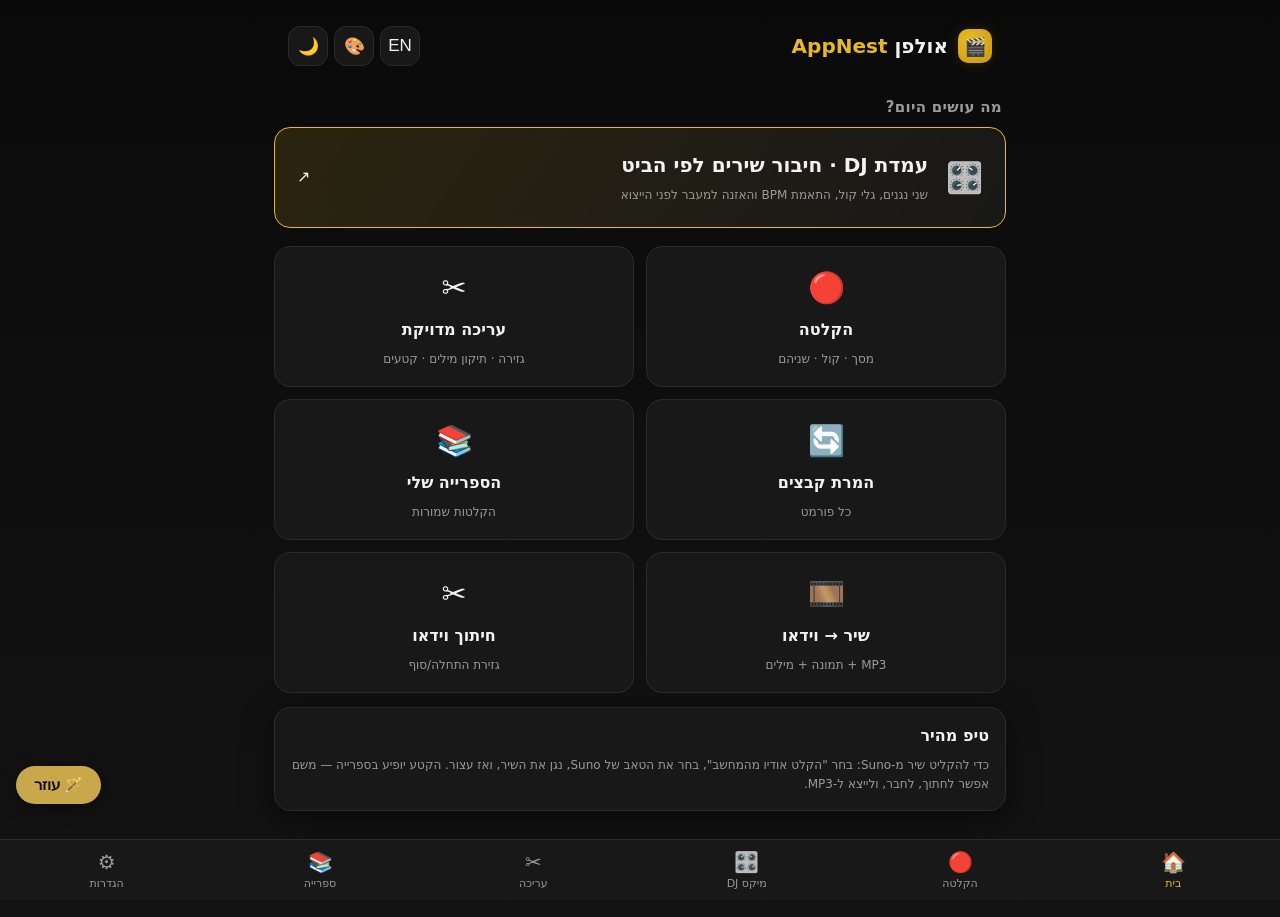
<file: index.html>
<!DOCTYPE html>
<html lang="he" dir="rtl">
<head>
<meta charset="UTF-8">
<script>/* Moved to its own address. Redirect ONLY from the old GitHub Pages address (same repo feeds both). */(function(){try{if(location.hostname==='barakaflalo.github.io'){var p=location.pathname.replace(/^\/[^\/]+/,'')||'/';location.replace('https://appnest-studio.pages.dev'+p+location.search+location.hash);}}catch(e){}})();</script>
<meta name="viewport" content="width=device-width, initial-scale=1, viewport-fit=cover">
<meta name="theme-color" content="#0a0a0a">
<meta http-equiv="Content-Security-Policy" content="default-src 'self'; script-src 'self' 'unsafe-inline' 'wasm-unsafe-eval' blob: https://unpkg.com https://cdn.jsdelivr.net https://cdnjs.cloudflare.com; worker-src 'self' blob:; connect-src 'self' blob: data: https://unpkg.com https://cdn.jsdelivr.net https://cdnjs.cloudflare.com https://generativelanguage.googleapis.com https://api.openai.com; img-src 'self' blob: data:; media-src 'self' blob: data:; style-src 'self' 'unsafe-inline';">
<title>אולפן AppNest</title>
<link rel="manifest" href="manifest.json">
<link rel="icon" href="icon-192.png">
<style>
  :root{
    --bg:#0a0a0a; --bg2:#131313; --card:#181818; --card2:#202020;
    --line:#2b2b2b; --txt:#f2f2f2; --muted:#9a9a9a;
    --gold:#e8b923; --gold2:#c99a12; --goldsoft:rgba(232,185,35,.14);
    --red:#e5484d; --green:#3fb950; --blue:#4a9eff;
    --radius:16px; --shadow:0 8px 30px rgba(0,0,0,.5);
  }
  [data-theme="day"]{
    --bg:#f4f2ec; --bg2:#eae7de; --card:#ffffff; --card2:#f6f4ee;
    --line:#e0dccf; --txt:#1c1c1c; --muted:#6b6b6b;
    --gold:#b8860b; --gold2:#9a6f08; --goldsoft:rgba(184,134,11,.12);
    --shadow:0 8px 24px rgba(0,0,0,.12);
  }
  /* 5 accent palettes (gold is default) — win over theme for accent vars */
  body[data-palette="emerald"]{--gold:#2ecc71;--gold2:#27ae60;--goldsoft:rgba(46,204,113,.14)}
  body[data-palette="crimson"]{--gold:#ff5a5f;--gold2:#e5484d;--goldsoft:rgba(229,72,77,.14)}
  body[data-palette="sky"]{--gold:#4a9eff;--gold2:#2d7ff0;--goldsoft:rgba(74,158,255,.14)}
  body[data-palette="violet"]{--gold:#b18bff;--gold2:#9a6cff;--goldsoft:rgba(154,108,255,.14)}
  *{box-sizing:border-box;-webkit-tap-highlight-color:transparent}
  html,body{margin:0;padding:0}
  body{
    font-family:system-ui,-apple-system,"Segoe UI",Roboto,"Helvetica Neue",Arial,sans-serif;
    background:linear-gradient(180deg,var(--bg),var(--bg2));
    color:var(--txt); min-height:100vh; line-height:1.5;
    padding-bottom:80px;
  }
  .wrap{max-width:760px;margin:0 auto;padding:14px}
  header.app{
    display:flex;align-items:center;justify-content:space-between;
    padding:12px 14px;margin-bottom:6px;
  }
  .brand{display:flex;align-items:center;gap:10px;font-weight:800;font-size:20px}
  .brand .logo{
    width:34px;height:34px;border-radius:10px;
    background:radial-gradient(circle at 30% 30%,var(--gold),var(--gold2));
    display:grid;place-items:center;color:#111;font-size:18px;box-shadow:0 0 14px var(--goldsoft)
  }
  .brand b{color:var(--gold)}
  .hbtns{display:flex;gap:6px}
  .icon-btn{
    background:var(--card);border:1px solid var(--line);color:var(--txt);
    width:40px;height:40px;border-radius:12px;font-size:17px;cursor:pointer;
    display:grid;place-items:center;transition:.15s
  }
  .icon-btn:hover{border-color:var(--gold)}
  h2.section{font-size:15px;color:var(--muted);margin:18px 4px 8px;font-weight:600;letter-spacing:.02em}
  .card{
    background:var(--card);border:1px solid var(--line);border-radius:var(--radius);
    padding:16px;margin-bottom:12px;box-shadow:var(--shadow)
  }
  .tiles{display:grid;grid-template-columns:1fr 1fr;gap:12px}
  .tile{
    background:var(--card);border:1px solid var(--line);border-radius:var(--radius);
    padding:18px 14px;cursor:pointer;text-align:center;transition:.15s;
    display:flex;flex-direction:column;align-items:center;gap:8px
  }
  .tile:hover{border-color:var(--gold);transform:translateY(-2px)}
  .tile .em{font-size:30px}
  .tile .t{font-weight:700}
  .tile .s{font-size:12px;color:var(--muted)}
  .dj-entry{width:100%;font:inherit;color:var(--txt);text-align:start;display:grid;grid-template-columns:auto 1fr auto;gap:18px;margin:8px 0 18px;padding:22px;border-color:var(--gold);background:linear-gradient(125deg,var(--goldsoft),var(--card));}
  .dj-entry .t{display:block;font-size:20px;margin-bottom:5px}.dj-entry .s{display:block;line-height:1.7}
  .btn{
    background:linear-gradient(180deg,var(--gold),var(--gold2));color:#111;border:none;
    padding:13px 18px;border-radius:12px;font-weight:800;font-size:15px;cursor:pointer;
    width:100%;transition:.15s;box-shadow:0 4px 14px var(--goldsoft)
  }
  .btn:hover{filter:brightness(1.06)}
  .btn:disabled{opacity:.45;cursor:not-allowed;filter:grayscale(.4)}
  .btn.ghost{background:transparent;color:var(--txt);border:1px solid var(--line);box-shadow:none}
  .btn.ghost:hover{border-color:var(--gold)}
  .btn.ghost.on{border-color:var(--gold);color:var(--gold);background:var(--goldsoft)}
  .btn.red{background:linear-gradient(180deg,#f0575c,var(--red));color:#fff}
  .btn.sm{padding:9px 12px;font-size:13px;width:auto}
  .row{display:flex;gap:8px;flex-wrap:wrap}
  .row.tight{gap:6px}
  label.field{display:block;margin:10px 0 4px;font-size:13px;color:var(--muted)}
  input[type=text],select{
    width:100%;background:var(--bg2);border:1px solid var(--line);color:var(--txt);
    padding:11px;border-radius:10px;font-size:15px;font-family:inherit
  }
  .switch{display:flex;align-items:center;gap:10px;padding:10px 0}
  .switch input{width:44px;height:26px;appearance:none;background:var(--line);border-radius:20px;position:relative;cursor:pointer;transition:.2s;flex:0 0 auto}
  .switch input:checked{background:var(--gold)}
  .switch input::after{content:"";position:absolute;top:3px;inset-inline-start:3px;width:20px;height:20px;border-radius:50%;background:#fff;transition:.2s}
  .switch input:checked::after{inset-inline-start:21px}
  .seg{display:flex;background:var(--bg2);border:1px solid var(--line);border-radius:12px;overflow:hidden;margin:6px 0}
  .seg button{flex:1;background:none;border:none;color:var(--muted);padding:12px 6px;font-weight:700;cursor:pointer;font-size:13px;font-family:inherit}
  .seg button.on{background:var(--goldsoft);color:var(--gold)}
  .timer{font-size:44px;font-weight:800;text-align:center;letter-spacing:2px;font-variant-numeric:tabular-nums;margin:8px 0}
  .dot{display:inline-block;width:10px;height:10px;border-radius:50%;background:var(--red);animation:pulse 1s infinite;margin-inline-end:6px;vertical-align:middle}
  @keyframes pulse{0%,100%{opacity:1}50%{opacity:.3}}
  .lib-item{display:flex;align-items:center;gap:10px;padding:11px;border:1px solid var(--line);border-radius:12px;margin-bottom:8px;background:var(--bg2)}
  .lib-item .meta{flex:1;min-width:0}
  .lib-item .nm{font-weight:700;white-space:nowrap;overflow:hidden;text-overflow:ellipsis}
  .lib-item .sub{font-size:12px;color:var(--muted)}
  .lib-item .kind{font-size:22px}
  .mini{background:var(--card2);border:1px solid var(--line);color:var(--txt);width:34px;height:34px;border-radius:9px;cursor:pointer;display:grid;place-items:center;font-size:14px}
  .mini:hover{border-color:var(--gold)}
  canvas.wave{width:100%;height:120px;background:var(--bg2);border:1px solid var(--line);border-radius:12px;display:block;touch-action:none}
  .clip{display:flex;align-items:center;gap:8px;padding:9px;border:1px solid var(--line);border-radius:10px;margin-bottom:6px;background:var(--bg2);font-size:13px}
  .clip .ci{flex:1}
  .empty{text-align:center;color:var(--muted);padding:28px 10px}
  .empty .em{font-size:40px;display:block;margin-bottom:8px}
  nav.tab{
    position:fixed;bottom:0;inset-inline:0;background:var(--card);border-top:1px solid var(--line);
    display:grid;grid-template-columns:repeat(6,minmax(0,1fr));padding:6px 0 max(6px,env(safe-area-inset-bottom));z-index:50
  }
  nav.tab button{background:none;border:none;color:var(--muted);font-size:11px;cursor:pointer;display:flex;flex-direction:column;align-items:center;justify-content:center;gap:3px;padding:4px 2px;min-width:0;min-height:48px;font-family:inherit;overflow-wrap:anywhere}
  nav.tab button .ic{font-size:20px}
  nav.tab button.on{color:var(--gold)}
  .toast{position:fixed;bottom:84px;inset-inline:0;display:flex;justify-content:center;z-index:100;pointer-events:none}
  .toast > div{background:var(--card2);border:1px solid var(--gold);color:var(--txt);padding:11px 18px;border-radius:12px;box-shadow:var(--shadow);font-size:14px;max-width:90%}
  .hide{display:none!important}
  .screen.drag{outline:2px dashed var(--gold);outline-offset:-6px;border-radius:16px}
  /* keep the assistant's floating button above the bottom nav */
  #appnest-assistant-btn{ bottom:96px !important; }
  video.prev,audio.prev{width:100%;border-radius:12px;margin-top:10px;background:#000}
  .hint{font-size:12px;color:var(--muted);margin-top:8px;line-height:1.6}
  .badge{display:inline-block;background:var(--goldsoft);color:var(--gold);font-size:11px;padding:2px 8px;border-radius:20px;font-weight:700;margin-inline-start:6px}
  .prog{height:8px;background:var(--bg2);border:1px solid var(--line);border-radius:6px;overflow:hidden;margin-top:10px}
  .prog > div{height:100%;background:linear-gradient(90deg,var(--gold),var(--gold2));width:0%;transition:.2s}
  a.link{color:var(--gold);cursor:pointer}
  .modal-bg{position:fixed;inset:0;background:rgba(0,0,0,.6);display:grid;place-items:center;z-index:200;padding:16px}
  .modal{background:var(--card);border:1px solid var(--line);border-radius:var(--radius);padding:20px;max-width:420px;width:100%;box-shadow:var(--shadow);max-height:calc(100vh - 32px);max-height:calc(100dvh - 32px);overflow-y:auto}
  .pv-video{width:100%;max-height:55vh;max-height:55dvh;object-fit:contain;border-radius:12px;margin-top:10px;background:#000;display:block}
</style>
<link rel="stylesheet" href="studio-editor.css">
<link rel="stylesheet" href="studio-dj.css">
</head>
<body data-theme="night">
<div class="wrap">
  <header class="app">
    <div class="brand"><span class="logo">🎬</span><span>אולפן <b>AppNest</b></span></div>
    <div class="hbtns">
      <button class="icon-btn" id="langBtn" title="שפה">EN</button>
      <button class="icon-btn" id="paletteBtn" title="ערכת צבע">🎨</button>
      <button class="icon-btn" id="themeBtn" title="מצב יום/לילה">🌙</button>
    </div>
  </header>

  <!-- HOME -->
  <section id="screen-home" class="screen">
    <h2 class="section" data-i="whatToday">מה עושים היום?</h2>
    <button type="button" class="tile dj-entry" data-go="dj"><span class="em" aria-hidden="true">🎛️</span><span><span class="t" data-i="tDJ">עמדת DJ · חיבור שירים לפי הביט</span><span class="s" data-i="tDJS">שני נגנים, גלי קול, התאמת BPM והאזנה למעבר לפני הייצוא</span></span><span aria-hidden="true">↗</span></button>
    <div class="tiles">
      <div class="tile" data-go="record"><span class="em">🔴</span><span class="t" data-i="tRecord">הקלטה</span><span class="s" data-i="tRecordS">מסך · קול · שניהם</span></div>
      <div class="tile" data-go="editor"><span class="em">✂️</span><span class="t" data-i="tEdit">עריכה מדויקת</span><span class="s" data-i="tEditS">גזירה · תיקון מילים · קטעים</span></div>
      <div class="tile" data-go="convert"><span class="em">🔄</span><span class="t" data-i="tConvert">המרת קבצים</span><span class="s" data-i="tConvertS">כל פורמט</span></div>
      <div class="tile" data-go="library"><span class="em">📚</span><span class="t" data-i="tLib">הספרייה שלי</span><span class="s" data-i="tLibS">הקלטות שמורות</span></div>
    </div>
    <div class="tiles" style="margin-top:12px">
      <div class="tile" data-go="tovideo"><span class="em">🎞️</span><span class="t" data-i="tToVid">שיר → וידאו</span><span class="s" data-i="tToVidS">MP3 + תמונה + מילים</span></div>
      <div class="tile" data-go="vtrim"><span class="em">✂️</span><span class="t" data-i="tVtrim">חיתוך וידאו</span><span class="s" data-i="tVtrimS">גזירת התחלה/סוף</span></div>
    </div>
    <div class="card" style="margin-top:14px">
      <b data-i="quickTitle">טיפ מהיר</b>
      <div class="hint" data-i="quickTip">כדי להקליט שיר מ-Suno: בחר "הקלט אודיו מהמחשב", בחר את הטאב של Suno, נגן את השיר, ואז עצור. הקטע יופיע בספרייה — משם אפשר לחתוך, לחבר, ולייצא ל-MP3.</div>
    </div>
  </section>

  <!-- DJ workspace: populated by studio-dj.js -->
  <section id="screen-dj" class="screen hide"><div class="card"><h1 data-i="djLoading">עמדת DJ</h1><p data-i="djLoadingHint">טוען את עמדת המיקס. אם המסך נשאר כך, רענן את האתר וודא שכל קובצי החבילה הועלו.</p></div></section>

  <!-- RECORD -->
  <section id="screen-record" class="screen hide">
    <h2 class="section" data-i="recMode">מה להקליט?</h2>
    <div class="card">
      <div class="seg" id="modeSeg">
        <button data-mode="audio" class="on" data-i="mAudio">🎵 אודיו מהמחשב</button>
        <button data-mode="video" data-i="mVideo">🎥 וידאו בלבד</button>
        <button data-mode="both" data-i="mBoth">🎬 וידאו + קול</button>
      </div>
      <div class="switch">
        <input type="checkbox" id="micToggle">
        <span data-i="addMic">להוסיף גם מיקרופון (הקול שלך)</span>
      </div>
      <div class="hint" id="modeHint" data-i="hintAudio">יופיע חלון לבחירת מקור — בחר את הטאב/החלון עם הקול, וסמן "שתף אודיו". הווידאו לא נשמר במצב זה, רק הקול.</div>

      <div id="recStage" style="margin-top:14px">
        <div class="timer" id="recTimer">00:00</div>
        <!-- idle: choose source -->
        <div class="row" id="recIdle">
          <button class="btn" id="armBtn" data-i="armRec">🎯 בחר מקור והתכונן</button>
        </div>
        <!-- armed: ready, waiting for user to start -->
        <div id="recArmed" class="hide">
          <div class="hint" id="armedHint" style="text-align:center;color:var(--gold)" data-i="armedMsg">✓ מוכן! נגן את השיר ב-Suno, ואז לחץ "התחל".</div>
          <div class="row" style="margin-top:8px">
            <button class="btn" id="beginBtn" style="flex:2" data-i="beginRec">● התחל הקלטה</button>
            <button class="btn ghost sm" id="cancelArmBtn" style="flex:1" data-i="cancelArm">✕ בטל</button>
          </div>
        </div>
        <!-- recording: transport controls -->
        <div id="recControls" class="hide">
          <div class="row tight">
            <button class="btn ghost sm" id="pauseBtn" style="flex:1" data-i="pause">⏸ השהה</button>
            <button class="btn ghost sm" id="restartBtn" style="flex:1" data-i="restartRec">🔄 התחל מחדש</button>
            <button class="btn ghost sm" id="discardBtn" style="flex:1" data-i="discardRec">🗑 מחק</button>
          </div>
          <button class="btn red" id="stopBtn" style="width:100%;margin-top:8px" data-i="stop">■ עצור ושמור</button>
        </div>
      </div>
      <video class="prev hide" id="livePrev" muted></video>
    </div>

    <div class="card">
      <b data-i="screenshotT">📸 צילום מסך</b>
      <div class="hint" data-i="screenshotH">לוכד תמונת סטילס של המסך (ללא קול). נשמר כ-PNG.</div>
      <button class="btn ghost" id="shotBtn" style="margin-top:10px" data-i="takeShot">📸 צלם מסך</button>
    </div>
  </section>

  <!-- LIBRARY -->
  <section id="screen-library" class="screen hide">
    <h2 class="section" data-i="myLib">הספרייה שלי</h2>
    <div id="libList"></div>
  </section>

  <!-- EDITOR -->
  <section id="screen-editor" class="screen hide">
  <div class="studio-heading"><div><h2 data-sp="title">אולפן העריכה</h2><p data-sp="intro">עריכה מדויקת, חיבורים והחלפת קטעים — המקורות נשמרים.</p></div><span class="badge">Studio 2</span></div>
  <div class="card studio-toolbar"><button class="btn sm" id="edLoadFile" data-sp="load">טען אודיו</button><button class="btn ghost sm" id="spNew" data-sp="new">פרויקט חדש</button><button class="btn ghost sm" id="spSave" data-sp="save">שמור פרויקט לקובץ</button><button class="btn ghost sm" id="spOpen" data-sp="open">פתח פרויקט</button><button class="btn ghost sm" id="spRestore" data-sp="restore">שחזר שמירה מקומית</button><span id="spSaveStatus" role="status"></span></div>
  <div id="editorEmpty" class="card empty"><b data-sp="empty">טען שיר, הקלטה או ערוץ שירה כדי להתחיל</b><p data-sp="emptyHelp">הוסף קטעים, בחר כל קטע לעריכה ושמור את הפרויקט עם כל קובצי האודיו.</p></div>
  <div id="editorMain" class="hide">
    <div class="studio-grid">
      <div class="studio-main">
        <div class="card"><div class="studio-toolbar"><label class="sr-only" for="spProjectName" data-sp="projectName">שם הפרויקט</label><input id="spProjectName" type="text" maxlength="200"><button class="btn ghost sm" id="edUndo" data-sp="undo">ביטול</button><button class="btn ghost sm" id="spRedo" data-sp="redo">ביצוע חוזר</button></div><div id="spTimeline" class="studio-timeline" aria-label="Timeline"></div><div id="spProjectInfo" class="hint"></div></div>
        <div class="card"><div class="studio-toolbar"><b id="edName"></b><span class="badge" data-sp="sourceSafe">מקור שמור</span></div>
          <div class="studio-wave-wrap"><canvas id="waveC" class="studio-wave" aria-label="Audio waveform" tabindex="0"></canvas><div id="spCursor" class="studio-cursor hide"></div></div>
          <div id="selInfo" class="hint studio-numeric" role="status"></div>
          <div class="studio-toolbar"><button class="btn ghost sm" id="spZoomIn" data-sp="zoomIn">הגדל</button><button class="btn ghost sm" id="spZoomOut" data-sp="zoomOut">הקטן</button><button class="btn ghost sm" id="spZoomSel" data-sp="zoomSelection">זום לבחירה</button><button class="btn ghost sm" id="spZoomAll" data-sp="zoomAll">כל הקטע</button><label for="spPan" data-sp="scroll">גלילה</label><input id="spPan" type="range" min="0" max="1000" value="0" aria-label="Waveform scroll"></div>
          <div class="studio-fields"><label><span data-sp="selectionStart">התחלה בשניות</span><input id="spSelA" type="number" min="0" step="0.001"></label><label><span data-sp="selectionEnd">סיום בשניות</span><input id="spSelB" type="number" min="0" step="0.001"></label><label><span data-sp="nudgeStep">דיוק ההזזה</span><select id="spNudgeStep"><option value="0.001">1 ms</option><option value="0.01" selected>10 ms</option><option value="0.1">100 ms</option></select></label></div>
          <div class="studio-toolbar" id="nudgeRow"><button class="btn ghost sm" data-edge="a" data-dir="-1" data-sp="startMinus">התחלה −</button><button class="btn ghost sm" data-edge="a" data-dir="1" data-sp="startPlus">התחלה +</button><button class="btn ghost sm" data-edge="b" data-dir="-1" data-sp="endMinus">סיום −</button><button class="btn ghost sm" data-edge="b" data-dir="1" data-sp="endPlus">סיום +</button><button class="btn ghost sm" id="spZero" data-sp="zero">קרב לנקודות שקט</button></div>
          <div class="studio-toolbar"><button class="btn sm" id="edPlay" data-sp="playSelection">נגן בחירה</button><button class="btn ghost sm" id="edLoop" aria-pressed="false" data-sp="loop">לולאה</button><button class="btn ghost sm" id="edPlayAll" data-sp="playAll">נגן תוצאה</button><button class="btn ghost sm" id="edStop" data-sp="stop">עצור</button></div>
          <div class="studio-toolbar"><button class="btn ghost sm" id="edTrim" data-sp="trim">השאר בחירה</button><button class="btn ghost sm" id="edDelSel" data-sp="deleteSelection">מחק בחירה</button><button class="btn ghost sm" id="edSplit" data-sp="split">פצל בסוף הבחירה</button><button class="btn ghost sm" id="spCopy" data-sp="copy">שמור כמקטע החלפה</button></div>
          <div class="studio-fields"><label><span data-sp="gain">עוצמת הקטע · dB</span><input id="spGain" type="number" min="-60" max="18" step="0.5"></label><label><span data-sp="fadeIn">כניסה הדרגתית · ms</span><input id="spFadeIn" type="number" min="0" step="1"></label><label><span data-sp="fadeOut">יציאה הדרגתית · ms</span><input id="spFadeOut" type="number" min="0" step="1"></label></div>
          <div class="studio-toolbar"><button class="btn ghost sm" id="edNorm" data-sp="match">התאם עוצמות לקטע הנבחר</button><button class="btn ghost sm" id="edTrimSilence" data-sp="trimSilence">גזור שקט בקצות הקטע</button><span id="spClipLevel" class="hint"></span></div>
        </div>
        <div class="card"><h3 data-sp="replacement">החלפת מילה או משפט</h3><p class="hint" data-sp="replacementHelp">סמן קטע במקור ושמור כמקטע החלפה, או טען קובץ חלופי. בחר באזור היעד את המילה לתיקון, השווה בהאזנה ואז החלף.</p><button class="btn ghost sm" id="spDonorLoad" data-sp="donorLoad">טען מקור חלופי</button><p id="spDonorInfo" role="status"></p><div class="studio-fields"><label><span data-sp="donorStart">התחלה במקור החלופי · שניות</span><input id="spDonorA" type="number" min="0" step="0.001"></label><label><span data-sp="donorEnd">סיום במקור החלופי · שניות</span><input id="spDonorB" type="number" min="0" step="0.001"></label></div><div class="studio-toolbar"><button class="btn ghost sm" id="spDonorFit" data-sp="fitDonor">כוון אורך בחירת המקור לאורך היעד</button><button class="btn ghost sm" id="spDonorPlay" data-sp="playDonor">האזן למקור החלופי</button></div><p class="hint" data-sp="fitHelp">כיוון האורך משנה את גבול הבחירה בלבד. אין כאן מתיחת זמן או שינוי של קול הזמר.</p><div class="studio-fields"><label><span data-sp="replacementMode">משך התוצאה</span><select id="spReplaceMode"><option value="preserve" data-sp="preserve">שמור את התזמון — דרוש אורך זהה</option><option value="ripple" data-sp="ripple">השתמש באורך המקור והזז את ההמשך</option></select></label><label><span data-sp="seamMs">ריכוך גבולות · ms</span><input id="spSeamMs" type="number" value="10" min="0" max="100" step="1"></label></div><button class="btn" id="spReplace" data-sp="replace">החלף את הבחירה</button><p class="hint" data-sp="replacementNote">עדיף לעבוד עם ערוץ שירה נפרד. אפשר לבטל כל החלפה. ריכוך הגבולות אינו מבטיח התאמה של גובה הצליל, הנשימה או ההגייה.</p></div>
      </div>
      <aside class="studio-side">
        <div class="card"><h3 data-sp="clips">קטעים וחיבורים</h3><p class="hint" data-sp="clipsHelp">לחץ על קטע כדי לערוך אותו. חפיפה נמדדת בין הקטע הנבחר לקודם.</p><div id="clipList"></div><button class="btn ghost sm" id="edAddClip" data-sp="add">הוסף קטע</button><div class="studio-fields"><label><span data-sp="overlap">חפיפה עם הקודם · שניות</span><input id="spOverlap" type="number" min="0" step="0.001"></label><label><span data-sp="curve">עקומת החיבור</span><select id="spCurve"><option value="linear" data-sp="linear">לינארית — חומר דומה</option><option value="equalPower" data-sp="equalPower">עוצמה שווה — קטעים שונים</option></select></label></div><button class="btn ghost sm" id="spAudition" data-sp="audition">האזן סביב החיבור</button><p id="spJoinInfo" class="hint"></p></div>
        <div class="card"><h3 data-sp="backing">ליווי נפרד / ערוץ מסונו</h3><p class="hint" data-sp="backingHelp">טען כאן ליווי ללא שירה, ובציר הזמן ערוך את ערוץ השירה. טעינת שיר מלא אינה מסירה ממנו את הזמר.</p><button class="btn ghost sm" id="spBackingLoad" data-sp="loadBacking">טען ליווי</button><p id="spBackingInfo"></p><div class="studio-fields"><label><span data-sp="backingGain">עוצמת ליווי · dB</span><input id="spBackingGain" type="number" min="-60" max="18" step="0.5" value="0"></label><label><span data-sp="backingOffset">תחילת הליווי · שניות</span><input id="spBackingOffset" type="number" min="0" step="0.001" value="0"></label></div><button class="btn ghost sm" id="spBackingRemove" data-sp="removeBacking">הסר ליווי מהפרויקט</button></div>
        <div class="card"><h3 data-sp="export">האזנה וייצוא</h3><label class="switch"><input id="spProtect" type="checkbox" checked><span data-sp="protect">הפחת עוצמה אם השיא עובר ‎−1 dBFS</span></label><p class="hint" data-sp="protectHelp">הגנה על שיאי הדגימות באמצעות הנמכה אחידה. אינה מדידת true-peak או מאסטרינג אוטומטי.</p><div id="spMeter" class="studio-meter"><span></span></div><p id="spOutputInfo" class="hint" role="status"></p><label class="field" for="spExportFormat" data-sp="format">פורמט</label><select id="spExportFormat"><option value="wav24">WAV 24-bit</option><option value="wav16">WAV 16-bit</option><option value="wav32">WAV 32-bit float</option><option value="mp3">MP3</option></select><label class="field" for="spBitrate" data-sp="bitrate">איכות MP3</label><select id="spBitrate"><option>128</option><option>192</option><option selected>320</option></select><button class="btn" id="edExport" data-sp="exportButton">ייצא ושמור בספרייה</button><div class="prog hide" id="edProg"><div></div></div><button class="btn ghost sm hide" id="spCancel" data-sp="cancel">בטל עיבוד</button><p id="spStatus" role="status" aria-live="polite"></p></div>
        <details class="card"><summary data-sp="sunoTitle">הקול והשיר בסונו</summary><p data-sp="sunoHelp">כדי לחבר ביצועים קיימים, הורד ערוץ שירה וליווי נפרדים מסונו. כדי לשנות רק את זהות הקול של ביצוע, דרוש מנוע המרת קול ייעודי. העורך הזה אינו משכפל קול.</p><a class="link" href="https://help.suno.com/en/articles/11362433" target="_blank" rel="noopener" data-sp="personasLink">Personas ו־Voices בסונו</a><br><a class="link" href="https://help.suno.com/en/articles/13925185" target="_blank" rel="noopener" data-sp="stemsLink">הורדת ערוצים נפרדים מסונו</a></details>
      </aside>
    </div>
  </div>
</section>

  <!-- CONVERT -->
  <section id="screen-convert" class="screen hide">
    <h2 class="section" data-i="converter">ממיר קבצים</h2>
    <div class="card">
      <div class="hint" data-i="convIntro">להמרת אודיו (MP3/WAV) ההמרה מיידית ומקומית. להמרות מתקדמות (וידאו, M4A, OGG, FLAC, MP4↔WebM) נטען מנוע ffmpeg בפעם הראשונה — זה כבד ולוקח רגע, אבל אחר כך זה מהיר.</div>
      <button class="btn" id="convPick" style="margin-top:12px" data-i="convPickBtn">📂 בחר קובץ להמרה</button>
      <div id="convInfo" class="hide" style="margin-top:12px">
        <div class="lib-item"><span class="kind" id="convKind">🎵</span><div class="meta"><div class="nm" id="convFname">—</div><div class="sub" id="convSize"></div></div></div>
        <label class="field" data-i="convTo">להמיר אל</label>
        <select id="convFmt"></select>
        <button class="btn" id="convRun" style="margin-top:12px" data-i="convRunBtn">🔄 המר</button>
        <div class="prog hide" id="convProg"><div></div></div>
        <div class="hint" id="convStatus"></div>
      </div>
    </div>
  </section>

  <!-- SONG TO VIDEO -->
  <section id="screen-tovideo" class="screen hide">
    <h2 class="section" data-i="toVidT">שיר → וידאו (MP4)</h2>
    <div class="card">
      <div class="hint" data-i="toVidIntro">הופך קובץ שמע + תמונה לסרטון MP4 — מושלם לשיתוף שיר מ-Suno בוואטסאפ, יוטיוב או אינסטגרם. משתמש במנוע ffmpeg (נטען בפעם הראשונה).</div>

      <label class="field" data-i="tvAudio">🎵 קובץ השמע (MP3/WAV/הקלטה)</label>
      <button class="btn ghost" id="tvPickAudio" data-i="tvPickAudioB">📂 בחר שמע</button>
      <div class="hint" id="tvAudioName" style="margin-top:6px"></div>

      <label class="field" data-i="tvImages">🖼️ תמונות וסרטונים</label>
      <button class="btn ghost" id="tvPickImage" data-i="tvPickImagesB">📂 הוסף תמונות / סרטונים</button>
      <div id="tvImgList" style="margin-top:8px"></div>
      <div id="tvMultiOpts" class="hide">
        <label class="field" data-i="tvSwitchL">מתי התמונות מתחלפות</label>
        <div class="seg" id="tvSwitchSeg">
          <button data-sw="equal" class="on" data-i="tvSwEqual">⚖️ זמן שווה</button>
          <button data-sw="lines" data-i="tvSwLines">🎤 לפי מילים</button>
          <button data-sw="manual" data-i="tvSwManual">⏱ ידני</button>
        </div>
        <div class="hint" id="tvSwitchHint"></div>
      </div>
      <label class="field" data-i="tvTransL">מעבר / תנועה</label>
      <div class="seg" id="tvTransSeg">
        <button data-tr="cut" class="on" data-i="tvTrCut">✂️ חיתוך ישר</button>
        <button data-tr="fade" data-i="tvTrFade">🌫️ דהייה</button>
        <button data-tr="kenburns" data-i="tvTrKb">🔍 זום איטי</button>
      </div>
      <div class="hint" id="tvTransHint"></div>

      <label class="field" data-i="tvAspect">יחס גובה-רוחב</label>
      <div class="seg" id="tvAspectSeg">
        <button data-a="16:9" class="on">16:9 <span data-i="tvWide">רחב</span></button>
        <button data-a="1:1">1:1 <span data-i="tvSquare">ריבוע</span></button>
        <button data-a="9:16">9:16 <span data-i="tvStory">סטורי</span></button>
      </div>

      <label class="field" data-i="tvQualityL">רזולוציה / איכות</label>
      <div class="seg" id="tvQualitySeg">
        <button data-q="light" data-i="tvQLight">קל למובייל</button>
        <button data-q="720" class="on">720p</button>
        <button data-q="1080" data-i="tvQHD">1080p</button>
      </div>

      <div class="switch">
        <input type="checkbox" id="tvWave">
        <span data-i="tvWaveform">להוסיף אנימציית גל קול (איטי יותר)</span>
      </div>
      <label class="field" data-i="tvBg">צבע רקע</label>
      <input type="color" id="tvBg" value="#0a0a0a" style="width:60px;height:40px;padding:2px;border-radius:8px;border:1px solid var(--line);background:var(--bg2)">

      <label class="field" data-i="tvLyricsL">🎤 מילות השיר (כתוביות) — לא חובה</label>
      <textarea id="tvLyrics" rows="5" placeholder="הדבק כאן את מילות השיר, שורה בכל שורה…" style="width:100%;background:var(--bg2);border:1px solid var(--line);color:var(--txt);padding:11px;border-radius:10px;font-size:15px;font-family:inherit;resize:vertical"></textarea>
      <div id="tvLyricsOpts" class="hide">
        <label class="field" data-i="tvSyncL">סנכרון המילים לשיר</label>
        <div class="seg" id="tvSyncSeg">
          <button data-sync="manual" class="on" data-i="tvSyncManual">🎯 ידני</button>
          <button data-sync="auto" data-i="tvSyncAuto">⚡ אוטומטי</button>
          <button data-sync="ai" data-i="tvSyncAi">🤖 בינה</button>
        </div>
        <button class="btn ghost sm" id="tvSyncBtn" style="width:100%;margin-top:8px" data-i="tvSyncBtnL">🎯 סנכרן מילים ידנית</button>
        <div class="hint" id="tvSyncStatus"></div>
        <label class="field" data-i="tvStyleL">סגנון כתוביות</label>
        <div class="seg" id="tvStyleSeg">
          <button data-st="single" data-i="tvStSingle">שורה יחידה</button>
          <button data-st="classic" class="on" data-i="tvStClassic">קלאסי</button>
          <button data-st="karaoke" data-i="tvStKaraoke">קריוקי</button>
          <button data-st="scroll" data-i="tvStScroll">מגילה</button>
        </div>
        <label class="field" data-i="tvTxtColorL">צבע הכתוביות</label>
        <div class="row tight" id="tvColorRow" style="align-items:center">
          <input type="color" id="tvTxtColor" value="#ffffff" style="width:52px;height:40px;padding:2px;border-radius:8px;border:1px solid var(--line);background:var(--bg2)">
          <button class="mini" data-col="#ffffff" style="background:#ffffff" title="לבן"></button>
          <button class="mini" data-col="#e8b923" style="background:#e8b923" title="זהב"></button>
          <button class="mini" data-col="#ffe14d" style="background:#ffe14d" title="צהוב"></button>
          <button class="mini" data-col="#4ad8ff" style="background:#4ad8ff" title="תכלת"></button>
          <button class="mini" data-col="#ff6fb5" style="background:#ff6fb5" title="ורוד"></button>
          <button class="mini" data-col="#7dff8a" style="background:#7dff8a" title="ירוק"></button>
        </div>
        <div class="hint" data-i="tvTxtColorH">השורה הנוכחית בצבע שבחרת; השורות האחרות באותו צבע, עמום.</div>
      </div>

      <button class="btn" id="tvRun" style="margin-top:14px" disabled data-i="tvRunB">🎬 צור וידאו</button>
      <div class="prog hide" id="tvProg"><div></div></div>
      <div class="hint" id="tvStatus"></div>
    </div>
  </section>

  <!-- VIDEO TRIM -->
  <section id="screen-vtrim" class="screen hide">
    <h2 class="section" data-i="vtrimT">חיתוך וידאו</h2>
    <div class="card">
      <div class="hint" data-i="vtrimIntro">בחר וידאו, סמן התחלה וסוף, וקבל קטע חתוך במדויק. משתמש במנוע ffmpeg (נטען בפעם הראשונה).</div>
      <button class="btn" id="vtPick" style="margin-top:12px" data-i="vtPickB">📂 בחר וידאו</button>
      <div id="vtBody" class="hide" style="margin-top:12px">
        <video id="vtVideo" class="prev" controls></video>
        <label class="field"><span data-i="vtStart">התחלה</span>: <b id="vtStartL">0:00.0</b></label>
        <input type="range" id="vtStart" min="0" max="1000" value="0" style="width:100%">
        <label class="field"><span data-i="vtEnd">סוף</span>: <b id="vtEndL">0:00.0</b></label>
        <input type="range" id="vtEnd" min="0" max="1000" value="1000" style="width:100%">
        <div class="hint" id="vtLen"></div>
        <button class="btn" id="vtRun" style="margin-top:10px" data-i="vtRunB">✂️ חתוך ושמור</button>
        <div class="prog hide" id="vtProg"><div></div></div>
        <div class="hint" id="vtStatus"></div>
      </div>
    </div>
  </section>

  <!-- SETTINGS -->
  <section id="screen-settings" class="screen hide">
    <h2 class="section" data-i="settings">הגדרות</h2>
    <div class="card">
      <label class="field" data-i="yourName">השם שלך</label>
      <input type="text" id="setName" placeholder="—">
      <label class="field" data-i="language">שפה</label>
      <div class="seg" id="langSeg">
        <button data-lang="he" class="on">עברית</button>
        <button data-lang="en">English</button>
      </div>
      <label class="field" data-i="theme">מצב תצוגה</label>
      <div class="seg" id="themeSeg">
        <button data-th="night" class="on" data-i="night">🌙 לילה</button>
        <button data-th="day" data-i="day">☀️ יום</button>
      </div>
      <label class="field" data-i="paletteL">ערכת צבע</label>
      <div class="seg" id="paletteSeg">
        <button data-pal="gold" class="on">🟡</button>
        <button data-pal="emerald">🟢</button>
        <button data-pal="crimson">🔴</button>
        <button data-pal="sky">🔵</button>
        <button data-pal="violet">🟣</button>
      </div>
    </div>
    <div class="card">
      <b data-i="dataT">נתונים</b>
      <div class="hint" data-i="dataH">ההקלטות נשמרות רק במכשיר שלך (בדפדפן). שום דבר לא עולה לשרת.</div>
      <div class="row" style="margin-top:10px">
        <button class="btn ghost sm" id="backupFull" style="flex:1">💾 <span data-i="backupFull">גיבוי מלא</span></button>
        <button class="btn ghost sm" id="backupSafe" style="flex:1">🔒 <span data-i="backupSafe">גיבוי בלי מפתחות</span></button>
        <button class="btn ghost sm" id="restoreBtn" style="flex:1">📥 <span data-i="restoreBk">שחזר</span></button>
      </div>
      <div class="hint" data-i="backupHint">הגיבוי כולל הגדרות וטיוטת כתוביות (לא את ההקלטות עצמן, שהן כבדות). "מלא" כולל גם את מפתחות הבינה — שמור אותו במקום בטוח.</div>
      <button class="btn red ghost" id="clearAll" style="margin-top:10px;color:var(--red);border-color:var(--red)" data-i="clearData">🗑 מחק את כל ההקלטות</button>
    </div>
    <div class="card">
      <b data-i="aiT">🤖 בינה — סנכרון חכם</b>
      <div class="hint" data-i="aiH">חיבור מפתח (BYOK) לסנכרון מילות שיר בעזרת בינה. בעת סנכרון, קובץ השמע נשלח ישירות לספק שבחרת לצורך תמלול. המפתח נשמר בדפדפן ומשמש לחיבור לספק.</div>
      <div id="aiStatusLine" class="hint" style="margin-top:6px"></div>
      <button class="btn ghost" id="aiSetupBtn" style="margin-top:8px" data-i="aiSetupB">🔑 הגדר חיבור בינה</button>
    </div>
    <div class="card">
      <b data-i="engineT">מנוע מדיה (המרה/וידאו)</b>
      <div class="hint" data-i="engineH">להמרות מתקדמות ולשיר→וידאו נטען מנוע ffmpeg (~30MB) בפעם הראשונה. אפשר לבדוק אותו כאן מראש.</div>
      <button class="btn ghost" id="engineCheck" style="margin-top:10px" data-i="engineCheckB">🔧 בדוק מנוע מדיה</button>
      <div class="hint" id="engineStatus"></div>
    </div>
    <div class="card">
      <div style="display:flex;align-items:center;gap:10px;margin-bottom:6px">
        <span class="logo" style="width:40px;height:40px;font-size:22px;background:radial-gradient(circle at 30% 30%,var(--gold),var(--gold2));border-radius:12px;display:grid;place-items:center;color:#111">🎬</span>
        <b>אולפן AppNest <span class="badge">v3.2.2 · DJ</span></b>
      </div>
      <div class="hint" data-i="aboutTxt">כלי הקלטה ועריכה מקומי — הקלטת מסך/קול, גזירה, חיבור, נרמול, שיר→וידאו והמרת פורמטים. חלק ממשפחת AppNest. העריכה והייצוא מתבצעים בדפדפן. שימוש בסנכרון בינה שולח את קובץ השמע לספק שבחרת; העוזר שולח אליו את השיחה והקשר האפליקציה.</div>
      <div class="hint" style="margin-top:6px">פותח: Barak Aflalo · PWA · HTML5 · אחסון על המכשיר בלבד · © AppNest 2026</div>
      <div class="row" style="margin-top:12px">
        <button class="btn ghost sm" id="aboutStore" style="flex:1">🏬 <span data-i="aboutStore">חנות AppNest</span></button>
        <button class="btn ghost sm" id="aboutShareApp" style="flex:1">📤 <span data-i="aboutShare">שתף אפליקציה</span></button>
      </div>
      <div class="row" style="margin-top:6px">
        <button class="btn ghost sm" id="aboutFeedback" style="flex:1">✉️ <span data-i="aboutFeedback">שלח משוב</span></button>
        <button class="btn ghost sm" id="aboutPrivacy" style="flex:1">🔒 <span data-i="aboutPrivacy">פרטיות</span></button>
      </div>
      <div class="hint" style="margin-top:10px" data-i="disclaimer">⚠️ הקלט וצור רק תוכן שיש לך זכות אליו. הכלי לשימוש אישי.</div>
    </div>
  </section>
</div>

<nav class="tab">
  <button data-go="home" class="on"><span class="ic">🏠</span><span data-i="navHome">בית</span></button>
  <button data-go="record"><span class="ic">🔴</span><span data-i="navRec">הקלטה</span></button>
  <button data-go="dj"><span class="ic">🎛️</span><span data-i="navDJ">מיקס DJ</span></button>
  <button data-go="editor"><span class="ic">✂️</span><span data-i="navEdit">עריכה</span></button>
  <button data-go="library"><span class="ic">📚</span><span data-i="navLib">ספרייה</span></button>
  <button data-go="settings"><span class="ic">⚙️</span><span data-i="navSet">הגדרות</span></button>
</nav>

<div class="toast hide" id="toast"><div></div></div>

<script src="studio-audio.js"></script>
<script src="studio-projects.js"></script>
<script>
/* ============ AppNest Studio — vanilla single-file ============ */
const PREFIX='studio_';
const $=(s,r=document)=>r.querySelector(s);
const $$=(s,r=document)=>[...r.querySelectorAll(s)];

/* ---------- i18n ---------- */
const I18N={
  he:{}, // Hebrew is the default written in HTML via data-i defaults; we keep he empty->use inline
  en:{
    whatToday:"What are we doing today?",
    tRecord:"Record", tRecordS:"Screen · Audio · Both",
    tEdit:"Precision editing", tEditS:"Trim · Words · Clips",
    tDJ:"DJ workspace · Join songs on the beat", tDJS:"Two decks, waveforms, tempo matching and transition audition before export", navDJ:"DJ mix",
    djLoading:"DJ workspace", djLoadingHint:"Loading the mixer. If this screen remains, reload the site and check that every package file was uploaded.",
    tConvert:"Convert files", tConvertS:"Any format",
    tLib:"My library", tLibS:"Saved recordings",
    tToVid:"Song → Video (MP4)", tToVidS:"MP3 + image → shareable clip",
    stopPlay:"Stop",
    undo:"Undo", loop:"Loop", startEdge:"start", endEdge:"end",
    fadeIn:"Fade In", fadeOut:"Fade Out", normalize:"Normalize", trimSilence:"Trim edge silence",
    bitrate:"MP3 quality (bitrate)",
    paletteL:"Color palette",
    engineT:"Media engine (convert/video)", engineH:"Advanced conversions and Song→Video load the ffmpeg engine (~30MB) on first use. You can test it here in advance.",
    engineCheckB:"🔧 Test media engine",
    aboutStore:"AppNest store", aboutShare:"Share app", aboutFeedback:"Send feedback", aboutPrivacy:"Privacy",
    disclaimer:"⚠️ Only record and create content you have the right to. For personal use.",
    toVidT:"Song → Video (MP4)",
    toVidIntro:"Turns an audio file + image into an MP4 — perfect for sharing a Suno song on WhatsApp, YouTube or Instagram. Uses the ffmpeg engine (loads on first use).",
    tvAudio:"🎵 Audio file (MP3/WAV/recording)", tvPickAudioB:"📂 Pick audio",
    tvImage:"🖼️ Image (cover/background)", tvPickImageB:"📂 Pick image",
    tvAspect:"Aspect ratio", tvWide:"Wide", tvSquare:"Square", tvStory:"Story",
    tvWaveform:"Add sound-wave animation (slower)", tvBg:"Background color",
    tvRunB:"🎬 Create video",
    tvLyricsL:"🎤 Lyrics (subtitles) — optional",
    tvSyncL:"Sync lyrics to the song", tvSyncManual:"🎯 Manual (precise)", tvSyncAuto:"⚡ Auto",
    tvSyncBtnL:"🎯 Sync lyrics manually",
    tvSyncAi:"🤖 AI",
    tVtrim:"Trim video", tVtrimS:"Cut start/end",
    vtrimT:"Trim video", vtrimIntro:"Pick a video, mark start and end, and get an accurately trimmed clip. Uses ffmpeg (loads first time).",
    vtPickB:"📂 Pick a video", vtStart:"Start", vtEnd:"End", vtRunB:"✂️ Trim & save",
    aiT:"🤖 AI — smart sync", aiH:"Connect a key (BYOK) to sync lyrics with AI. When you run AI sync, the audio file is sent directly to your chosen provider for transcription. The key is stored in your browser and used to connect to that provider.",
    aiSetupB:"🔑 Set up AI connection",
    quickTitle:"Quick tip",
    quickTip:"To record a Suno song: choose \"Record computer audio\", pick the Suno tab, play the song, then stop. It appears in your library — from there you can trim, join and export to MP3.",
    recMode:"What to record?",
    mAudio:"🎵 Computer audio", mVideo:"🎥 Video only", mBoth:"🎬 Video + sound",
    addMic:"Also add microphone (your voice)",
    hintAudio:"A picker will open — choose the tab/window with the sound and tick \"Share audio\". Video isn't saved in this mode, only the sound.",
    hintVideo:"Records the screen with no sound. A picker will open to choose what to capture.",
    hintBoth:"Records screen + system sound. In the picker, tick \"Share audio\".",
    startRec:"● Start recording", pause:"⏸ Pause", resume:"▶︎ Resume", stop:"■ Stop & save",
    armRec:"🎯 Pick source & get ready", armedMsg:"✓ Ready! Play the song in Suno, then hit Start.",
    beginRec:"● Start recording", cancelArm:"✕ Cancel", restartRec:"🔄 Restart", discardRec:"🗑 Discard",
    tvStyleL:"Subtitle style", tvImages:"🖼️ Images & videos", tvPickImagesB:"📂 Add images / videos", tvSwitchL:"When images change", tvSwEqual:"⚖️ Equal time", tvSwLines:"🎤 By lyrics", tvSwManual:"⏱ Manual", tvTransL:"Transition / motion", tvTrCut:"✂️ Straight cut", tvTrFade:"🌫️ Fade", tvTrKb:"🔍 Slow zoom", tvTxtColorL:"Subtitle color", tvTxtColorH:"Current line in your color; other lines in the same color, dimmed.", tvStSingle:"Single line", tvStClassic:"Classic", tvStKaraoke:"Karaoke", tvStScroll:"Scroll",
    screenshotT:"📸 Screenshot", screenshotH:"Captures a still image of the screen (no sound). Saved as PNG.",
    takeShot:"📸 Capture screen",
    myLib:"My library",
    audioEditor:"Audio editor",
    editorPick:"Pick an audio clip to edit — from the library, or load a file from your computer.",
    loadFile:"📂 Load audio file",
    editorHint:"You can also go to the library and tap ✂️ on a recording.",
    waveHint:"Drag the gold handles to select a range. The red line = playback position.",
    playSel:"Play selection", playAll:"Play all",
    trimTo:"Trim to selection", delSel:"Delete selection", split:"Split here",
    clipsT:"Clips (in order)",
    clipsH:"The result = all clips joined in order. You can add more, reorder and delete.",
    addClip:"➕ Add clip (join)",
    exportT:"Export", exportFmt:"Format", exportBtn:"⬇️ Export & save",
    converter:"File converter",
    convIntro:"For audio (MP3/WAV) conversion is instant and local. For advanced conversions (video, M4A, OGG, FLAC, MP4↔WebM) an ffmpeg engine loads the first time — it's heavy and takes a moment, then it's fast.",
    convPickBtn:"📂 Pick a file to convert",
    convTo:"Convert to", convRunBtn:"🔄 Convert",
    settings:"Settings", yourName:"Your name", language:"Language", theme:"Display mode",
    night:"🌙 Night", day:"☀️ Day",
    dataT:"Data", dataH:"Recordings are stored only on your device (in the browser). Nothing is uploaded.",
    clearData:"🗑 Delete all recordings",
    backupFull:"Full backup", backupSafe:"Backup w/o keys", restoreBk:"Restore",
    backupHint:"Backup includes settings and the lyrics draft (not the recordings themselves — they're large). \"Full\" also includes your AI keys — keep it somewhere safe.",
    tvQualityL:"Resolution / quality", tvQLight:"Mobile-light", tvQHD:"1080p",
    aboutTxt:"A local recording & editing tool — screen/audio capture, trim, join and format conversion. Part of the AppNest family. Editing and export run in your browser. Optional AI sync sends the audio file to your chosen provider; the assistant sends the conversation and app context.",
    navHome:"Home", navRec:"Record", navEdit:"Edit", navLib:"Library", navSet:"Settings"
  }
};
// snapshot Hebrew defaults from DOM once
const heDefaults={};
$$('[data-i]').forEach(el=>{heDefaults[el.dataset.i]=el.innerHTML;});
I18N.he=heDefaults;

let state={
  lang:localStorage.getItem(PREFIX+'lang')||'he',
  theme:localStorage.getItem(PREFIX+'theme')||'night',
  palette:localStorage.getItem(PREFIX+'palette')||'gold',
  name:localStorage.getItem(PREFIX+'name')||''
};
const PALETTES=['gold','emerald','crimson','sky','violet'];

function applyLang(){
  const L=I18N[state.lang]||I18N.he;
  document.documentElement.lang=state.lang;
  document.documentElement.dir=(state.lang==='he'||state.lang==='ar')?'rtl':'ltr';
  $$('[data-i]').forEach(el=>{ if(L[el.dataset.i]!=null) el.innerHTML=L[el.dataset.i]; });
  $('#langBtn').textContent=state.lang==='he'?'EN':'עב';
  updateModeHint();
  renderLibrary();
  window.studioEditor?.refresh();
  window.studioDJ?.translate();
}
function t(key){return (I18N[state.lang]&&I18N[state.lang][key])||I18N.he[key]||key;}
function applyTheme(){
  document.body.dataset.theme=state.theme;
  $('#themeBtn').textContent=state.theme==='night'?'🌙':'☀️';
  $('meta[name=theme-color]').setAttribute('content',state.theme==='night'?'#0a0a0a':'#f4f2ec');
}
function applyPalette(){
  if(state.palette==='gold') document.body.removeAttribute('data-palette');
  else document.body.dataset.palette=state.palette;
  $$('#paletteSeg button').forEach(x=>x.classList.toggle('on',x.dataset.pal===state.palette));
  if(edActive && !$('#editorMain').classList.contains('hide')) drawWave();
}

/* ---------- toast ---------- */
let toastTimer;
function toast(msg){
  const t=$('#toast'); t.querySelector('div').textContent=msg; t.classList.remove('hide');
  clearTimeout(toastTimer); toastTimer=setTimeout(()=>t.classList.add('hide'),2600);
}

/* ---------- navigation ---------- */
function go(name){
  document.body.classList.toggle("studio-mode",name==="editor");
  document.body.classList.toggle("dj-mode",name==="dj");
  if(name!=="dj")window.studioDJ?.stop();
  else requestAnimationFrame(()=>window.studioDJ?.draw());
  if(name!=="editor")window.studioEditor?.stop();
  else requestAnimationFrame(()=>window.studioEditor?.draw());
  $$('.screen').forEach(s=>s.classList.add('hide'));
  const el=$('#screen-'+name); if(el) el.classList.remove('hide');
  $$('nav.tab button').forEach(b=>b.classList.toggle('on',b.dataset.go===name));
  if(name==='library') renderLibrary();
  window.scrollTo(0,0);
}
$$('[data-go]').forEach(el=>el.addEventListener('click',()=>go(el.dataset.go)));

/* ---------- IndexedDB (recordings persist across refresh) ---------- */
let db;
function openDB(){
  return new Promise((res,rej)=>{
    const r=indexedDB.open(PREFIX+'db',1);
    r.onupgradeneeded=e=>{const d=e.target.result; if(!d.objectStoreNames.contains('rec')) d.createObjectStore('rec',{keyPath:'id'});};
    r.onsuccess=e=>{db=e.target.result;res();};
    r.onerror=e=>rej(e);
  });
}
function dbPut(item){return new Promise((res,rej)=>{const tx=db.transaction('rec','readwrite');tx.objectStore('rec').put(item);tx.oncomplete=res;tx.onerror=rej;});}
function dbAll(){return new Promise((res,rej)=>{const tx=db.transaction('rec','readonly');const rq=tx.objectStore('rec').getAll();rq.onsuccess=()=>res(rq.result||[]);rq.onerror=rej;});}
function dbGet(id){return new Promise((res,rej)=>{const tx=db.transaction('rec','readonly');const rq=tx.objectStore('rec').get(id);rq.onsuccess=()=>res(rq.result);rq.onerror=rej;});}
function dbDel(id){return new Promise((res,rej)=>{const tx=db.transaction('rec','readwrite');tx.objectStore('rec').delete(id);tx.oncomplete=res;tx.onerror=rej;});}
function dbClear(){return new Promise((res,rej)=>{const tx=db.transaction('rec','readwrite');tx.objectStore('rec').clear();tx.oncomplete=res;tx.onerror=rej;});}

/* ---------- helpers ---------- */
function fmtTime(sec){sec=Math.max(0,Math.floor(sec));const m=String(Math.floor(sec/60)).padStart(2,'0');const s=String(sec%60).padStart(2,'0');return m+':'+s;}
function fmtBytes(b){if(b<1024)return b+' B';if(b<1048576)return (b/1024).toFixed(0)+' KB';return (b/1048576).toFixed(1)+' MB';}
function download(blob,name){const u=URL.createObjectURL(blob);const a=document.createElement('a');a.href=u;a.download=name;a.hidden=true;document.body.appendChild(a);a.click();a.remove();setTimeout(()=>URL.revokeObjectURL(u),60000);}
function kindEmoji(k){return k==='video'?'🎥':k==='image'?'📸':'🎵';}
function pickMime(kind){
  const vids=['video/webm;codecs=vp9,opus','video/webm;codecs=vp8,opus','video/webm','video/mp4'];
  const auds=['audio/webm;codecs=opus','audio/webm','audio/ogg','audio/mp4'];
  const list=kind==='audio'?auds:vids;
  for(const m of list){ if(window.MediaRecorder&&MediaRecorder.isTypeSupported(m)) return m; }
  return '';
}

/* ============ RECORDING ============ */
let recMode='audio', mediaRecorder=null, recChunks=[], recStream=null, recTimerInt=null, recStart=0, recPausedAt=0, recPausedTotal=0, mixCtx=null, recAction='save', recKind='audio';
const NO_PROCESSING={ echoCancellation:false, noiseSuppression:false, autoGainControl:false };
let recInputTracks=new Set(), recInputEndHandlers=new Map(), recArmVersion=0, recArming=false;
function ownRecStream(stream, version=recArmVersion){
  const tracks=stream.getTracks();
  if(version!==recArmVersion || tracks.some(track=>track.readyState==='ended')){
    tracks.forEach(track=>track.stop());
    throw new DOMException('Recording was cancelled','AbortError');
  }
  tracks.forEach(track=>{
    if(recInputTracks.has(track)) return;
    const ended=()=>{
      if(!recInputTracks.has(track)) return;
      const recorder=mediaRecorder;
      recAction='save';
      cleanupStream();
      if(recorder && recorder.state!=='inactive'){
        try{ recorder.stop(); }catch(e){ mediaRecorder=null; recSetUI('idle'); }
      }else{ recSetUI('idle'); }
    };
    recInputTracks.add(track); recInputEndHandlers.set(track,ended);
    track.addEventListener('ended',ended);
  });
  return stream;
}

$$('#modeSeg button').forEach(b=>b.addEventListener('click',()=>{
  $$('#modeSeg button').forEach(x=>x.classList.remove('on')); b.classList.add('on');
  recMode=b.dataset.mode; updateModeHint();
}));
function updateModeHint(){ const map={audio:'hintAudio',video:'hintVideo',both:'hintBoth'}; $('#modeHint').innerHTML=t(map[recMode]||'hintAudio'); }

function recSetUI(stateName){ // 'idle' | 'armed' | 'recording'
  $('#recIdle').classList.toggle('hide',stateName!=='idle');
  $('#recArmed').classList.toggle('hide',stateName!=='armed');
  $('#recControls').classList.toggle('hide',stateName!=='recording');
}

// STEP 1: pick source and get ready (does NOT start recording yet)
async function armRecording(){
  if(recArming || recStream || mediaRecorder) return;
  recArming=true;
  const captureVersion=++recArmVersion;
  try{
    const wantMic=$('#micToggle').checked;
    let stream;
    if(recMode==='video'){
      stream=ownRecStream(await navigator.mediaDevices.getDisplayMedia({video:true,audio:false}),captureVersion);
      if(wantMic){ try{ const mic=ownRecStream(await navigator.mediaDevices.getUserMedia({audio:NO_PROCESSING}),captureVersion); stream=new MediaStream([...stream.getVideoTracks(),...mic.getAudioTracks()]); }catch(e){ if(e.name==='AbortError') throw e; } }
    } else {
      const disp=ownRecStream(await navigator.mediaDevices.getDisplayMedia({video:true, audio:{...NO_PROCESSING}}),captureVersion);
      const audioTracks=disp.getAudioTracks();
      if(audioTracks.length===0){ cleanupStream(); recSetUI('idle'); toast('לא שותף אודיו — סמן "שתף אודיו" בחלון הבחירה'); return; }
      if(recMode==='audio'){
        // no mic -> record the system-audio track DIRECTLY (no AudioContext = no gain artifacts)
        if(!wantMic){ stream=new MediaStream(audioTracks); disp.getVideoTracks().forEach(t=>t.stop()); }
        else { stream=await buildAudioStream(disp,true,captureVersion); disp.getVideoTracks().forEach(t=>t.stop()); }
      } else {
        if(!wantMic){ stream=new MediaStream([...disp.getVideoTracks(),...audioTracks]); }
        else { const mixed=await buildAudioStream(disp,true,captureVersion); stream=new MediaStream([...disp.getVideoTracks(),...mixed.getAudioTracks()]); }
      }
    }
    recStream=ownRecStream(stream,captureVersion);
    recKind=(recMode==='audio')?'audio':'video';
    if(recKind==='video'){ const v=$('#livePrev'); v.srcObject=stream; v.classList.remove('hide'); v.play().catch(()=>{}); }
    $('#recTimer').textContent='00:00';
    recSetUI('armed');
  }catch(err){
    if(captureVersion===recArmVersion){ cleanupStream(); recSetUI('idle'); }
    if(err && err.name==='AbortError') return;
    console.error(err);
    if(err&&err.name==='NotAllowedError') toast('הבחירה בוטלה');
    else toast('שגיאה: '+(err.message||err.name||''));
  }finally{ if(captureVersion===recArmVersion) recArming=false; }
}

// STEP 2: actually start recording the armed stream
function beginRecording(){
  if(!recStream) return;
  try{
    recChunks=[]; recAction='save';
    const mime=pickMime(recKind);
    mediaRecorder=new MediaRecorder(recStream, mime?{mimeType:mime}:undefined);
    mediaRecorder.ondataavailable=e=>{ if(e.data&&e.data.size) recChunks.push(e.data); };
    mediaRecorder.onstop=onRecStop;
    mediaRecorder.onerror=()=>{
      recAction='save';
      const recorder=mediaRecorder;
      cleanupStream();
      if(recorder && recorder.state!=='inactive'){ try{recorder.stop();}catch(e){} }
      recSetUI('idle');
      toast(state.lang==='he'?'ההקלטה נעצרה עקב שגיאה':'Recording stopped because of an error');
    };
    mediaRecorder.start(200);
    recStart=Date.now(); recPausedTotal=0;
    recSetUI('recording'); $('#pauseBtn').innerHTML=t('pause');
    tickTimer(); recTimerInt=setInterval(tickTimer,500);
  }catch(err){
    mediaRecorder=null; cleanupStream(); recSetUI('idle');
    toast((state.lang==='he'?'לא ניתן להתחיל הקלטה: ':'Could not start recording: ')+(err.message||err.name||''));
  }
}
async function buildAudioStream(disp, wantMic, captureVersion=recArmVersion){
  mixCtx=new (window.AudioContext||window.webkitAudioContext)();
  const context=mixCtx;
  const dest=context.createMediaStreamDestination();
  ownRecStream(dest.stream,captureVersion);
  context.createMediaStreamSource(new MediaStream(disp.getAudioTracks())).connect(dest);
  if(wantMic){
    try{
      const mic=ownRecStream(await navigator.mediaDevices.getUserMedia({audio:NO_PROCESSING}),captureVersion);
      context.createMediaStreamSource(mic).connect(dest);
    }catch(e){ if(e.name==='AbortError') throw e; toast('לא ניתן להוסיף מיקרופון'); }
  }
  return dest.stream;
}
function tickTimer(){
  if(!mediaRecorder) return;
  let elapsed=(mediaRecorder.state==='paused')?(recPausedAt-recStart-recPausedTotal):(Date.now()-recStart-recPausedTotal);
  $('#recTimer').innerHTML=(mediaRecorder.state==='recording'?'<span class="dot"></span>':'')+fmtTime(elapsed/1000);
}
function cleanupStream(){
  recArmVersion++; recArming=false;
  clearInterval(recTimerInt); recTimerInt=null;
  const tracks=new Set(recInputTracks);
  if(recStream) recStream.getTracks().forEach(track=>tracks.add(track));
  recInputEndHandlers.forEach((handler,track)=>track.removeEventListener('ended',handler));
  recInputEndHandlers.clear(); recInputTracks.clear(); recStream=null;
  tracks.forEach(track=>{ try{track.stop();}catch(e){} });
  const context=mixCtx; mixCtx=null;
  if(context){ try{ const closing=context.close(); if(closing && closing.catch) closing.catch(()=>{}); }catch(e){} }
  const v=$('#livePrev'); v.srcObject=null; v.classList.add('hide');
}

$('#armBtn').addEventListener('click',armRecording);
$('#beginBtn').addEventListener('click',beginRecording);
$('#cancelArmBtn').addEventListener('click',()=>{ cleanupStream(); recSetUI('idle'); $('#recTimer').textContent='00:00'; });
$('#pauseBtn').addEventListener('click',()=>{
  if(!mediaRecorder)return;
  if(mediaRecorder.state==='recording'){ mediaRecorder.pause(); recPausedAt=Date.now(); $('#pauseBtn').innerHTML=t('resume'); }
  else if(mediaRecorder.state==='paused'){ recPausedTotal+=Date.now()-recPausedAt; mediaRecorder.resume(); $('#pauseBtn').innerHTML=t('pause'); }
  tickTimer();
});
$('#restartBtn').addEventListener('click',()=>{
  if(!mediaRecorder)return;
  recAction='restart'; clearInterval(recTimerInt); recTimerInt=null;
  if(mediaRecorder.state!=='inactive') mediaRecorder.stop(); else beginRecording();
});
$('#discardBtn').addEventListener('click',()=>{
  if(!mediaRecorder)return;
  if(!confirm(state.lang==='he'?'למחוק את ההקלטה הנוכחית?':'Discard current recording?'))return;
  recAction='discard'; clearInterval(recTimerInt); recTimerInt=null;
  if(mediaRecorder.state!=='inactive') mediaRecorder.stop();
});
$('#stopBtn').addEventListener('click',()=>{ recAction='save'; clearInterval(recTimerInt); recTimerInt=null; if(mediaRecorder&&mediaRecorder.state!=='inactive') mediaRecorder.stop(); });

function onRecStop(){
  const action=recAction;
  if(action==='restart'){ mediaRecorder=null; beginRecording(); return; }
  if(action==='discard'){ mediaRecorder=null; cleanupStream(); recSetUI('idle'); $('#recTimer').textContent='00:00'; toast(state.lang==='he'?'ההקלטה נמחקה':'Discarded'); return; }
  finalizeRecording();
}
async function finalizeRecording(){
  clearInterval(recTimerInt); recTimerInt=null;
  const kind=recKind;
  const type=(recChunks[0]&&recChunks[0].type)||(kind==='audio'?'audio/webm':'video/webm');
  const blob=new Blob(recChunks,{type});
  cleanupStream(); mediaRecorder=null;
  recSetUI('idle'); $('#recTimer').textContent='00:00'; $('#pauseBtn').innerHTML=t('pause');
  if(!blob.size){ toast(state.lang==='he'?'לא הוקלט כלום':'Nothing recorded'); return; }
  const now=new Date();
  const item={ id:'r'+Date.now(), kind, type, blob, size:blob.size,
    name:(kind==='audio'?'הקלטת קול ':'הקלטת מסך ')+now.toLocaleString('he-IL',{day:'2-digit',month:'2-digit',hour:'2-digit',minute:'2-digit'}),
    created:now.getTime() };
  try{ await dbPut(item); toast('נשמר בספרייה ✓'); }catch(e){ toast('שגיאת שמירה'); }
  go('library');
}

/* screenshot */
$('#shotBtn').addEventListener('click',async()=>{
  try{
    const s=await navigator.mediaDevices.getDisplayMedia({video:true,audio:false});
    const track=s.getVideoTracks()[0];
    // let the frame settle
    await new Promise(r=>setTimeout(r,300));
    const v=document.createElement('video'); v.srcObject=s; await v.play();
    await new Promise(r=>setTimeout(r,120));
    const c=document.createElement('canvas'); c.width=v.videoWidth; c.height=v.videoHeight;
    c.getContext('2d').drawImage(v,0,0);
    s.getTracks().forEach(t=>t.stop());
    c.toBlob(async(blob)=>{
      const now=new Date();
      const item={id:'s'+Date.now(),kind:'image',type:'image/png',blob,size:blob.size,
        name:'צילום מסך '+now.toLocaleString('he-IL',{day:'2-digit',month:'2-digit',hour:'2-digit',minute:'2-digit'}),created:now.getTime()};
      await dbPut(item); toast('הצילום נשמר ✓'); go('library');
    },'image/png');
  }catch(e){ if(e.name!=='NotAllowedError') toast('שגיאה בצילום'); }
});

/* ============ LIBRARY ============ */
function extForItem(it){ const t=it.type||''; if(t.includes('mp4'))return t.startsWith('audio')?'m4a':'mp4'; if(t.includes('mpeg'))return 'mp3'; if(t.includes('wav'))return 'wav'; if(t.includes('png'))return 'png'; if(t.includes('ogg'))return 'ogg'; return it.kind==='image'?'png':'webm'; }
function safeName(s){ return (s||'file').replace(/[^\w\u0590-\u05FF]+/g,'_'); }
async function shareItem(it){
  const ext=extForItem(it);
  const file=new File([it.blob], safeName(it.name)+'.'+ext, {type:it.type||'application/octet-stream'});
  const text=(state.name?state.name+' · ':'')+(state.lang==='he'?'נוצר עם אולפן AppNest':'made with AppNest Studio');
  try{
    if(navigator.canShare && navigator.canShare({files:[file]})){ await navigator.share({files:[file],title:it.name,text}); }
    else if(navigator.share){ await navigator.share({title:it.name,text}); toast('שיתוף קבצים לא נתמך כאן — השתמש בהורדה'); }
    else { download(it.blob,file.name); toast('שיתוף לא נתמך — הקובץ ירד במקום'); }
  }catch(e){ if(e.name!=='AbortError') download(it.blob,file.name); }
}
function openLyricsNote(it){
  const he=state.lang==='he';
  const bg=document.createElement('div'); bg.className='modal-bg';
  bg.innerHTML=`<div class="modal">
    <b>📝 ${he?'מילות השיר':'Song lyrics'}</b>
    <div class="hint" style="margin-top:4px">${he?'המילים יישמרו יחד עם השיר. בעתיד, כשתיצור קליפ מהשיר הזה, הן ייטענו אוטומטית.':'Saved with the song. When you make a video from it later, they load automatically.'}</div>
    <textarea id="lnText" rows="9" placeholder="${he?'הדבק כאן את מילות השיר, שורה בכל שורה…':'Paste the lyrics, one line per line…'}" style="width:100%;background:var(--bg2);border:1px solid var(--line);color:var(--txt);padding:11px;border-radius:10px;font-size:15px;font-family:inherit;resize:vertical;margin-top:10px"></textarea>
    <div class="row" style="margin-top:12px">
      <button class="btn sm" id="lnSave" style="flex:2">💾 ${he?'שמור מילים':'Save lyrics'}</button>
      <button class="btn ghost sm" id="lnClear" style="flex:1">🗑 ${he?'מחק':'Clear'}</button>
    </div>
    ${it.kind==='audio'?`<button class="btn ghost sm" id="lnToVideo" style="width:100%;margin-top:8px">🎬 ${he?'צור קליפ מהשיר הזה':'Make a clip from this song'}</button>`:''}
    <button class="btn ghost sm" id="lnClose" style="width:100%;margin-top:8px">${he?'סגור':'Close'}</button>
  </div>`;
  document.body.appendChild(bg);
  const q=s=>bg.querySelector(s);
  q('#lnText').value=it.lyrics||'';
  const close=()=>bg.remove();
  q('#lnSave').addEventListener('click',async()=>{ it.lyrics=q('#lnText').value; await dbPut(it); renderLibrary(); toast(he?'המילים נשמרו ✓':'Lyrics saved ✓'); close(); });
  q('#lnClear').addEventListener('click',async()=>{ if(confirm(he?'למחוק את המילים השמורות?':'Clear saved lyrics?')){ delete it.lyrics; await dbPut(it); renderLibrary(); toast(he?'נמחק':'Cleared'); close(); } });
  const toVid=q('#lnToVideo');
  if(toVid) toVid.addEventListener('click',async()=>{
    it.lyrics=q('#lnText').value; if(it.lyrics.trim()) await dbPut(it); // keep any edits
    tvAudio=new File([it.blob], safeName(it.name)+'.'+extForItem(it), {type:it.type||'audio/webm'});
    $('#tvAudioName').textContent='✓ '+it.name;
    if(it.lyrics){ $('#tvLyrics').value=it.lyrics; $('#tvLyricsOpts').classList.toggle('hide', tvLines().length===0); tvLyricTimes=[]; $('#tvSyncStatus').textContent=''; saveLyricDraft(); }
    tvCheck(); close(); go('tovideo');
    toast(he?'נטען ליצירת וידאו — בחר תמונה וסנכרן':'Loaded — pick an image and sync');
  });
  q('#lnClose').addEventListener('click',close);
  bg.addEventListener('click',e=>{ if(e.target===bg) close(); });
}
function openManage(it){
  const he=state.lang==='he';
  const bg=document.createElement('div'); bg.className='modal-bg';
  bg.innerHTML=`<div class="modal">
    <b>${he?'ניהול קובץ':'Manage file'}</b>
    <label class="field">${he?'שם הקובץ':'File name'}</label>
    <input type="text" id="mgName" value="${(it.name||'').replace(/"/g,'&quot;')}">
    <div class="row" style="margin-top:12px">
      <button class="btn sm" id="mgSave" style="flex:1">💾 ${he?'שמור שם':'Save'}</button>
      <button class="btn ghost sm" id="mgShare" style="flex:1">🔗 ${he?'שתף':'Share'}</button>
      <button class="btn ghost sm" id="mgDl" style="flex:1">⬇️ ${he?'הורד':'Download'}</button>
    </div>
    <button class="btn red sm" id="mgDel" style="width:100%;margin-top:10px">🗑 ${he?'מחק קובץ':'Delete file'}</button>
    <button class="btn ghost sm" id="mgClose" style="width:100%;margin-top:8px">${he?'סגור':'Close'}</button>
  </div>`;
  document.body.appendChild(bg);
  const close=()=>bg.remove();
  bg.addEventListener('click',e=>{ if(e.target===bg) close(); });
  bg.querySelector('#mgClose').addEventListener('click',close);
  bg.querySelector('#mgSave').addEventListener('click',async()=>{ const nm=bg.querySelector('#mgName').value.trim(); if(nm){ it.name=nm; await dbPut(it); renderLibrary(); toast(he?'נשמר ✓':'Saved ✓'); } close(); });
  bg.querySelector('#mgShare').addEventListener('click',()=>shareItem(it));
  bg.querySelector('#mgDl').addEventListener('click',()=>download(it.blob,safeName(it.name)+'.'+extForItem(it)));
  bg.querySelector('#mgDel').addEventListener('click',async()=>{ if(confirm(he?'למחוק את הקובץ? אי אפשר לשחזר.':'Delete this file? Cannot be undone.')){ await dbDel(it.id); renderLibrary(); toast(he?'נמחק':'Deleted'); close(); } });
}
async function renderLibrary(){
  const list=$('#libList'); if(!list) return;
  let items=[]; try{ items=await dbAll(); }catch(e){}
  items.sort((a,b)=>b.created-a.created);
  if(!items.length){ list.innerHTML=`<div class="card"><div class="empty"><span class="em">📭</span>${state.lang==='he'?'עדיין אין הקלטות. לך ל"הקלטה" כדי להתחיל.':'No recordings yet. Go to "Record" to start.'}</div></div>`; return; }
  list.innerHTML='';
  items.forEach(it=>{
    const el=document.createElement('div'); el.className='lib-item';
    const editBtn=it.kind==='audio'?`<button class="mini" data-act="edit" title="ערוך אודיו">✂️</button>`:'';
    const hasLyr=it.lyrics&&it.lyrics.trim();
    el.innerHTML=`<span class="kind">${kindEmoji(it.kind)}</span>
      <div class="meta"><div class="nm">${it.name}</div><div class="sub">${fmtBytes(it.size)}${hasLyr?' · 📝':''}</div></div>
      <button class="mini" data-act="play" title="נגן">▶︎</button>
      ${editBtn}
      <button class="mini" data-act="lyrics" title="מילות השיר" style="${hasLyr?'border-color:var(--gold)':''}">📝</button>
      <button class="mini" data-act="share" title="שתף">🔗</button>
      <button class="mini" data-act="manage" title="נהל">✏️</button>`;
    el.querySelector('[data-act=play]').addEventListener('click',()=>previewItem(it,el));
    el.querySelector('[data-act=lyrics]').addEventListener('click',()=>openLyricsNote(it));
    el.querySelector('[data-act=share]').addEventListener('click',()=>shareItem(it));
    el.querySelector('[data-act=manage]').addEventListener('click',()=>openManage(it));
    const eb=el.querySelector('[data-act=edit]'); if(eb) eb.addEventListener('click',()=>loadIntoEditor(it));
    list.appendChild(el);
  });
}
function previewItem(it,el){
  const sib=el.nextElementSibling;
  if(sib&&sib.classList.contains('prev-wrap')){ sib.remove(); return; } // toggle off
  const wrap=document.createElement('div'); wrap.className='prev-wrap'; wrap.style.marginBottom='8px';
  const url=URL.createObjectURL(it.blob);
  if(it.kind==='image'){ wrap.innerHTML=`<img src="${url}" style="width:100%;border-radius:12px">`; }
  else if(it.kind==='audio'){ wrap.innerHTML=`<audio class="prev" controls autoplay src="${url}"></audio>`; }
  else { wrap.innerHTML=`<video class="prev" controls autoplay src="${url}"></video>`; }
  el.after(wrap);
}

/* ============ AUDIO EDITOR — Studio 2 host ============ */
let ac=null, edActive=null;
function actx(){
  if(!ac||ac.state==='closed'){
    const AudioContextClass=window.AudioContext||window.webkitAudioContext;
    if(!AudioContextClass)throw new Error(state.lang==='he'?'הדפדפן אינו תומך במנוע השמע. נסה דפדפן עדכני.':'This browser does not support the audio engine. Try an up-to-date browser.');
    ac=new AudioContextClass({sampleRate:48000});
  }
  return ac;
}
async function decodeFile(file){return actx().decodeAudioData(await file.arrayBuffer());}
function startEditor(buffer,name){return window.studioEditor.openBuffer(buffer,name);}
function loadFileIntoEditor(file){return window.studioEditor.importAudio(file);}
async function loadIntoEditor(item){try{const buffer=await decodeFile(item.blob);await startEditor(buffer,item.name);go('editor');}catch(e){toast(state.lang==='he'?'לא ניתן לפתוח את ההקלטה':'Cannot open recording');console.error(e);}}
function drawWave(){window.studioEditor?.draw();}
function stopEdPlay(){window.studioEditor?.stop();}
function fmtTimeMs(sec){sec=Math.max(0,sec);const m=Math.floor(sec/60),s=sec%60;return m+':'+(s<10?'0':'')+s.toFixed(3);}
function encodeWAV(buffer){return new Blob([StudioAudio.encodeWav(buffer,{bitDepth:16})],{type:'audio/wav'});}
let mp3Job=null;
function cancelMP3(){if(mp3Job){mp3Job.worker.terminate();mp3Job.reject(new Error(state.lang==='he'?'העיבוד בוטל':'Processing cancelled'));mp3Job=null;}}
function encodeMP3(buffer,onProgress,bitrate=192){
  if(mp3Job)return Promise.reject(new Error('An MP3 export is already running'));
  if(buffer.numberOfChannels>2)return Promise.reject(new Error('MP3 export supports mono or stereo'));
  return new Promise((resolve,reject)=>{
    const worker=new Worker('studio-mp3-worker.js');
    const finish=(error,blob)=>{worker.terminate();if(mp3Job?.worker===worker)mp3Job=null;error?reject(error):resolve(blob);};
    mp3Job={worker,reject};
    worker.onerror=e=>finish(new Error(e.message||'MP3 encoder could not load'));
    worker.onmessage=({data})=>{if(data.error)finish(new Error(data.error));else if(data.done){onProgress?.(1);finish(null,new Blob(data.parts,{type:'audio/mpeg'}));}else if(data.progress!=null)onProgress?.(data.progress);};
    try{const channels=Array.from({length:buffer.numberOfChannels},(_,c)=>buffer.getChannelData(c).slice());worker.postMessage({channels,sampleRate:buffer.sampleRate,bitrate},channels.map(c=>c.buffer));}catch(e){finish(e);}
  });
}
window.studioHost={language:()=>state.lang,actx,decodeFile,toast,download,encodeMP3,cancelMP3,setActive:clip=>{edActive=clip;},saveAudio:async(blob,name)=>dbPut({id:'e'+crypto.randomUUID(),kind:'audio',type:blob.type,blob,size:blob.size,name:(state.lang==='he'?'ערוך: ':'Edited: ')+name,created:Date.now()})};


/* ============ CONVERTER ============ */
let convFile=null, ffmpeg=null, ffmpegLoading=null, currentProg=null;
const AUDIO_OUT=['mp3','wav'];               // native path
const FF_OUT=['mp3','wav','m4a','ogg','flac','aac','opus','mp4','webm','mkv','avi','mov','gif'];
$('#convPick').addEventListener('click',()=>{
  const inp=document.createElement('input'); inp.type='file'; inp.accept='audio/*,video/*';
  inp.onchange=()=>{ if(inp.files[0]) setConvFile(inp.files[0]); }; inp.click();
});
function setConvFile(f){
  convFile=f; $('#convInfo').classList.remove('hide');
  const isVid=f.type.startsWith('video');
  $('#convKind').textContent=isVid?'🎥':'🎵';
  $('#convFname').textContent=f.name; $('#convSize').textContent=fmtBytes(f.size);
  const sel=$('#convFmt'); sel.innerHTML='';
  FF_OUT.forEach(fmt=>{ const o=document.createElement('option'); o.value=fmt; o.textContent=fmt.toUpperCase()+(AUDIO_OUT.includes(fmt)&&!isVid?'  ·  מהיר':''); sel.appendChild(o); });
  $('#convStatus').textContent='';
}
$('#convRun').addEventListener('click',runConvert);
async function runConvert(){
  if(!convFile)return;
  const out=$('#convFmt').value;
  const prog=$('#convProg'); const bar=prog.firstElementChild;
  const isVid=convFile.type.startsWith('video');
  // native fast path: audio input -> mp3/wav
  if(!isVid && AUDIO_OUT.includes(out)){
    try{
      prog.classList.remove('hide'); bar.style.width='20%'; $('#convStatus').textContent='ממיר מקומית…';
      const ab=await convFile.arrayBuffer(); const buf=await actx().decodeAudioData(ab.slice(0));
      let blob; if(out==='wav'){blob=encodeWAV(buf);bar.style.width='100%';} else {blob=await encodeMP3(buf,p=>bar.style.width=(20+p*80)+'%');}
      download(blob,convFile.name.replace(/\.[^.]+$/,'')+'.'+out);
      $('#convStatus').textContent='הומר ונשמר ✓';
      setTimeout(()=>{prog.classList.add('hide');bar.style.width='0%';},800);
      return;
    }catch(e){ /* fall through to ffmpeg */ }
  }
  // ffmpeg path
  try{
    prog.classList.remove('hide'); bar.style.width='5%';
    $('#convStatus').innerHTML='טוען מנוע המרה (בפעם הראשונה זה כבד — כ-30MB)…';
    await loadFFmpeg(); bar.style.width='30%';
    const {fetchFile}=ffmpegUtil;
    const inName='in'+(convFile.name.match(/\.[^.]+$/)||['.dat'])[0];
    const outName='out.'+out;
    await ffmpeg.writeFile(inName, await fetchFile(convFile));
    $('#convStatus').textContent='ממיר…'; bar.style.width='55%';
    currentProg=(p)=>{ bar.style.width=(55+p*40)+'%'; };
    // when the target is an audio format, drop any video track (handles video->audio extraction too)
    const audioTargets=['mp3','wav','m4a','ogg','flac','aac','opus'];
    const args=audioTargets.includes(out) ? ['-i',inName,'-vn',outName] : ['-i',inName,outName];
    await ffmpeg.exec(args);
    const data=await ffmpeg.readFile(outName);
    bar.style.width='100%';
    const mimeMap={mp3:'audio/mpeg',wav:'audio/wav',m4a:'audio/mp4',ogg:'audio/ogg',flac:'audio/flac',aac:'audio/aac',opus:'audio/opus',mp4:'video/mp4',webm:'video/webm',mkv:'video/x-matroska',avi:'video/x-msvideo',mov:'video/quicktime',gif:'image/gif'};
    const blob=new Blob([data.buffer],{type:mimeMap[out]||'application/octet-stream'});
    download(blob,convFile.name.replace(/\.[^.]+$/,'')+'.'+out);
    $('#convStatus').textContent='הומר ונשמר ✓';
    setTimeout(()=>{prog.classList.add('hide');bar.style.width='0%';},900);
  }catch(e){ console.error(e); $('#convStatus').textContent='שגיאת המרה: '+(e.message||e); prog.classList.add('hide'); }
  finally{ currentProg=null; }
}
let ffmpegUtil=null;
function _loadScript(urls, globalCheck){
  return new Promise((resolve,reject)=>{
    let i=0;
    const tryNext=()=>{
      if(globalCheck&&globalCheck())return resolve();
      if(i>=urls.length)return reject(new Error('all CDNs failed'));
      const s=document.createElement('script'); s.src=urls[i++]; s.crossOrigin='anonymous'; s.async=true;
      s.onload=()=>{ if(globalCheck&&!globalCheck()){s.remove();tryNext();} else resolve(); };
      s.onerror=()=>{ s.remove(); tryNext(); };
      document.head.appendChild(s);
    };
    tryNext();
  });
}
function fileToU8(file){ return file.arrayBuffer().then(b=>new Uint8Array(b)); }
async function _toBlobURL(url,mime){ const r=await fetch(url); if(!r.ok)throw new Error('fetch '+r.status); return URL.createObjectURL(new Blob([await r.arrayBuffer()],{type:mime})); }
async function loadFFmpeg(){
  if(ffmpeg) return ffmpeg;
  if(ffmpegLoading) return ffmpegLoading;
  ffmpegLoading=(async()=>{
    // Documented working pair: @ffmpeg/ffmpeg 0.12.10 <-> @ffmpeg/core(-mt) 0.12.6
    const FF_VER='0.12.10', FF_CORE_VER='0.12.6';
    const ffBases=[`https://unpkg.com/@ffmpeg/ffmpeg@${FF_VER}/dist/umd`,`https://cdn.jsdelivr.net/npm/@ffmpeg/ffmpeg@${FF_VER}/dist/umd`];
    await _loadScript(ffBases.map(b=>b+'/ffmpeg.js'), ()=>window.FFmpegWASM&&window.FFmpegWASM.FFmpeg);
    const {FFmpeg}=window.FFmpegWASM;
    // class worker must be same-origin -> fetch it and serve as a blob (fixes the cross-origin Worker error).
    // Derive the chunk filename from the source so it survives version bumps.
    let classWorkerURL;
    for(const b of ffBases){
      try{ const r=await fetch(b+'/ffmpeg.js'); if(!r.ok)continue; const src=await r.text();
        const wm=src.match(/(\d+\.ffmpeg\.js)/); const wf=wm?wm[1]:'814.ffmpeg.js';
        classWorkerURL=await _toBlobURL(b+'/'+wf,'text/javascript'); break; }catch(e){}
    }
    // crossOriginIsolated (true on Cloudflare/Netlify with COOP/COEP) -> fast multi-thread core; else single-thread (works on GitHub Pages).
    const mt=(typeof window.crossOriginIsolated!=='undefined'&&window.crossOriginIsolated===true&&typeof SharedArrayBuffer!=='undefined');
    const ff=new FFmpeg();
    ff.on('progress',({progress})=>{ if(currentProg&&progress>0&&progress<=1) currentProg(progress); });
    const coreBases=(useMt)=>{ const pkg=useMt?'@ffmpeg/core-mt':'@ffmpeg/core'; return [`https://unpkg.com/${pkg}@${FF_CORE_VER}/dist/esm`,`https://cdn.jsdelivr.net/npm/${pkg}@${FF_CORE_VER}/dist/esm`]; };
    // core + wasm as DIRECT urls (blobbing the core breaks its module import); only the class worker is a blob.
    const build=async(useMt)=>{ let err; for(const base of coreBases(useMt)){ try{ const cfg={classWorkerURL,coreURL:base+'/ffmpeg-core.js',wasmURL:base+'/ffmpeg-core.wasm'}; if(useMt)cfg.workerURL=base+'/ffmpeg-core.worker.js'; await ff.load(cfg); return; }catch(e){err=e;} } throw err; };
    try{ await build(mt); }catch(e){ if(mt){ await build(false); } else throw e; }
    ffmpeg=ff; ffmpegUtil={fetchFile:fileToU8};
    return ff;
  })();
  return ffmpegLoading;
}

function previewAndSave(blob, baseName, kind){
  const he=state.lang==='he'; const url=URL.createObjectURL(blob);
  const bg=document.createElement('div'); bg.className='modal-bg';
  bg.innerHTML=`<div class="modal">
    <b>${he?'תצוגה מקדימה':'Preview'}</b>
    <div class="row" style="margin-top:10px">
      <button class="btn sm" id="pvSave" style="flex:1">💾 ${he?'שמור':'Save'}</button>
      <button class="btn ghost sm" id="pvShare" style="flex:1">🔗 ${he?'שתף':'Share'}</button>
      <button class="btn ghost sm" id="pvRedo" style="flex:1">↩︎ ${he?'בטל':'Discard'}</button>
    </div>
    <video class="pv-video" src="${url}" controls autoplay playsinline></video>
    <div class="hint" style="margin-top:6px">${he?'לא מרוצה? "בטל" ותוכל לשנות הגדרות וליצור שוב.':'Not happy? Discard, tweak settings and re-create.'}</div>
  </div>`;
  document.body.appendChild(bg);
  const q=s=>bg.querySelector(s);
  const item={id:'v'+Date.now(),kind:kind||'video',type:blob.type,blob,size:blob.size,name:baseName,created:Date.now()};
  const close=()=>{ URL.revokeObjectURL(url); bg.remove(); };
  q('#pvSave').addEventListener('click',async()=>{ await dbPut(item); download(blob, safeName(baseName)+'.mp4'); toast(he?'נשמר בספרייה ✓':'Saved ✓'); close(); });
  q('#pvShare').addEventListener('click',()=>shareItem(item));
  q('#pvRedo').addEventListener('click',close);
  bg.addEventListener('click',e=>{ if(e.target===bg) close(); });
}

/* ============ SONG → VIDEO (MP3 + image -> MP4) ============ */
let tvAudio=null, tvImage=null, tvAspect='16:9', tvSyncMode='manual', tvLyricTimes=[], tvStyle='classic';
let tvImages=[], tvSwitch='equal', tvTrans='cut';
$$('#tvStyleSeg button').forEach(b=>b.addEventListener('click',()=>{ $$('#tvStyleSeg button').forEach(x=>x.classList.remove('on')); b.classList.add('on'); tvStyle=b.dataset.st; }));
function normTokens(s){ return String(s||'').replace(/[\u0591-\u05C7]/g,'').replace(/[^\p{L}\p{N}\s]/gu,' ').toLowerCase().split(/\s+/).filter(Boolean); }
function fillNulls(times,n,songDur){
  let firstK=-1,lastK=-1; for(let i=0;i<n;i++){ if(times[i]!=null){ if(firstK<0)firstK=i; lastK=i; } }
  if(firstK<0) return;
  for(let i=0;i<firstK;i++) times[i]=times[firstK]*(firstK?i/firstK:0);
  for(let i=lastK+1;i<n;i++){ const span=Math.max(1,songDur-times[lastK]); times[i]=Math.min(songDur, times[lastK]+span*((i-lastK)/(n-lastK))); }
  let i=firstK; while(i<lastK){ let j=i+1; while(j<=lastK && times[j]==null) j++; if(j-i>1){ const a=times[i], b=times[j]; for(let k=i+1;k<j;k++) times[k]=a+(b-a)*((k-i)/(j-i)); } i=j; }
  for(let k=1;k<n;k++){ if(times[k]<times[k-1]) times[k]=times[k-1]; }
}
function alignByText(lines,segments,songDur){
  const segs=(segments||[]).filter(s=>isFinite(s.start)).sort((a,b)=>a.start-b.start);
  if(segs.length<2) return null;
  const segTok=segs.map(s=>new Set(normTokens(s.text)));
  const times=new Array(lines.length).fill(null); let lastSeg=-1, matched=0;
  for(let i=0;i<lines.length;i++){
    const lt=new Set(normTokens(lines[i])); if(!lt.size) continue;
    let best=-1,bestScore=0;
    for(let j=lastSeg+1;j<segs.length && j<=lastSeg+10;j++){
      let inter=0; lt.forEach(w=>{ if(segTok[j].has(w)) inter++; });
      const uni=lt.size+segTok[j].size-inter; const score=uni?inter/uni:0;
      if(score>bestScore){ bestScore=score; best=j; }
    }
    if(best>=0 && bestScore>=0.12){ times[i]=segs[best].start; lastSeg=best; matched++; }
  }
  if(matched < Math.max(2, lines.length*0.25)) return null;
  fillNulls(times, lines.length, songDur);
  return times;
}
function tvLines(){ return $('#tvLyrics').value.split('\n').map(s=>s.trim()).filter(Boolean); }
$('#tvLyrics').addEventListener('input',()=>{ const has=tvLines().length>0; $('#tvLyricsOpts').classList.toggle('hide',!has); tvLyricTimes=[]; $('#tvSyncStatus').textContent=''; saveLyricDraft(); });
$$('#tvStyleSeg button').forEach(b=>b.addEventListener('click',()=>saveLyricDraft()));
var tvTxtColor='#ffffff';
function setTxtColor(c){ tvTxtColor=c; $('#tvTxtColor').value=c; $$('#tvColorRow [data-col]').forEach(x=>x.style.outline=(x.dataset.col.toLowerCase()===c.toLowerCase())?'2px solid var(--gold)':'none'); }
$('#tvTxtColor').addEventListener('input',e=>{ setTxtColor(e.target.value); saveLyricDraft(); });
$$('#tvColorRow [data-col]').forEach(b=>b.addEventListener('click',()=>{ setTxtColor(b.dataset.col); saveLyricDraft(); }));
setTxtColor('#ffffff');
function refreshSyncBtn(){ const btn=$('#tvSyncBtn'); const he=state.lang==='he'; if(tvSyncMode==='manual'){ btn.style.display='block'; btn.innerHTML='🎯 '+(he?'סנכרן מילים ידנית':'Sync manually'); } else if(tvSyncMode==='ai'){ btn.style.display='block'; btn.innerHTML='🤖 '+(he?'סנכרן עם בינה':'Sync with AI'); } else { btn.style.display='none'; } }
$$('#tvSyncSeg button').forEach(b=>b.addEventListener('click',()=>{ $$('#tvSyncSeg button').forEach(x=>x.classList.remove('on')); b.classList.add('on'); tvSyncMode=b.dataset.sync; refreshSyncBtn(); }));
$('#tvSyncBtn').addEventListener('click',()=>{ const lines=tvLines(); if(!lines.length){toast('הדבק קודם מילים');return;} if(!tvAudio){toast('בחר קודם קובץ שמע');return;} if(tvSyncMode==='ai') runAiSync(lines); else openLyricSync(lines); });
function updateSyncStatus(){ const el=$('#tvSyncStatus'); if(!el)return; if(typeof renderTvImgList==='function' && typeof tvImages!=='undefined' && tvImages.length) setTimeout(renderTvImgList,0); const n=tvLyricTimes.filter(t=>t!=null).length; el.textContent=n?(state.lang==='he'?('✓ מסונכרן: '+n+' שורות'):('✓ Synced: '+n+' lines')):''; }
function openLyricSync(lines){
  const he=state.lang==='he';
  const times=new Array(lines.length).fill(null); let idx=0;
  const au=new Audio(URL.createObjectURL(tvAudio));
  const bg=document.createElement('div'); bg.className='modal-bg';
  bg.innerHTML=`<div class="modal">
    <b>🎯 ${he?'סנכרון מילים':'Sync lyrics'}</b>
    <div class="hint">${he?'נגן את השיר, ובכל תחילת שורה לחץ "תפוס עכשיו". אפשר להשהות ולתקן.':'Play the song and tap "Capture now" at the start of each line.'}</div>
    <div style="text-align:center;margin:12px 0">
      <div style="font-size:12px;color:var(--muted)" id="lsCount"></div>
      <div id="lsCur" style="font-size:20px;font-weight:800;margin:6px 0;min-height:26px"></div>
      <div id="lsNext" style="font-size:15px;color:var(--muted);min-height:20px"></div>
    </div>
    <div class="prog"><div id="lsBar" style="width:0%"></div></div>
    <div id="lsTime" class="hint" style="text-align:center"></div>
    <div class="row" style="margin-top:10px">
      <button class="btn ghost sm" id="lsPlay" style="flex:1">▶︎ ${he?'נגן':'Play'}</button>
      <button class="btn sm" id="lsTap" style="flex:2">⏱ ${he?'תפוס עכשיו':'Capture now'}</button>
    </div>
    <div class="row" style="margin-top:8px">
      <button class="btn ghost sm" id="lsReset" style="flex:1">↺ ${he?'התחל מחדש':'Restart'}</button>
      <button class="btn sm" id="lsDone" style="flex:1">✓ ${he?'סיום':'Done'}</button>
    </div>
    <button class="btn ghost sm" id="lsClose" style="width:100%;margin-top:8px">${he?'ביטול':'Cancel'}</button>
  </div>`;
  document.body.appendChild(bg);
  const q=s=>bg.querySelector(s);
  const upd=()=>{ q('#lsCount').textContent=(he?'שורה ':'Line ')+Math.min(idx+1,lines.length)+' / '+lines.length; q('#lsCur').textContent=idx<lines.length?lines[idx]:(he?'— סיימת, אפשר "סיום" —':'— done —'); q('#lsNext').textContent=lines[idx+1]||''; };
  upd();
  au.addEventListener('timeupdate',()=>{ if(au.duration){ q('#lsBar').style.width=(au.currentTime/au.duration*100)+'%'; q('#lsTime').textContent=fmtTime(au.currentTime)+' / '+fmtTime(au.duration); } });
  q('#lsPlay').addEventListener('click',()=>{ if(au.paused){au.play();q('#lsPlay').textContent='⏸ '+(he?'השהה':'Pause');} else {au.pause();q('#lsPlay').textContent='▶︎ '+(he?'נגן':'Play');} });
  q('#lsTap').addEventListener('click',()=>{ if(idx<lines.length){ times[idx]=au.currentTime; idx++; upd(); } });
  q('#lsReset').addEventListener('click',()=>{ idx=0; for(let i=0;i<times.length;i++)times[i]=null; au.currentTime=0; upd(); });
  const finish=(save)=>{ try{au.pause();}catch(e){} if(save){ tvLyricTimes=times.slice(); updateSyncStatus(); saveLyricDraft(); toast(he?'סונכרן ✓':'Synced ✓'); } bg.remove(); };
  q('#lsDone').addEventListener('click',()=>finish(true));
  q('#lsClose').addEventListener('click',()=>finish(false));
  bg.addEventListener('click',e=>{ if(e.target===bg) finish(false); });
}
function autoTimes(lines,songDur){ const n=lines.length; const start=Math.min(2,songDur*0.05); const span=Math.max(1,songDur-start); return lines.map((_,i)=>start+span*i/n); }
function loadImageEl(file){ return new Promise((res,rej)=>{ const img=new Image(); const u=URL.createObjectURL(file); img.onload=()=>{URL.revokeObjectURL(u);res(img);}; img.onerror=()=>{URL.revokeObjectURL(u);rej(new Error('img'));}; img.src=u; }); }
function wrapText(ctx,text,maxW){ const words=(text||'').split(/\s+/); const out=[]; let cur=''; for(const w of words){ const test=cur?cur+' '+w:w; if(ctx.measureText(test).width>maxW && cur){out.push(cur);cur=w;} else cur=test; } if(cur)out.push(cur); return out; }
function drawBase(ctx,img,W,H,bg){
  ctx.fillStyle=bg; ctx.fillRect(0,0,W,H);
  const r=Math.min(W/img.width,H/img.height), iw=img.width*r, ih=img.height*r;
  ctx.drawImage(img,(W-iw)/2,(H-ih)/2,iw,ih);
  const g=ctx.createLinearGradient(0,H*0.42,0,H); g.addColorStop(0,'rgba(0,0,0,0)'); g.addColorStop(1,'rgba(0,0,0,0.80)'); ctx.fillStyle=g; ctx.fillRect(0,H*0.42,W,H*0.58);
  ctx.textAlign='center'; try{ctx.direction='rtl';}catch(e){}
}
function hexA(hex,a){ const m=String(hex||'#ffffff').replace('#',''); const f=m.length===3?m.split('').map(c=>c+c).join(''):m; const r=parseInt(f.slice(0,2),16)||255,g=parseInt(f.slice(2,4),16)||255,b=parseInt(f.slice(4,6),16)||255; return 'rgba('+r+','+g+','+b+','+a+')'; }
function drawLine(ctx,text,cx,y,size,weight,color,maxW,sh){
  ctx.font=weight+' '+size+'px system-ui,Arial,sans-serif'; ctx.fillStyle=color; ctx.shadowColor='rgba(0,0,0,0.85)'; ctx.shadowBlur=sh||0;
  wrapText(ctx,text,maxW).forEach(l=>{ ctx.fillText(l,cx,y); y+=size*1.15; }); ctx.shadowBlur=0; return y;
}
async function renderFrame(img,opt,W,H,bg){
  const cv=document.createElement('canvas'); cv.width=W; cv.height=H; const ctx=cv.getContext('2d');
  drawBase(ctx,img,W,H,bg);
  const cx=W/2, maxW=W*0.86;
  const MAIN=opt.color||'#ffffff', DIM=a=>hexA(MAIN,a), GOLD=MAIN;
  const cur=opt.cur||'', next=opt.next||'', style=opt.style||'classic';
  const cSize=Math.round(H*0.072), nSize=Math.round(H*0.048), sh=Math.round(H*0.012);
  if(style==='single'){
    drawLine(ctx,cur,cx,H*0.80,cSize,'700',MAIN,maxW,sh);
  } else if(style==='karaoke'){
    let y=H*0.70; y=drawLine(ctx,cur,cx,y,Math.round(H*0.082),'800',GOLD,maxW,sh);
    if(next){ y+=nSize*0.35; drawLine(ctx,next,cx,y,nSize,'600',DIM(0.55),maxW,sh); }
  } else if(style==='scroll'){
    const lines=opt.lines||[], idx=opt.idx||0, win=2, startL=Math.max(0,idx-win);
    let y=H*0.50;
    for(let j=startL;j<=idx+win && j<lines.length;j++){
      const isCur=j===idx, sz=isCur?Math.round(H*0.062):Math.round(H*0.046);
      ctx.font=(isCur?'800 ':'600 ')+sz+'px system-ui,Arial,sans-serif'; ctx.fillStyle=isCur?GOLD:DIM(0.42); ctx.shadowColor='rgba(0,0,0,0.85)'; ctx.shadowBlur=sh;
      wrapText(ctx,lines[j],maxW).forEach(l=>{ ctx.fillText(l,cx,y); y+=sz*1.15; }); y+=sz*0.15; ctx.shadowBlur=0;
    }
  } else { // classic: current + next dimmed
    let y=H*0.70; y=drawLine(ctx,cur,cx,y,cSize,'700',MAIN,maxW,sh);
    if(next){ y+=nSize*0.35; drawLine(ctx,next,cx,y,nSize,'600',DIM(0.5),maxW,sh); }
  }
  return await new Promise(res=>cv.toBlob(res,'image/png'));
}
async function renderLyricFrames(imgFile,lines,times,W,H,bg,songDur,style,color){
  const img=await loadImageEl(imgFile);
  const pts=lines.map((text,i)=>({text,t:times[i]})).filter(p=>p.t!=null&&isFinite(p.t)).sort((a,b)=>a.t-b.t);
  const texts=pts.map(p=>p.text); const frames=[];
  if(!pts.length){ frames.push({blob:await renderFrame(img,{style,color,cur:'',next:'',lines:texts,idx:0},W,H,bg),dur:Math.max(1,songDur)}); return frames; }
  if(pts[0].t>0.05) frames.push({blob:await renderFrame(img,{style,color,cur:'',next:pts[0].text,lines:texts,idx:-1},W,H,bg),dur:pts[0].t});
  for(let i=0;i<pts.length;i++){
    const cur=pts[i].text, next=(i+1<pts.length)?pts[i+1].text:'';
    const dur=(i+1<pts.length)?(pts[i+1].t-pts[i].t):Math.max(1.5,songDur-pts[i].t);
    frames.push({blob:await renderFrame(img,{style,color,cur,next,lines:texts,idx:i},W,H,bg),dur:Math.max(0.3,dur)});
  }
  return frames;
}
$('#tvPickAudio').addEventListener('click',()=>{
  const inp=document.createElement('input'); inp.type='file'; inp.accept='audio/*,video/*';
  inp.onchange=()=>{ if(inp.files[0]){ tvAudio=inp.files[0]; $('#tvAudioName').textContent='✓ '+tvAudio.name; tvCheck(); } }; inp.click();
});
function probeVideo(file){
  return new Promise(res=>{
    const v=document.createElement('video'); v.muted=true; v.preload='metadata'; v.playsInline=true;
    const u=URL.createObjectURL(file); let done=false;
    const finish=(dur,thumb)=>{ if(done)return; done=true; try{v.removeAttribute('src');v.load();}catch(e){} URL.revokeObjectURL(u); res({dur,thumb}); };
    v.onloadedmetadata=()=>{ const d=v.duration; if(!isFinite(d)||d<=0){ finish(0,null); return; } try{ v.currentTime=Math.min(0.3,d/3); }catch(e){ finish(d,null); } };
    v.onseeked=()=>{ try{ const c=document.createElement('canvas'); const s=Math.min(1,160/Math.max(v.videoWidth,v.videoHeight,1)); c.width=Math.max(1,Math.round(v.videoWidth*s)); c.height=Math.max(1,Math.round(v.videoHeight*s)); c.getContext('2d').drawImage(v,0,0,c.width,c.height); finish(v.duration,c.toDataURL('image/jpeg',0.7)); }catch(e){ finish(v.duration,null); } };
    v.onerror=()=>finish(0,null);
    setTimeout(()=>finish(isFinite(v.duration)?v.duration:0,null),8000);
    v.src=u;
  });
}
async function tvAddImages(files){
  const he=state.lang==='he';
  for(const f of [...files]){
    if(!f||!f.type) continue;
    if(f.type.startsWith('image')) tvImages.push({kind:'image',file:f,url:URL.createObjectURL(f),dur:10,line:null});
    else if(f.type.startsWith('video')){
      const it={kind:'video',file:f,url:'',dur:5,vdur:0,line:null,sound:'mute',loading:true};
      tvImages.push(it); renderTvImgList();
      const r=await probeVideo(f); it.loading=false;
      if(!r.dur){ tvImages.splice(tvImages.indexOf(it),1); toast(he?'לא הצלחתי לקרוא את הסרטון '+f.name+' — נסה MP4':'Could not read video '+f.name+' — try MP4'); continue; }
      it.vdur=r.dur; it.dur=r.dur; it.url=r.thumb||'';
    }
  }
  renderTvImgList(); tvCheck();
}
$('#tvPickImage').addEventListener('click',()=>{
  const inp=document.createElement('input'); inp.type='file'; inp.accept='image/*,video/*'; inp.multiple=true;
  inp.onchange=()=>{ if(inp.files&&inp.files.length) tvAddImages(inp.files); }; inp.click();
});
function tvDefaultLine(i,n,nLines){ return Math.min(nLines-1, Math.round(i*nLines/n)); }
function renderTvImgList(){
  const box=$('#tvImgList'); const he=state.lang==='he';
  tvImage=tvImages.length?tvImages[0].file:null;
  $('#tvMultiOpts').classList.toggle('hide', tvImages.length<2); updateTvHints();
  box.innerHTML='';
  const lines=tvLines(); const n=tvImages.length;
  if(tvSwitch==='lines' && lines.length){ tvImages.forEach((im,i)=>{ if(i>0 && (!im.lineSet || im.line==null || im.line>=lines.length)){ im.line=tvDefaultLine(i,n,lines.length); im.lineSet=false; } }); }
  let tl=null, lt=null; const effMode=(n<2)?'equal':((tvSwitch==='lines'&&!lines.length)?'equal':tvSwitch);
  if(tvAudioDur>0 && n>0){
    lt=lines.length?resolveLineTimes(lines,tvLyricTimes,tvSyncMode,tvAudioDur):null;
    const hasVid=tvImages.some(im=>im.kind==='video');
    tl=hasVid?buildMixedTimeline(tvImages.map(im=>({kind:im.kind||'image',dur:im.dur,vdur:im.vdur,line:im.line})),tvAudioDur,effMode,lt)
             :buildImageTimeline(tvImages.map(im=>({dur:im.dur,line:im.line})),tvAudioDur,effMode,lt);
  }
  const posOf={}; if(tl) tl.items.forEach((it,k)=>{ posOf[it.i]={k,start:it.start,end:it.end,play:it.play,freeze:it.freeze,cut:it.cut}; });
  const synced=tvLyricTimes&&tvLyricTimes.filter(t=>t!=null).length>0&&tvSyncMode!=='auto';
  function tlLine(i){
    if(!tl) return (tvAudio&&tvAudioDur===0)?`<br><span class="hint" style="margin:0">${he?'מחשב זמנים…':'calculating…'}</span>`:'';
    const p=posOf[i]; if(!p) return `<br><span class="hint" style="margin:0;color:var(--red)">${he?'⚠️ לא תוצג — אין מספיק זמן אחרי התמונה הקודמת':'⚠️ will not show — not enough time'}</span>`;
    const len=p.end-p.start; const order=(effMode==='lines'&&p.k!==i)?(he?' · מוצגת #'+(p.k+1):' · shown #'+(p.k+1)):'';
    const isV=tvImages[i]&&tvImages[i].kind==='video';
    let extra='';
    if(isV && p.freeze>0.3) extra=he?(' · מ-'+fmtTime(p.start+p.play)+' הפריים האחרון קופא עד סוף השיר'):(' · last frame holds from '+fmtTime(p.start+p.play));
    if(isV && p.cut) extra=he?' · נחתך בסוף השיר':' · cut at song end';
    const short=!isV && len<3;
    return `<br><span class="hint" style="margin:0;color:${short?'var(--red)':'var(--gold)'}">⏱ ${fmtTime(p.start)}${he?' עד ':' → '}${fmtTime(p.end)} (${fmtTime(len)})${short?(he?' · קצר מאוד':' · very short'):''}${order}${extra}</span>`;
  }
  tvImages.forEach((im,i)=>{
    const el=document.createElement('div'); el.className='clip'; el.style.alignItems='center';
    let ctrl='';
    if(im.kind==='video'){
      ctrl=`<span class="hint" style="margin:0">🎬 ${im.loading?(he?'קורא סרטון…':'reading…'):(he?'אורך ':'length ')+fmtTime(im.vdur)}</span> <button class="mini" data-a="snd" title="${he?'קול הסרטון':'video sound'}" style="width:auto;padding:0 8px;font-size:12px">${im.sound==='mix'?(he?'🔉 קול חלש':'🔉 quiet mix'):(he?'🔇 מושתק':'🔇 muted')}</button>`;
      if(n>1 && tvSwitch==='lines' && i>0 && lines.length) ctrl+='<br>';
    }
    if(im.kind==='video' && !(n>1 && tvSwitch==='lines')){ /* video length is fixed: nothing else to set */ }
    else if(n>1 && tvSwitch==='manual'){
      ctrl=`<input type="number" min="1" step="0.5" value="${im.dur}" data-a="dur" style="width:64px;background:var(--bg2);border:1px solid var(--line);color:var(--txt);border-radius:8px;padding:5px"> ${he?'שנ׳':'s'}`;
    } else if(n>1 && tvSwitch==='lines'){
      if(i===0) ctrl+=`<span class="hint" style="margin:0">${he?'מההתחלה':'from start'}</span>`;
      else if(!lines.length) ctrl+=`<span class="hint" style="margin:0">${he?'אין מילים':'no lyrics'}</span>`;
      else {
        ctrl+=`<select data-a="line" style="max-width:170px;padding:5px;font-size:12px">${lines.map((l,j)=>`<option value="${j}" ${j===im.line?'selected':''}>${j+1}. ${l.replace(/</g,'&lt;').slice(0,24)}${lt&&lt[j]!=null?' ('+fmtTime(lt[j])+')':''}</option>`).join('')}</select>`;
        if(synced && (tvLyricTimes[im.line]==null)) ctrl+=`<br><span class="hint" style="margin:0;color:var(--red)">${he?'⚠️ השורה לא סונכרנה — זמן משוער':'⚠️ line not synced — estimated'}</span>`;
      }
    }
    const thumb=(im.kind==='video'&&!im.url)?`<span style="width:52px;height:52px;border-radius:8px;border:1px solid var(--line);display:grid;place-items:center;font-size:22px;background:var(--bg2)">🎬</span>`:`<span style="position:relative;display:inline-block"><img src="${im.url}" style="width:52px;height:52px;object-fit:cover;border-radius:8px;border:1px solid var(--line);display:block">${im.kind==='video'?'<span style="position:absolute;bottom:2px;inset-inline-start:2px;font-size:12px">🎬</span>':''}</span>`;
    el.innerHTML=`${thumb}
      <span style="flex:1;min-width:0;font-size:13px">${i+1}. <span style="color:var(--muted)">${im.file.name.replace(/</g,'&lt;').slice(0,22)}</span><br>${ctrl}${tlLine(i)}</span>
      <button class="mini" data-a="up" ${i===0?'disabled':''}>↑</button>
      <button class="mini" data-a="dn" ${i===n-1?'disabled':''}>↓</button>
      <button class="mini" data-a="rm">🗑</button>`;
    el.querySelector('[data-a=up]').addEventListener('click',()=>{ [tvImages[i-1],tvImages[i]]=[tvImages[i],tvImages[i-1]]; renderTvImgList(); });
    el.querySelector('[data-a=dn]').addEventListener('click',()=>{ [tvImages[i+1],tvImages[i]]=[tvImages[i],tvImages[i+1]]; renderTvImgList(); });
    el.querySelector('[data-a=rm]').addEventListener('click',()=>{ if(im.kind!=='video') URL.revokeObjectURL(im.url); tvImages.splice(i,1); renderTvImgList(); tvCheck(); });
    const sb=el.querySelector('[data-a=snd]'); if(sb) sb.addEventListener('click',()=>{ im.sound=im.sound==='mix'?'mute':'mix'; renderTvImgList(); });
    const du=el.querySelector('[data-a=dur]'); if(du) du.addEventListener('change',()=>{ im.dur=Math.max(1,+du.value||10); renderTvImgList(); });
    const sl=el.querySelector('[data-a=line]'); if(sl) sl.addEventListener('change',()=>{ im.line=+sl.value; im.lineSet=true; renderTvImgList(); });
    box.appendChild(el);
  });
  updateTvHints();
  if(n>1 && tvSwitch==='lines' && lines.length && !synced){
    const note=document.createElement('div'); note.className='hint'; note.style.color='var(--red)';
    note.textContent=he?'⚠️ המילים עוד לא סונכרנו, אז הזמנים משוערים בלבד. כדי שהתמונות יתחלפו בדיוק על המילים — סנכרן קודם (ידני), ואז בחר שורות.':'⚠️ Lyrics not synced yet, so times are estimates. Sync first (manual), then pick lines.';
    box.appendChild(note);
  }
  if(tl && tl.dropped.length){ const note=document.createElement('div'); note.className='hint'; note.style.color='var(--red)'; note.textContent=(he?'⚠️ '+tl.dropped.length+' פריטים לא יוצגו (אין להם מקום בשיר). בחר להן שורות מוקדמות יותר, קצר סרטונים או הסר אותם.':'⚠️ '+tl.dropped.length+' images will not show.'); box.appendChild(note); }
}
function updateTvHints(){
  const he=state.lang==='he'; const hasLyr=tvLines().length>0;
  const hasVid=typeof tvImages!=='undefined'&&tvImages.some(im=>im.kind==='video');
  const sw={equal:hasVid?(he?'כל סרטון מוצג באורך שלו, והזמן שנשאר מתחלק שווה בין התמונות.':'Each video plays its length; remaining time is split equally between images.'):(he?'כל תמונה מוצגת אותו זמן לאורך כל השיר.':'Each image gets equal time across the song.'),
    lines:hasLyr?(he?'בחר לכל תמונה באיזו שורה היא נכנסת. עובד הכי טוב אחרי סנכרון המילים.':'Pick the lyric line where each image starts. Best after syncing.'):(he?'⚠️ צריך להדביק מילים כדי להשתמש במצב הזה. בלי מילים נשתמש בזמן שווה.':'⚠️ Paste lyrics to use this mode; otherwise equal time is used.'),
    manual:he?'קבע כמה שניות כל תמונה. התמונה האחרונה נשארת עד סוף השיר.':'Set seconds per image. The last image stays until the end.'};
  const tr={cut:he?'הכי מהיר ליצירה.':'Fastest to create.',
    fade:he?'דהייה רכה של כשנייה בין התמונות. איטי מעט יותר ליצירה.':'About 1s soft fade between images. A bit slower.',
    kenburns:he?'זום ותנועה איטית בכל תמונה, עם דהייה ביניהן. הכי איטי ליצירה, מומלץ 720p או "קל למובייל".':'Slow zoom/pan on each image with fades. Slowest; 720p or Mobile-light recommended.'};
  let trh=tr[tvTrans];
  if(hasVid){ trh+=he?' עם סרטונים: יצירת הקליף לוקחת יותר זמן (כמה דקות לשיר מלא). זום איטי פועל על התמונות בלבד.':' With videos: creating takes longer (minutes for a full song). Slow zoom applies to images only.'; }
  $('#tvSwitchHint').textContent=sw[tvSwitch]; $('#tvTransHint').textContent=trh;
}
$$('#tvSwitchSeg button').forEach(b=>b.addEventListener('click',()=>{ $$('#tvSwitchSeg button').forEach(x=>x.classList.remove('on')); b.classList.add('on'); tvSwitch=b.dataset.sw; renderTvImgList(); }));
$$('#tvTransSeg button').forEach(b=>b.addEventListener('click',()=>{ $$('#tvTransSeg button').forEach(x=>x.classList.remove('on')); b.classList.add('on'); tvTrans=b.dataset.tr; updateTvHints(); }));
$('#tvLyrics').addEventListener('input',()=>{ if(tvSwitch==='lines'&&tvImages.length>1) renderTvImgList(); else updateTvHints(); });
updateTvHints();
$$('#tvAspectSeg button').forEach(b=>b.addEventListener('click',()=>{ $$('#tvAspectSeg button').forEach(x=>x.classList.remove('on')); b.classList.add('on'); tvAspect=b.dataset.a; }));
let tvQuality='720';
$$('#tvQualitySeg button').forEach(b=>b.addEventListener('click',()=>{ $$('#tvQualitySeg button').forEach(x=>x.classList.remove('on')); b.classList.add('on'); tvQuality=b.dataset.q; }));
function videoDims(aspect,quality){
  const baseH={light:480,'720':720,'1080':1080}[quality]||720;
  if(aspect==='1:1') return [baseH,baseH];
  if(aspect==='9:16') return [Math.round(baseH*9/16/2)*2, baseH];
  return [Math.round(baseH*16/9/2)*2, baseH]; // 16:9
}
let tvAudioDur=0, tvAudioDurFor=null;
async function ensureAudioDur(){
  if(!tvAudio){ tvAudioDur=0; tvAudioDurFor=null; return; }
  if(tvAudioDurFor===tvAudio) return;
  const a=tvAudio; tvAudioDurFor=a; tvAudioDur=0;
  try{ const ab=await a.arrayBuffer(); const b=await actx().decodeAudioData(ab.slice(0)); if(tvAudioDurFor===a){ tvAudioDur=b.duration; renderTvImgList(); } }catch(e){ tvAudioDur=0; }
}
function tvCheck(){ tvImage=tvImages.length?tvImages[0].file:null; $('#tvRun').disabled=!(tvAudio&&tvImages.length); ensureAudioDur(); }

$('#tvRun').addEventListener('click',async()=>{
  if(!(tvAudio&&tvImages.length))return;
  const prog=$('#tvProg'), bar=prog.firstElementChild, st=$('#tvStatus');
  const waveform=$('#tvWave').checked, bg=$('#tvBg').value; const he=state.lang==='he';
  const lines=tvLines();
  let lyrics=null;
  if(lines.length){
    lyrics={lines, mode:tvSyncMode, times:tvLyricTimes, style:tvStyle, color:tvTxtColor};
    if(tvSyncMode==='manual' && tvLyricTimes.filter(t=>t!=null).length===0){ toast(he?'לא סונכרן ידנית — נשתמש בחלוקה אוטומטית':'Not synced — using auto timing'); }
  }
  try{
    prog.classList.remove('hide'); bar.style.width='5%';
    st.innerHTML='טוען מנוע וידאו (בפעם הראשונה זה כבד — כ-30MB)…';
    await loadFFmpeg(); bar.style.width='25%';
    if(tvImages.some(im=>im.loading)){ toast(he?'רגע — עדיין קורא את הסרטונים':'Still reading videos'); prog.classList.add('hide'); return; }
    const simple=(tvImages.length===1 && tvImages[0].kind!=='video' && !lines.length && tvTrans==='cut');
    if(waveform && !simple) toast(he?'גל הקול זמין רק עם תמונה אחת, בלי מילים ובלי אפקט — מדלגים עליו':'Waveform only works with 1 image, no lyrics, no effect — skipped');
    st.textContent=lines.length?'יוצר וידאו עם כתוביות…':(waveform&&simple?'יוצר וידאו עם גל קול (זה לוקח יותר זמן)…':'יוצר וידאו…');
    currentProg=(p)=>{ bar.style.width=(25+p*73)+'%'; };
    let switchMode=tvSwitch; if(switchMode==='lines' && !lines.length) switchMode='equal';
    const plan=tvImages.map(im=>({kind:im.kind||'image',file:im.file,dur:im.dur,vdur:im.vdur,line:im.line,sound:im.sound}));
    const blob=await makeSongVideo(tvAudio,plan,{aspect:tvAspect,bg,waveform:waveform&&simple,lyrics,quality:tvQuality,switchMode,transition:tvTrans,
      onRender:(p,label)=>{ bar.style.width=(25+p*73)+'%'; if(label) st.textContent=label; }});
    bar.style.width='100%';
    const base=(tvAudio.name.replace(/\.[^.]+$/,''))||'song';
    st.textContent=he?'מוכן — צפה בתצוגה מקדימה ואז שמור':'Ready — preview then save';
    setTimeout(()=>{prog.classList.add('hide');bar.style.width='0%';},500);
    previewAndSave(blob,(he?'וידאו: ':'video: ')+base,'video');
  }catch(e){ console.error(e); st.textContent='שגיאה ביצירת הוידאו: '+(e.message||e); prog.classList.add('hide'); }
  finally{ currentProg=null; }
});

/* ===== multi-image timeline renderer: cut / fade / ken-burns, with optional lyrics ===== */
function lyricStateAt(pts,t){
  let idx=-1; for(let i=0;i<pts.length;i++){ if(pts[i].t<=t+1e-6) idx=i; else break; }
  if(idx<0) return {cur:'',next:pts.length?pts[0].text:'',idx:-1};
  return {cur:pts[idx].text,next:(idx+1<pts.length)?pts[idx+1].text:'',idx};
}
function resolveLineTimes(lines,times,mode,songDur){
  const valid=times && times.filter(t=>t!=null&&isFinite(t)).length;
  if(mode==='auto'||!valid) return autoTimes(lines,songDur);
  const out=lines.map((_,i)=>(times[i]!=null&&isFinite(times[i]))?times[i]:null);
  fillNulls(out,lines.length,songDur);
  return out;
}
/* ===== images + videos timeline ===== */
function buildMixedTimeline(plan,songDur,mode,lineTimes){
  const n=plan.length, MIN=1.5;
  const isV=i=>plan[i].kind==='video';
  const vlen=i=>Math.max(0.5,+plan[i].vdur||+plan[i].dur||5);
  const byLines=(mode==='lines' && !!lineTimes);
  let order=[...Array(n).keys()], want=null;
  if(byLines){
    want=order.map(i=>{ if(i===0) return 0; const L=plan[i].line; return (L!=null&&lineTimes[L]!=null&&isFinite(lineTimes[L]))?lineTimes[L]:i*songDur/n; });
    order.sort((a,b)=>(want[a]-want[b])||(a-b));
  }
  const nImg=order.filter(i=>!isV(i)).length;
  const vidTotal=order.filter(isV).reduce((s,i)=>s+vlen(i),0);
  const imgLen=nImg?Math.max(MIN,(songDur-vidTotal)/nImg):0;
  const items=[], dropped=[]; let cursor=0, prevVideo=false;
  order.forEach((i,k)=>{
    let s;
    if(items.length===0) s=0;
    else if(prevVideo) s=cursor;                         // next item enters right after a video
    else if(byLines) s=Math.max(want[i],cursor+MIN);     // cursor = previous image's start
    else s=cursor;                                       // cursor = previous image's end
    if(items.length && s>songDur-0.5){ dropped.push(i); return; }
    const it={i,kind:isV(i)?'video':'image',start:s}; items.push(it);
    if(it.kind==='video'){ cursor=s+vlen(i); prevVideo=true; }
    else { prevVideo=false; cursor=byLines?s:s+(mode==='manual'?Math.max(1,+plan[i].dur||10):imgLen); }
  });
  items.forEach((it,k)=>{
    it.end=(k+1<items.length)?items[k+1].start:songDur;
    if(it.kind==='video'){ const L=vlen(it.i), slot=it.end-it.start; it.play=Math.min(L,slot); it.freeze=Math.max(0,slot-L); it.cut=(L>slot+0.05); }
  });
  return {items,dropped};
}
async function ffExecChecked(args){
  const logs=[]; const onLog=({message})=>{ logs.push(String(message)); if(logs.length>80) logs.shift(); };
  try{ ffmpeg.on('log',onLog); }catch(e){}
  let ret; try{ ret=await ffmpeg.exec(args); } finally { try{ ffmpeg.off('log',onLog); }catch(e){} }
  if(typeof ret==='number' && ret!==0){ const err=new Error('ffmpeg exit '+ret+': '+logs.filter(l=>/error|invalid|no such|not found|failed/i.test(l)).slice(-3).join(' | ')); err.logs=logs; throw err; }
  return logs;
}
async function ffHasAudio(name){
  const logs=[]; const onLog=({message})=>logs.push(String(message));
  try{ ffmpeg.on('log',onLog); }catch(e){}
  try{ await ffmpeg.exec(['-hide_banner','-i',name]); }catch(e){} finally { try{ ffmpeg.off('log',onLog); }catch(e){} }
  return logs.some(l=>/Stream #\d+:\d+.*Audio:/.test(l));
}
async function ffDel(names){ for(const nm of names){ try{ await ffmpeg.deleteFile(nm); }catch(e){} } }
/* renders a run of consecutive images (no lyrics) to a silent mp4 at RUN_FPS */
async function renderImageRun(imgs,starts,ends,runLen,{W,H,bg,transition,tag,onFrames}){
  const {fetchFile}=ffmpegUtil; const RUN_FPS=12;
  const kb=transition==='kenburns', fade=transition==='fade'||kb, n=imgs.length;
  const fadeLen=i=>Math.max(0.2,Math.min(kb?0.8:1.0,0.4*(ends[i]-starts[i]),i>0?0.4*(ends[i-1]-starts[i-1]):9));
  let S=[0]; starts.forEach(s=>S.push(s));
  if(fade) for(let i=1;i<n;i++){ const F=fadeLen(i); for(let k=1;k<=Math.ceil(F*RUN_FPS);k++) S.push(starts[i]+k/RUN_FPS); }
  if(kb) for(let j=0;j/RUN_FPS<runLen;j++) S.push(j/RUN_FPS);
  S=S.filter(t=>t>=0&&t<runLen-0.01).sort((a,b)=>a-b); const T=[]; S.forEach(t=>{ if(!T.length||t-T[T.length-1]>0.01) T.push(t); });
  const kbP=i=>({zin:i%2===0,px:[0.6,-0.6,0,0.5,-0.5][i%5],py:[0,0.4,-0.4,-0.3,0.3][i%5]});
  const imgAt=(i,t)=>{ const p=Math.min(1,Math.max(0,(t-starts[i])/Math.max(0.1,ends[i]-starts[i]))); if(!kb) return {s:1,px:0,py:0}; const q=kbP(i); return {s:q.zin?1+0.12*p:1.12-0.12*p,px:q.px*(q.zin?p:1-p),py:q.py*(q.zin?p:1-p)}; };
  const cv=document.createElement('canvas'); cv.width=W; cv.height=H; const ctx=cv.getContext('2d'); const fit=kb?'cover':'contain';
  const draw=t=>{ let k=0; for(let i=0;i<n;i++){ if(starts[i]<=t+1e-6) k=i; }
    ctx.globalAlpha=1; ctx.fillStyle=bg; ctx.fillRect(0,0,W,H); const F=k>0?fadeLen(k):0;
    if(fade && k>0 && t<starts[k]+F){ const a=(t-starts[k])/F, pp=imgAt(k-1,t), pc=imgAt(k,t); drawImageFit(ctx,imgs[k-1],W,H,fit,pp.s,pp.px,pp.py); ctx.globalAlpha=Math.max(0,Math.min(1,a)); drawImageFit(ctx,imgs[k],W,H,fit,pc.s,pc.px,pc.py); ctx.globalAlpha=1; }
    else { const pc=imgAt(k,t); drawImageFit(ctx,imgs[k],W,H,fit,pc.s,pc.px,pc.py); } };
  const CHUNK=360, bounds=[0];
  if(T.length>CHUNK){ for(let f=CHUNK;f<T.length;f++){ const j=Math.round(T[f]*RUN_FPS); if(Math.abs(T[f]-j/RUN_FPS)<1e-6 && f-bounds[bounds.length-1]>=CHUNK) bounds.push(f); } }
  bounds.push(T.length);
  const parts=[];
  for(let c=0;c+1<bounds.length;c++){
    const a0=bounds[c], a1=bounds[c+1], files=[]; let list='';
    for(let f=a0;f<a1;f++){
      const t=T[f], d=(f+1<T.length?T[f+1]:runLen)-t; draw(t);
      const blob=await new Promise(r=>cv.toBlob(r,'image/jpeg',0.9)); const nm=tag+'f'+f+'.jpg';
      await ffmpeg.writeFile(nm,await fetchFile(blob)); files.push(nm);
      list+="file '"+nm+"'\nduration "+Math.max(0.01,d).toFixed(4)+"\n";
      if(onFrames && (f%5===0||f===a1-1)){ onFrames(1); await new Promise(r=>setTimeout(r,0)); }
    }
    list+="file '"+files[files.length-1]+"'\n";
    const lname=tag+'list'+c+'.txt', part=tag+'p'+c+'.mp4';
    await ffmpeg.writeFile(lname,new TextEncoder().encode(list));
    const partLen=((a1<T.length)?T[a1]:runLen)-T[a0];
    await ffExecChecked(['-f','concat','-safe','0','-i',lname,'-vf','fps='+RUN_FPS,'-c:v','libx264','-preset','ultrafast','-pix_fmt','yuv420p','-an','-t',partLen.toFixed(4),part]);
    parts.push(part); await ffDel(files.concat([lname]));
  }
  const out=tag+'.mp4';
  if(parts.length===1){ const d=await ffmpeg.readFile(parts[0]); await ffmpeg.writeFile(out,d); }
  else { const pl=tag+'parts.txt'; await ffmpeg.writeFile(pl,new TextEncoder().encode(parts.map(p=>"file '"+p+"'").join('\n')+'\n')); await ffExecChecked(['-f','concat','-safe','0','-i',pl,'-c','copy',out]); await ffDel([pl]); }
  await ffDel(parts);
  return {name:out,frames:T.length};
}
function countRunFrames(starts,ends,runLen,transition){
  const RUN_FPS=12, kb=transition==='kenburns', fade=transition==='fade'||kb, n=starts.length;
  if(kb) return Math.ceil(runLen*RUN_FPS)+n*12;
  return n+(fade?n*13:0);
}
/* transparent lyric overlay frames */
async function renderLyricOverlay(lyrics,songDur,W,H){
  const {fetchFile}=ffmpegUtil;
  const valid=lyrics.times && lyrics.times.filter(t=>t!=null).length;
  const lineTimes=(lyrics.mode!=='auto' && valid)?lyrics.times:autoTimes(lyrics.lines,songDur);
  const pts=lyrics.lines.map((text,i)=>({text,t:lineTimes[i]})).filter(p=>p.t!=null&&isFinite(p.t)&&p.t<songDur).sort((a,b)=>a.t-b.t);
  const texts=pts.map(p=>p.text); const states=[];
  if(!pts.length) return null;
  if(pts[0].t>0.05) states.push({cur:'',next:pts[0].text,idx:-1,dur:pts[0].t});
  pts.forEach((p,i)=>states.push({cur:p.text,next:i+1<pts.length?pts[i+1].text:'',idx:i,dur:Math.max(0.05,(i+1<pts.length?pts[i+1].t:songDur)-p.t)}));
  const cv=document.createElement('canvas'); cv.width=W; cv.height=H; const ctx=cv.getContext('2d');
  const files=[]; let list='';
  for(let k=0;k<states.length;k++){
    const s=states[k]; ctx.clearRect(0,0,W,H); ctx.globalAlpha=1;
    const g=ctx.createLinearGradient(0,H*0.42,0,H); g.addColorStop(0,'rgba(0,0,0,0)'); g.addColorStop(1,'rgba(0,0,0,0.80)'); ctx.fillStyle=g; ctx.fillRect(0,H*0.42,W,H*0.58);
    drawLyricText(ctx,{style:lyrics.style||'classic',color:lyrics.color||'#ffffff',cur:s.cur,next:s.next,lines:texts,idx:s.idx},W,H);
    const blob=await new Promise(r=>cv.toBlob(r,'image/png')); const nm='lyr'+k+'.png';
    await ffmpeg.writeFile(nm,await fetchFile(blob)); files.push(nm);
    list+="file '"+nm+"'\nduration "+s.dur.toFixed(4)+"\n";
  }
  list+="file '"+files[files.length-1]+"'\n";
  await ffmpeg.writeFile('lyrlist.txt',new TextEncoder().encode(list));
  return {list:'lyrlist.txt',files:files.concat(['lyrlist.txt'])};
}
async function renderMixedVideo(audioFile,plan,{W,H,bg,lyrics,switchMode,transition,onRender}){
  const he=state.lang==='he'; const {fetchFile}=ffmpegUtil; const FPS=24;
  const report=(fr,label)=>{ if(onRender) onRender(Math.max(0,Math.min(1,fr)),label); };
  const ab=await audioFile.arrayBuffer(); const abuf=await actx().decodeAudioData(ab.slice(0)); const songDur=abuf.duration;
  const lineTimes=lyrics?resolveLineTimes(lyrics.lines,lyrics.times,lyrics.mode,songDur):null;
  const tl=buildMixedTimeline(plan,songDur,switchMode,lineTimes);
  if(!tl.items.length) throw new Error(he?'אין מה להציג':'Nothing to show');
  // group consecutive images into runs
  const segs=[];
  tl.items.forEach(it=>{ const last=segs[segs.length-1]; if(it.kind==='image' && last && last.kind==='run') last.items.push(it); else segs.push(it.kind==='image'?{kind:'run',items:[it]}:{kind:'video',item:it}); });
  segs.forEach(s=>{ if(s.kind==='run'){ s.start=s.items[0].start; s.end=s.items[s.items.length-1].end; } else { s.start=s.item.start; s.end=s.item.end; } s.len=Math.max(0.05,s.end-s.start); });
  const wantFade=transition!=='cut' && segs.length>1;
  const F=wantFade?Math.max(0.2,Math.min(0.8,0.4*Math.min(...segs.map(s=>s.len)))):0;
  const audExt=(audioFile.name.match(/\.[^.]+$/)||['.mp3'])[0], audName='mxtrack'+audExt;
  const temp=[audName];
  await ffmpeg.writeFile(audName,await fetchFile(audioFile));
  // 1) materialize segments
  const totalRunFrames=segs.filter(s=>s.kind==='run').reduce((a,s)=>a+countRunFrames(s.items.map(it=>it.start-s.start),s.items.map(it=>it.end-s.start),s.len+F,transition),0)||1;
  let framesDone=0;
  for(let k=0;k<segs.length;k++){
    const s=segs[k]; const tail=(k<segs.length-1)?F:0;
    if(s.kind==='run'){
      const imgs=[]; for(const it of s.items) imgs.push(await loadImageEl(plan[it.i].file));
      const r=await renderImageRun(imgs,s.items.map(it=>it.start-s.start),s.items.map(it=>it.end-s.start),s.len+tail,{W,H,bg,transition,tag:'run'+k,
        onFrames:()=>{ framesDone+=5; report(0.45*framesDone/totalRunFrames,(he?'מכין תמונות… ':'Preparing images… ')+Math.min(100,Math.round(100*framesDone/totalRunFrames))+'%'); }});
      s.file=r.name; temp.push(r.name);
    } else {
      const f=plan[s.item.i].file; const ext=(f.name.match(/\.[^.]+$/)||['.mp4'])[0]; s.file='vid'+k+ext;
      await ffmpeg.writeFile(s.file,await fetchFile(f)); temp.push(s.file);
      s.mix=(plan[s.item.i].sound==='mix') && await ffHasAudio(s.file);
    }
  }
  // 2) lyrics overlay
  let lyr=null;
  if(lyrics){ report(0.47,he?'מכין כתוביות…':'Preparing subtitles…'); lyr=await renderLyricOverlay(lyrics,songDur,W,H); if(lyr) temp.push(...lyr.files); }
  const bgHex=(bg||'#0a0a0a').replace('#','0x');
  const build=(useFade,useMix)=>{
    const args=['-i',audName]; const fc=[];
    segs.forEach((s,k)=>{
      args.push('-i',s.file); const ix=k+1; const tg=(s.len+((useFade&&k<segs.length-1)?F:0)).toFixed(3);
      if(s.kind==='run') fc.push(`[${ix}:v]fps=${FPS},scale=${W}:${H},setsar=1,format=yuv420p,trim=duration=${tg},setpts=PTS-STARTPTS,settb=AVTB[v${k}]`);
      else { const play=Math.max(0.05,Math.min(s.item.play+((useFade&&k<segs.length-1)?F:0),+tg)).toFixed(3);
        fc.push(`[${ix}:v]fps=${FPS},scale=${W}:${H}:force_original_aspect_ratio=decrease,pad=${W}:${H}:(ow-iw)/2:(oh-ih)/2:color=${bgHex},setsar=1,format=yuv420p,trim=duration=${play},setpts=PTS-STARTPTS,tpad=stop_mode=clone:stop_duration=${(Math.max(0,+tg-+play)+0.2).toFixed(3)},trim=duration=${tg},setpts=PTS-STARTPTS,settb=AVTB[v${k}]`); }
    });
    if(segs.length===1) fc.push('[v0]null[base]');
    else if(useFade){ let cur='v0'; for(let k=1;k<segs.length;k++){ const o=k===segs.length-1?'base':'x'+k; fc.push(`[${cur}][v${k}]xfade=transition=fade:duration=${F.toFixed(3)}:offset=${segs[k].start.toFixed(3)}[${o}]`); cur=o; } }
    else fc.push(segs.map((_,k)=>`[v${k}]`).join('')+`concat=n=${segs.length}:v=1:a=0[base]`);
    if(lyr){ const lix=segs.length+1; args.push('-f','concat','-safe','0','-i',lyr.list); fc.push(`[${lix}:v]fps=${FPS},format=rgba,setpts=PTS-STARTPTS[lyr]`,`[base][lyr]overlay=0:0:eof_action=pass,format=yuv420p[vout]`); }
    else fc.push('[base]format=yuv420p[vout]');
    const mixes=useMix?segs.map((s,k)=>({s,k})).filter(o=>o.s.kind==='video'&&o.s.mix):[];
    mixes.forEach(({s,k})=>{ const ms=Math.round(s.start*1000); fc.push(`[${k+1}:a]atrim=0:${s.item.play.toFixed(3)},asetpts=PTS-STARTPTS,volume=0.3,adelay=delays=${ms}:all=1[a${k}]`); });
    let amap='0:a';
    if(mixes.length){ fc.push('[0:a]'+mixes.map(o=>`[a${o.k}]`).join('')+`amix=inputs=${mixes.length+1}:duration=first:normalize=0[aout]`); amap='[aout]'; }
    args.push('-filter_complex',fc.join(';'),'-map','[vout]','-map',amap,'-c:v','libx264','-preset','ultrafast','-pix_fmt','yuv420p','-r',String(FPS),'-c:a','aac','-b:a','192k','-t',songDur.toFixed(3),'out.mp4');
    return args;
  };
  const anyMix=segs.some(s=>s.kind==='video'&&s.mix);
  const attempts=[{fade:wantFade,mix:true}]; if(wantFade) attempts.push({fade:false,mix:true}); if(anyMix) attempts.push({fade:false,mix:false});
  let lastErr=null, used=null;
  for(const a of attempts){
    try{
      await ffDel(['out.mp4']);
      currentProg=p=>report(0.5+0.48*p,he?'מחבר ומקודד את הקליף…':'Joining and encoding…');
      report(0.5,he?'מחבר ומקודד את הקליף… (זה השלב הארוך)':'Joining and encoding… (longest step)');
      await ffExecChecked(build(a.fade,a.mix)); used=a; break;
    }catch(e){ console.warn('mixed attempt failed',a,e); lastErr=e; }
  }
  if(!used){ await ffDel(temp); throw lastErr||new Error('encode failed'); }
  if(wantFade && !used.fade) toast(he?'הדהייה בין הקטעים לא נתמכה כאן — נוצר עם חיתוך ישר':'Fade not supported here — used straight cuts');
  if(anyMix && !used.mix) toast(he?'לא הצלחתי לערבב את קול הסרטונים — נוצר עם השיר בלבד':'Could not mix video sound — song only');
  report(1,he?'מסיים…':'Finishing…');
  const data=await ffmpeg.readFile('out.mp4');
  await ffDel(temp.concat(['out.mp4']));
  return new Blob([data.buffer],{type:'video/mp4'});
}

function buildImageTimeline(plan,songDur,mode,lineTimes){
  const n=plan.length, MIN=1.5; let raw=[];
  if(mode==='manual'){ let acc=0; for(let i=0;i<n;i++){ raw.push({i,start:acc}); acc+=Math.max(1,+plan[i].dur||10); } }
  else if(mode==='lines' && lineTimes){
    for(let i=0;i<n;i++){ let t=null; if(i===0) t=0; else { const L=plan[i].line; if(L!=null && lineTimes[L]!=null && isFinite(lineTimes[L])) t=lineTimes[L]; } raw.push({i,start:t}); }
    raw.forEach((r,k)=>{ if(r.start==null) r.start=k*songDur/n; });
    raw.sort((a,b)=>(a.start-b.start)||(a.i-b.i));   // time decides the order, not the list position
    raw[0].start=0;
  } else { for(let i=0;i<n;i++) raw.push({i,start:i*songDur/n}); }
  const items=[], dropped=[];
  raw.forEach(r=>{ let s=Math.max(0,r.start);
    if(items.length){ const prev=items[items.length-1].start; if(s<prev+MIN) s=prev+MIN; }
    if(items.length && s>songDur-MIN) dropped.push(r.i); else items.push({i:r.i,start:s}); });
  items.forEach((it,k)=>{ it.end=(k+1<items.length)?items[k+1].start:songDur; });
  return {items,dropped};
}
function computeImageStarts(plan,songDur,mode,lineTimes){
  const n=plan.length; let s=[];
  if(mode==='manual'){ let acc=0; for(let i=0;i<n;i++){ s.push(acc); acc+=Math.max(0.5,+plan[i].dur||10); } }
  else if(mode==='lines' && lineTimes){
    for(let i=0;i<n;i++){ if(i===0){ s.push(0); continue; }
      const L=plan[i].line; const t=(L!=null && lineTimes[L]!=null && isFinite(lineTimes[L]))?lineTimes[L]:(i*songDur/n); s.push(t); }
  } else { for(let i=0;i<n;i++) s.push(i*songDur/n); }
  for(let i=1;i<n;i++){ if(s[i]<s[i-1]+0.5) s[i]=s[i-1]+0.5; }
  return s.map(x=>Math.min(x,songDur));
}
function drawImageFit(ctx,img,W,H,mode,scale,px,py){
  const r=(mode==='cover'?Math.max(W/img.width,H/img.height):Math.min(W/img.width,H/img.height))*(scale||1);
  const iw=img.width*r, ih=img.height*r;
  const ox=(W-iw)/2+(px||0)*Math.max(0,iw-W)/2, oy=(H-ih)/2+(py||0)*Math.max(0,ih-H)/2;
  ctx.drawImage(img,ox,oy,iw,ih);
}
function drawLyricText(ctx,opt,W,H){
  ctx.textAlign='center'; try{ctx.direction='rtl';}catch(e){}
  const cx=W/2, maxW=W*0.86;
  const MAIN=opt.color||'#ffffff', DIM=a=>hexA(MAIN,a), GOLD=MAIN;
  const cur=opt.cur||'', next=opt.next||'', style=opt.style||'classic';
  const cSize=Math.round(H*0.072), nSize=Math.round(H*0.048), sh=Math.round(H*0.012);
  if(style==='single'){ drawLine(ctx,cur,cx,H*0.80,cSize,'700',MAIN,maxW,sh); }
  else if(style==='karaoke'){ let y=H*0.70; y=drawLine(ctx,cur,cx,y,Math.round(H*0.082),'800',GOLD,maxW,sh); if(next){ y+=nSize*0.35; drawLine(ctx,next,cx,y,nSize,'600',DIM(0.55),maxW,sh); } }
  else if(style==='scroll'){
    const lines=opt.lines||[], idx=opt.idx||0, win=2, startL=Math.max(0,idx-win); let y=H*0.50;
    for(let j=startL;j<=idx+win && j<lines.length;j++){
      const isCur=j===idx, sz=isCur?Math.round(H*0.062):Math.round(H*0.046);
      ctx.font=(isCur?'800 ':'600 ')+sz+'px system-ui,Arial,sans-serif'; ctx.fillStyle=isCur?GOLD:DIM(0.42); ctx.shadowColor='rgba(0,0,0,0.85)'; ctx.shadowBlur=sh;
      wrapText(ctx,lines[j],maxW).forEach(l=>{ ctx.fillText(l,cx,y); y+=sz*1.15; }); y+=sz*0.15; ctx.shadowBlur=0;
    }
  } else { let y=H*0.70; y=drawLine(ctx,cur,cx,y,cSize,'700',MAIN,maxW,sh); if(next){ y+=nSize*0.35; drawLine(ctx,next,cx,y,nSize,'600',DIM(0.5),maxW,sh); } }
}
async function renderTimelineVideo(audioFile,plan,{W,H,bg,lyrics,switchMode,transition,onRender}){
  const {fetchFile}=ffmpegUtil;
  const ab=await audioFile.arrayBuffer(); const abuf=await actx().decodeAudioData(ab.slice(0)); const songDur=abuf.duration;
  const imgs=[]; for(const p of plan) imgs.push(await loadImageEl(p.file));
  // lyric timing (per original line index)
  let lineTimes=null, pts=[];
  if(lyrics){
    const valid=lyrics.times && lyrics.times.filter(t=>t!=null).length;
    lineTimes=(lyrics.mode!=='auto' && valid)?lyrics.times:autoTimes(lyrics.lines,songDur);
    pts=lyrics.lines.map((text,i)=>({text,t:lineTimes[i]})).filter(p=>p.t!=null&&isFinite(p.t)&&p.t<songDur).sort((a,b)=>a.t-b.t);
  }
  const texts=pts.map(p=>p.text);
  const imgLineTimes=lyrics?resolveLineTimes(lyrics.lines,lyrics.times,lyrics.mode,songDur):null;
  const tl=buildImageTimeline(plan,songDur,switchMode,imgLineTimes);
  const ordered=tl.items.map(it=>imgs[it.i]); imgs.length=0; ordered.forEach(x=>imgs.push(x));
  const n=imgs.length;
  const starts=tl.items.map(it=>it.start);
  const ends=tl.items.map(it=>it.end);
  const kb=transition==='kenburns', fade=transition==='fade'||kb;
  const fadeLen=i=>Math.max(0.2,Math.min(kb?0.8:1.0, 0.4*(ends[i]-starts[i]), i>0?0.4*(ends[i-1]-starts[i-1]):9));
  const FPS=kb?10:12;
  // sample times
  let S=[0]; starts.forEach(s=>S.push(s)); pts.forEach(p=>S.push(p.t));
  if(fade){ for(let i=1;i<n;i++){ const F=fadeLen(i); for(let k=1;k<=Math.ceil(F*FPS);k++) S.push(starts[i]+k/FPS); } }
  if(kb){ for(let j=0;j/FPS<songDur;j++) S.push(j/FPS); }
  S=S.filter(t=>t>=0&&t<songDur-0.02).sort((a,b)=>a-b);
  const T=[]; S.forEach(t=>{ if(!T.length||t-T[T.length-1]>0.01) T.push(t); });
  // per-image ken-burns motion (alternate zoom direction + pan)
  const kbParams=i=>({zin:i%2===0, px:[0.6,-0.6,0,0.5,-0.5][i%5], py:[0,0.4,-0.4,-0.3,0.3][i%5]});
  const imgAt=(i,t)=>{ const p=Math.min(1,Math.max(0,(t-starts[i])/Math.max(0.1,ends[i]-starts[i]))); if(!kb) return {s:1,px:0,py:0};
    const q=kbParams(i); const s=q.zin?1.0+0.12*p:1.12-0.12*p; return {s, px:q.px*(q.zin?p:1-p), py:q.py*(q.zin?p:1-p)}; };
  const cv=document.createElement('canvas'); cv.width=W; cv.height=H; const ctx=cv.getContext('2d');
  const fitMode=kb?'cover':'contain';
  const he=state.lang==='he';
  const report=(fr,label)=>{ if(onRender) onRender(Math.max(0,Math.min(1,fr)),label); };
  const drawAt=t=>{
    let k=0; for(let i=0;i<n;i++){ if(starts[i]<=t+1e-6) k=i; }
    ctx.globalAlpha=1; ctx.fillStyle=bg; ctx.fillRect(0,0,W,H);
    const F=k>0?fadeLen(k):0;
    if(fade && k>0 && t<starts[k]+F){
      const a=(t-starts[k])/F; const pp=imgAt(k-1,t), pc=imgAt(k,t);
      drawImageFit(ctx,imgs[k-1],W,H,fitMode,pp.s,pp.px,pp.py);
      ctx.globalAlpha=Math.max(0,Math.min(1,a)); drawImageFit(ctx,imgs[k],W,H,fitMode,pc.s,pc.px,pc.py); ctx.globalAlpha=1;
    } else { const pc=imgAt(k,t); drawImageFit(ctx,imgs[k],W,H,fitMode,pc.s,pc.px,pc.py); }
    if(lyrics){
      const g=ctx.createLinearGradient(0,H*0.42,0,H); g.addColorStop(0,'rgba(0,0,0,0)'); g.addColorStop(1,'rgba(0,0,0,0.80)'); ctx.fillStyle=g; ctx.fillRect(0,H*0.42,W,H*0.58);
      const ls=lyricStateAt(pts,t); drawLyricText(ctx,{style:lyrics.style||'classic',color:lyrics.color||'#ffffff',cur:ls.cur,next:ls.next,lines:texts,idx:ls.idx},W,H);
    }
  };
  // chunk boundaries: only for long frame sequences, and only on exact frame-grid times (no sync drift)
  const CHUNK=360; const bounds=[0];
  if(T.length>CHUNK){ for(let f=CHUNK;f<T.length;f++){ const j=Math.round(T[f]*FPS); if(Math.abs(T[f]-j/FPS)<1e-6 && f-bounds[bounds.length-1]>=CHUNK) bounds.push(f); } }
  bounds.push(T.length);
  const chunked=bounds.length>2;
  const audExt=(audioFile.name.match(/\.[^.]+$/)||['.mp3'])[0], audName='track'+audExt;
  const segs=[]; let done=0;
  for(let c=0;c+1<bounds.length;c++){
    const a0=bounds[c], a1=bounds[c+1]; const files=[]; let list='';
    for(let f=a0;f<a1;f++){
      const t=T[f], d=(f+1<T.length?T[f+1]:songDur)-t;
      drawAt(t);
      const blob=await new Promise(res=>cv.toBlob(res,'image/jpeg',0.9));
      const name='f'+f+'.jpg'; await ffmpeg.writeFile(name, await fetchFile(blob)); files.push(name);
      list+="file '"+name+"'\nduration "+Math.max(0.01,d).toFixed(4)+"\n";
      done++;
      if(done%5===0||f===a1-1){ report((chunked?0.92:0.6)*done/T.length,(he?'מצייר פריימים ':'Rendering frames ')+done+'/'+T.length+'…'); await new Promise(r=>setTimeout(r,0)); }
    }
    list+="file '"+files[files.length-1]+"'\n";
    await ffmpeg.writeFile('list.txt', new TextEncoder().encode(list));
    if(chunked){
      const seg='seg'+c+'.mp4';
      report(0.92*done/T.length,(he?'מקודד חלק ':'Encoding part ')+(c+1)+'/'+(bounds.length-1)+'…');
      const segLen=((a1<T.length)?T[a1]:songDur)-T[a0];
      await ffmpeg.exec(['-f','concat','-safe','0','-i','list.txt','-vf','fps='+FPS,'-c:v','libx264','-preset','ultrafast','-pix_fmt','yuv420p','-an','-t',segLen.toFixed(4),seg]);
      segs.push(seg);
      for(const nm of files.concat(['list.txt'])){ try{ await ffmpeg.deleteFile(nm); }catch(e){} }
    } else {
      await ffmpeg.writeFile(audName, await fetchFile(audioFile));
      currentProg=p=>report(0.6+0.4*p, he?'מקודד וידאו…':'Encoding video…');
      report(0.6, he?'מקודד וידאו…':'Encoding video…');
      await ffmpeg.exec(['-f','concat','-safe','0','-i','list.txt','-i',audName,'-c:v','libx264','-preset','ultrafast','-pix_fmt','yuv420p','-r',String(FPS),'-c:a','aac','-b:a','192k','-shortest','out.mp4']);
      for(const nm of files.concat(['list.txt'])){ try{ await ffmpeg.deleteFile(nm); }catch(e){} }
    }
  }
  if(chunked){
    report(0.95, he?'מחבר את החלקים עם השיר…':'Joining parts with the song…');
    await ffmpeg.writeFile(audName, await fetchFile(audioFile));
    await ffmpeg.writeFile('segs.txt', new TextEncoder().encode(segs.map(s=>"file '"+s+"'").join('\n')+'\n'));
    await ffmpeg.exec(['-f','concat','-safe','0','-i','segs.txt','-i',audName,'-map','0:v','-map','1:a','-c:v','copy','-c:a','aac','-b:a','192k','-shortest','out.mp4']);
    for(const nm of segs.concat(['segs.txt'])){ try{ await ffmpeg.deleteFile(nm); }catch(e){} }
  }
  report(1, he?'מסיים…':'Finishing…');
  const data=await ffmpeg.readFile('out.mp4');
  for(const nm of [audName,'out.mp4']){ try{ await ffmpeg.deleteFile(nm); }catch(e){} }
  return new Blob([data.buffer],{type:'video/mp4'});
}
async function makeSongVideo(audioFile,imgPlan,{aspect='16:9',bg='#0a0a0a',waveform=false,lyrics=null,quality='720',switchMode='equal',transition='cut',onRender=null}){
  await loadFFmpeg();
  const {fetchFile}=ffmpegUtil;
  if(!Array.isArray(imgPlan)) imgPlan=[{file:imgPlan,dur:10,line:null}];
  const imgFile=imgPlan[0].file;
  const dims=videoDims(aspect,quality);
  const hasLyrics=!!(lyrics && lyrics.lines && lyrics.lines.length);
  if(imgPlan.some(p=>p.kind==='video')){
    return await renderMixedVideo(audioFile,imgPlan,{W:dims[0],H:dims[1],bg,lyrics:hasLyrics?lyrics:null,switchMode,transition,onRender});
  }
  if(imgPlan.length>1 || hasLyrics || transition!=='cut'){
    return await renderTimelineVideo(audioFile,imgPlan,{W:dims[0],H:dims[1],bg,lyrics:hasLyrics?lyrics:null,switchMode,transition,onRender});
  }
  const [W,H]=dims; const bgHex=(bg||'#0a0a0a').replace('#','0x');
  const imgExt=(imgFile.name.match(/\.[^.]+$/)||['.jpg'])[0];
  const audExt=(audioFile.name.match(/\.[^.]+$/)||['.mp3'])[0];
  const imgName='cover'+imgExt, audName='track'+audExt;

  // ---- lyrics path: bake each subtitle state to a PNG, stitch with concat + audio ----
  if(lyrics && lyrics.lines && lyrics.lines.length){
    const ab=await audioFile.arrayBuffer(); const abuf=await actx().decodeAudioData(ab.slice(0)); const songDur=abuf.duration;
    const validManual = lyrics.times && lyrics.times.filter(t=>t!=null).length;
    const times=(lyrics.mode!=='auto' && validManual) ? lyrics.times : autoTimes(lyrics.lines,songDur);
    const frames=await renderLyricFrames(imgFile,lyrics.lines,times,W,H,bg,songDur,lyrics.style||'classic',lyrics.color||'#ffffff');
    let list='';
    for(let i=0;i<frames.length;i++){ await ffmpeg.writeFile('f'+i+'.png', await fetchFile(frames[i].blob)); list+="file 'f"+i+".png'\nduration "+frames[i].dur.toFixed(3)+"\n"; }
    list+="file 'f"+(frames.length-1)+".png'\n";
    await ffmpeg.writeFile('list.txt', new TextEncoder().encode(list));
    await ffmpeg.writeFile(audName, await fetchFile(audioFile));
    await ffmpeg.exec(['-f','concat','-safe','0','-i','list.txt','-i',audName,'-c:v','libx264','-preset','ultrafast','-pix_fmt','yuv420p','-r','12','-c:a','aac','-b:a','192k','-shortest','out.mp4']);
    const data=await ffmpeg.readFile('out.mp4'); return new Blob([data.buffer],{type:'video/mp4'});
  }

  await ffmpeg.writeFile(imgName, await fetchFile(imgFile));
  await ffmpeg.writeFile(audName, await fetchFile(audioFile));
  const pad=`scale=${W}:${H}:force_original_aspect_ratio=decrease,pad=${W}:${H}:(ow-iw)/2:(oh-ih)/2:color=${bgHex},setsar=1`;
  let args;
  if(waveform){
    const wh=Math.round(H*0.26);
    const fc=`[0:v]${pad}[bg];[1:a]showwaves=s=${W}x${wh}:mode=cline:rate=10:colors=0xffffffcc[w];[bg][w]overlay=0:${H-wh}[v]`;
    args=['-loop','1','-framerate','10','-i',imgName,'-i',audName,'-filter_complex',fc,'-map','[v]','-map','1:a',
          '-c:v','libx264','-preset','ultrafast','-r','10','-pix_fmt','yuv420p','-c:a','aac','-b:a','192k','-shortest','out.mp4'];
  }else{
    // static image: 1 fps keeps frame count tiny -> big speed win for the WASM engine
    args=['-loop','1','-framerate','1','-i',imgName,'-i',audName,'-vf',pad,'-tune','stillimage',
          '-c:v','libx264','-preset','ultrafast','-r','1','-pix_fmt','yuv420p','-c:a','aac','-b:a','192k','-shortest','out.mp4'];
  }
  await ffmpeg.exec(args);
  const data=await ffmpeg.readFile('out.mp4');
  return new Blob([data.buffer],{type:'video/mp4'});
}
$('#setName').addEventListener('input',e=>{ state.name=e.target.value; localStorage.setItem(PREFIX+'name',state.name); });
$$('#langSeg button').forEach(b=>b.addEventListener('click',()=>{ state.lang=b.dataset.lang; localStorage.setItem(PREFIX+'lang',state.lang); $$('#langSeg button').forEach(x=>x.classList.toggle('on',x===b)); applyLang(); }));
$$('#themeSeg button').forEach(b=>b.addEventListener('click',()=>{ state.theme=b.dataset.th; localStorage.setItem(PREFIX+'theme',state.theme); $$('#themeSeg button').forEach(x=>x.classList.toggle('on',x===b)); applyTheme(); }));
$$('#paletteSeg button').forEach(b=>b.addEventListener('click',()=>{ state.palette=b.dataset.pal; localStorage.setItem(PREFIX+'palette',state.palette); applyPalette(); }));
$('#clearAll').addEventListener('click',async()=>{
  const he=state.lang==='he';
  if(!confirm(he?'למחוק את כל ההקלטות? אי אפשר לשחזר.':'Delete all recordings? This cannot be undone.'))return;
  if(!confirm(he?'בטוח לגמרי? כל הקבצים בספרייה יימחקו סופית.':'Absolutely sure? Every file in the library will be permanently deleted.'))return;
  await dbClear(); renderLibrary(); toast(he?'נמחק הכל':'All cleared');
});
$('#engineCheck').addEventListener('click',async()=>{
  const st=$('#engineStatus'); st.textContent=state.lang==='he'?'טוען מנוע… (הורדה ראשונית ~30MB)':'Loading engine… (~30MB first time)';
  try{ await loadFFmpeg(); const mode=(self.crossOriginIsolated===true)?'multi-thread':'single-thread'; st.textContent=(state.lang==='he'?'✓ המנוע מוכן — מצב ':'✓ Engine ready — ')+mode; }
  catch(e){ console.error(e); st.textContent=(state.lang==='he'?'✗ טעינת המנוע נכשלה: ':'✗ Engine load failed: ')+(e.message||e); }
});
$('#aboutStore').addEventListener('click',()=>window.open('https://appnest-store.pages.dev','_blank'));
$('#aboutShareApp').addEventListener('click',async()=>{ try{ if(navigator.share) await navigator.share({title:'אולפן AppNest',text:(state.name?state.name+' · ':'')+'אולפן AppNest',url:location.href}); else { await navigator.clipboard.writeText(location.href); toast('הקישור הועתק'); } }catch(e){} });
$('#aboutFeedback').addEventListener('click',()=>{ location.href='mailto:appnest55@gmail.com?subject='+encodeURIComponent('משוב — אולפן AppNest v1.2'); });
$('#aboutPrivacy').addEventListener('click',()=>window.open('privacy_policy.html','_blank'));
$('#aiSetupBtn').addEventListener('click',openAiSetup);

function doBackup(includeKeys){
  const he=state.lang==='he';
  let draft=null; try{ draft=JSON.parse(localStorage.getItem(PREFIX+'lyricdraft')||'null'); }catch(e){}
  const data={ app:'appnest-studio', version:'1.8', exported:new Date().toISOString(), includesKeys:!!includeKeys,
    settings:{ name:state.name, lang:state.lang, theme:state.theme, palette:state.palette },
    ai:{ provider:AI.provider||'', geminiModel:AI.geminiModel||'', openaiModel:AI.openaiModel||'' },
    lyricDraft:draft };
  if(includeKeys){ data.ai.geminiKey=AI.geminiKey||''; data.ai.openaiKey=AI.openaiKey||''; }
  const blob=new Blob([JSON.stringify(data,null,2)],{type:'application/json'});
  const stamp=new Date().toISOString().slice(0,10);
  download(blob, 'appnest-studio-backup'+(includeKeys?'-full':'-safe')+'-'+stamp+'.json');
  toast(he?(includeKeys?'גיבוי מלא נשמר ✓':'גיבוי בלי מפתחות נשמר ✓'):'Backup saved ✓');
}
$('#backupFull').addEventListener('click',()=>{ const he=state.lang==='he'; if(confirm(he?'הגיבוי יכלול את מפתחות הבינה שלך. לשמור אותו במקום בטוח בלבד. להמשיך?':'This backup includes your AI keys. Keep it private. Continue?')) doBackup(true); });
$('#backupSafe').addEventListener('click',()=>doBackup(false));
$('#restoreBtn').addEventListener('click',()=>{
  const inp=document.createElement('input'); inp.type='file'; inp.accept='application/json,.json';
  inp.onchange=()=>{ const f=inp.files[0]; if(!f)return; const rd=new FileReader();
    rd.onload=()=>{ try{
      const d=JSON.parse(rd.result); const he=state.lang==='he';
      if(!d||d.app!=='appnest-studio'){ toast(he?'קובץ גיבוי לא תקין':'Invalid backup file'); return; }
      if(d.settings){ if(d.settings.name!=null){ state.name=d.settings.name; localStorage.setItem(PREFIX+'name',state.name); $('#setName').value=state.name; }
        if(d.settings.lang){ state.lang=d.settings.lang; localStorage.setItem(PREFIX+'lang',state.lang); }
        if(d.settings.theme){ state.theme=d.settings.theme; localStorage.setItem(PREFIX+'theme',state.theme); }
        if(d.settings.palette){ state.palette=d.settings.palette; localStorage.setItem(PREFIX+'palette',state.palette); } }
      if(d.ai){ AI.provider=d.ai.provider||AI.provider; if(d.ai.geminiModel!=null)AI.geminiModel=d.ai.geminiModel; if(d.ai.openaiModel!=null)AI.openaiModel=d.ai.openaiModel;
        if(d.ai.geminiKey!=null)AI.geminiKey=d.ai.geminiKey; if(d.ai.openaiKey!=null)AI.openaiKey=d.ai.openaiKey; saveAI(); }
      if(d.lyricDraft){ try{ localStorage.setItem(PREFIX+'lyricdraft', JSON.stringify(d.lyricDraft)); }catch(e){} }
      applyTheme(); applyPalette(); applyLang();
      $$('#langSeg button').forEach(x=>x.classList.toggle('on',x.dataset.lang===state.lang));
      $$('#themeSeg button').forEach(x=>x.classList.toggle('on',x.dataset.th===state.theme));
      updateAiStatus(); restoreLyricDraft();
      toast(he?'שוחזר ✓':'Restored ✓');
    }catch(e){ toast(state.lang==='he'?'שגיאה בקריאת הגיבוי':'Could not read backup'); } };
    rd.readAsText(f); };
  inp.click();
});
$('#langBtn').addEventListener('click',()=>{ state.lang=state.lang==='he'?'en':'he'; localStorage.setItem(PREFIX+'lang',state.lang); $$('#langSeg button').forEach(x=>x.classList.toggle('on',x.dataset.lang===state.lang)); applyLang(); });
$('#themeBtn').addEventListener('click',()=>{ state.theme=state.theme==='night'?'day':'night'; localStorage.setItem(PREFIX+'theme',state.theme); $$('#themeSeg button').forEach(x=>x.classList.toggle('on',x.dataset.th===state.theme)); applyTheme(); });
$('#paletteBtn').addEventListener('click',()=>{ const i=PALETTES.indexOf(state.palette); state.palette=PALETTES[(i+1)%PALETTES.length]; localStorage.setItem(PREFIX+'palette',state.palette); applyPalette(); });

/* ============ BYOK AI (smart sync) ============ */
let AI = {};
try{ AI = JSON.parse(localStorage.getItem(PREFIX+'ai')||'{}'); }catch(e){ AI={}; }
function saveAI(){ localStorage.setItem(PREFIX+'ai', JSON.stringify(AI)); }
function cleanKey(k){ return (k||'').split(/[,\n]/)[0].trim(); }
function aiKey(){ return cleanKey(AI.provider==='openai'?AI.openaiKey:AI.geminiKey); }
function aiConnected(){ return !!aiKey(); }
function updateAiStatus(){
  const el=$('#aiStatusLine'); if(!el)return; const he=state.lang==='he';
  if(aiConnected()){ const nm=AI.provider==='openai'?'OpenAI':'Gemini'; el.innerHTML='<span style="color:var(--green)">●</span> '+(he?'מחובר: ':'Connected: ')+nm; }
  else el.innerHTML='<span style="color:var(--muted)">●</span> '+(he?'לא מחובר':'Not connected');
}
function fileToBase64(file){ return new Promise((res,rej)=>{ const r=new FileReader(); r.onload=()=>res(String(r.result).split(',')[1]); r.onerror=rej; r.readAsDataURL(file); }); }
async function transcribeOpenAI(file){
  const key=cleanKey(AI.openaiKey); if(!key) throw new Error(state.lang==='he'?'אין מפתח OpenAI':'No OpenAI key');
  if(file.size>25*1024*1024) throw new Error(state.lang==='he'?'הקובץ גדול מ-25MB (מגבלת OpenAI)':'File over 25MB (OpenAI limit)');
  const fd=new FormData(); fd.append('file',file,file.name||'audio'); fd.append('model','whisper-1'); fd.append('response_format','verbose_json'); fd.append('timestamp_granularities[]','segment');
  const r=await fetch('https://api.openai.com/v1/audio/transcriptions',{method:'POST',headers:{'Authorization':'Bearer '+key},body:fd});
  if(!r.ok){ const e=await r.json().catch(()=>({})); throw new Error((e.error&&e.error.message)||('HTTP '+r.status)); }
  const d=await r.json(); return (d.segments||[]).map(s=>({start:+s.start,text:s.text||''}));
}
async function transcribeGemini(file){
  const key=cleanKey(AI.geminiKey); if(!key) throw new Error(state.lang==='he'?'אין מפתח Gemini':'No Gemini key');
  if(file.size>18*1024*1024) throw new Error(state.lang==='he'?'גדול מדי ל-Gemini inline (~18MB). קצר קודם.':'Too large for Gemini inline (~18MB)');
  const b64=await fileToBase64(file);
  const prompt='Transcribe the sung or spoken audio. Return ONLY a JSON array of objects {"start": <seconds as a number>, "text": "<phrase>"} for each vocal line/phrase, in time order. No markdown, no commentary.';
  const models=(AI.geminiModel?[AI.geminiModel]:[]).concat(['gemini-flash-latest','gemini-2.5-flash','gemini-3-flash']);
  let lastErr;
  for(const m of models){
    try{
      const r=await fetch('https://generativelanguage.googleapis.com/v1beta/models/'+m+':generateContent?key='+encodeURIComponent(key),{method:'POST',headers:{'Content-Type':'application/json'},body:JSON.stringify({contents:[{parts:[{text:prompt},{inline_data:{mime_type:file.type||'audio/mpeg',data:b64}}]}]})});
      if(!r.ok){ const e=await r.json().catch(()=>({})); const msg=(e.error&&e.error.message)||('HTTP '+r.status); if(/not found|not available|404|does not exist/i.test(msg)){ lastErr=new Error(msg); continue; } throw new Error(msg); }
      const d=await r.json();
      const parts=(d.candidates&&d.candidates[0]&&d.candidates[0].content&&d.candidates[0].content.parts)||[];
      const txt=parts.map(p=>p.text||'').join('').replace(/```json|```/g,'').trim();
      let arr; try{ arr=JSON.parse(txt); }catch(_){ const mm=txt.match(/\[[\s\S]*\]/); if(!mm) throw new Error('bad JSON from Gemini'); arr=JSON.parse(mm[0]); }
      return arr.filter(x=>x&&isFinite(x.start)).map(x=>({start:+x.start,text:String(x.text||'')}));
    }catch(e){ lastErr=e; if(!/not found|not available|404|does not exist/i.test(e.message||'')) break; }
  }
  throw lastErr||new Error('Gemini transcription failed');
}
function aiSyncTimes(lines,segments,songDur){
  let starts=(segments||[]).map(s=>s.start).filter(t=>isFinite(t)&&t>=0&&t<=songDur+0.5).sort((a,b)=>a-b);
  starts=starts.filter((t,i)=>i===0||t>starts[i-1]+0.05);
  if(starts.length<2) return autoTimes(lines,songDur);
  const N=lines.length;
  return lines.map((_,i)=>{ const pos=i/N*starts.length; const k=Math.min(starts.length-1,Math.floor(pos)); const frac=pos-k; const a=starts[k], b=(k+1<starts.length?starts[k+1]:songDur); return Math.min(songDur, a+frac*(b-a)); });
}
async function runAiSync(lines){
  if(!aiConnected()){ toast(state.lang==='he'?'חבר קודם מפתח בינה בהגדרות':'Connect an AI key in Settings first'); go('settings'); return; }
  const st=$('#tvSyncStatus'); const he=state.lang==='he';
  st.textContent=he?'הבינה מאזינה לשיר… (יכול לקחת דקה)':'AI is listening… (may take a minute)';
  try{
    const segs = AI.provider==='openai' ? await transcribeOpenAI(tvAudio) : await transcribeGemini(tvAudio);
    const ab=await tvAudio.arrayBuffer(); const abuf=await actx().decodeAudioData(ab.slice(0)); const songDur=abuf.duration;
    tvLyricTimes = alignByText(lines,segs,songDur) || aiSyncTimes(lines,segs,songDur);
    updateSyncStatus(); saveLyricDraft();
    st.textContent=he?('✓ סונכרן בעזרת בינה ('+segs.length+' מקטעים). אפשר לעבור לידני כדי לתקן.'):('✓ AI-synced ('+segs.length+' segments)');
  }catch(e){ console.error(e); st.textContent='✗ '+(e.message||e); }
}
const AI_PROVIDERS={
  gemini:{ ph:'AIza…', link:'https://aistudio.google.com/app/apikey', steps:['היכנס ל-aistudio.google.com/app/apikey','התחבר עם חשבון Google','לחץ "Get API Key" והעתק','הדבק כאן — יש שכבה חינמית ללא כרטיס'] },
  openai:{ ph:'sk-…', link:'https://platform.openai.com/api-keys', steps:['היכנס ל-platform.openai.com/api-keys','צור Secret key','הוסף אמצעי תשלום ב-Billing','הדבק כאן — תמלול Whisper מדויק'] }
};
function openAiSetup(){
  const he=state.lang==='he'; const bg=document.createElement('div'); bg.className='modal-bg';
  bg.innerHTML=`<div class="modal">
    <b>🔑 ${he?'חיבור בינה':'AI connection'}</b>
    <div class="seg" id="aiProvSeg" style="margin-top:10px">
      <button data-p="gemini">Gemini <span class="badge">FREE</span></button>
      <button data-p="openai">OpenAI</button>
    </div>
    <div id="aiSteps" class="hint" style="margin-top:8px"></div>
    <label class="field">${he?'מפתח API':'API key'}</label>
    <input type="password" id="aiKeyInput" placeholder="">
    <label class="field">${he?'מודל (לא חובה)':'Model (optional)'}</label>
    <div class="row tight">
      <select id="aiModelSel" style="flex:1"></select>
      <button class="btn ghost sm" id="aiRefresh">🔄</button>
    </div>
    <div class="row" style="margin-top:12px">
      <button class="btn sm" id="aiSave" style="flex:1">💾 ${he?'שמור':'Save'}</button>
      <button class="btn ghost sm" id="aiTest" style="flex:1">✓ ${he?'בדוק':'Test'}</button>
    </div>
    <button class="btn red sm" id="aiDisc" style="width:100%;margin-top:8px;color:var(--red);border-color:var(--red)">${he?'נתק':'Disconnect'}</button>
    <button class="btn ghost sm" id="aiClose" style="width:100%;margin-top:8px">${he?'סגור':'Close'}</button>
    <div class="hint" id="aiMsg" style="margin-top:8px"></div>
  </div>`;
  document.body.appendChild(bg);
  const q=s=>bg.querySelector(s); let cur=AI.provider||'gemini';
  const renderProv=()=>{
    bg.querySelectorAll('#aiProvSeg button').forEach(x=>x.classList.toggle('on',x.dataset.p===cur));
    const info=AI_PROVIDERS[cur];
    q('#aiSteps').innerHTML=info.steps.map((s,i)=>(i+1)+'. '+s).join('<br>')+`<br><a class="link" href="${info.link}" target="_blank">${info.link}</a>`;
    q('#aiKeyInput').placeholder=info.ph; q('#aiKeyInput').value = cur==='openai'?(AI.openaiKey||''):(AI.geminiKey||'');
    const savedModel=cur==='openai'?AI.openaiModel:AI.geminiModel;
    q('#aiModelSel').innerHTML=`<option value="">${he?'ברירת מחדל':'Default'}</option>`+(savedModel?`<option value="${savedModel}" selected>${savedModel}</option>`:'');
  };
  renderProv();
  bg.querySelectorAll('#aiProvSeg button').forEach(b=>b.addEventListener('click',()=>{ cur=b.dataset.p; renderProv(); }));
  q('#aiRefresh').addEventListener('click',async()=>{
    const key=cleanKey(q('#aiKeyInput').value); if(!key){ q('#aiMsg').textContent=he?'הזן מפתח קודם':'Enter a key first'; return; }
    q('#aiMsg').textContent=he?'טוען מודלים…':'Loading models…';
    try{ let list=[];
      if(cur==='gemini'){ const r=await fetch('https://generativelanguage.googleapis.com/v1beta/models?key='+encodeURIComponent(key)); const d=await r.json(); if(!r.ok)throw new Error((d.error&&d.error.message)||'HTTP '+r.status); list=(d.models||[]).filter(m=>m.supportedGenerationMethods&&m.supportedGenerationMethods.indexOf('generateContent')>-1&&/gemini/.test(m.name||'')).map(m=>m.name.replace('models/','')); }
      else { const r=await fetch('https://api.openai.com/v1/models',{headers:{'Authorization':'Bearer '+key}}); const d=await r.json(); if(!r.ok)throw new Error((d.error&&d.error.message)||'HTTP '+r.status); list=(d.data||[]).map(m=>m.id).filter(x=>/whisper|transcribe/i.test(x)).sort(); if(!list.length)list=['whisper-1']; }
      const sel=q('#aiModelSel'); const val=sel.value; sel.innerHTML=`<option value="">${he?'ברירת מחדל':'Default'}</option>`+list.map(m=>`<option value="${m}">${m}</option>`).join(''); sel.value=val; q('#aiMsg').textContent=he?('✓ '+list.length+' מודלים'):('✓ '+list.length+' models');
    }catch(e){ q('#aiMsg').textContent='✗ '+(e.message||e); }
  });
  q('#aiSave').addEventListener('click',()=>{
    const key=cleanKey(q('#aiKeyInput').value); AI.provider=cur;
    if(cur==='openai'){ AI.openaiKey=key; AI.openaiModel=q('#aiModelSel').value||''; } else { AI.geminiKey=key; AI.geminiModel=q('#aiModelSel').value||''; }
    saveAI(); updateAiStatus(); toast(he?'נשמר ✓':'Saved ✓'); bg.remove();
  });
  q('#aiTest').addEventListener('click',async()=>{
    const key=cleanKey(q('#aiKeyInput').value); if(!key){ q('#aiMsg').textContent=he?'הזן מפתח':'Enter a key'; return; }
    q('#aiMsg').textContent=he?'בודק…':'Testing…';
    try{ if(cur==='gemini'){ const r=await fetch('https://generativelanguage.googleapis.com/v1beta/models?key='+encodeURIComponent(key)); if(!r.ok)throw new Error('HTTP '+r.status); }
      else { const r=await fetch('https://api.openai.com/v1/models',{headers:{'Authorization':'Bearer '+key}}); if(!r.ok)throw new Error('HTTP '+r.status); }
      q('#aiMsg').innerHTML='<span style="color:var(--green)">✓ '+(he?'המפתח תקין':'Key OK')+'</span>';
    }catch(e){ q('#aiMsg').textContent='✗ '+(e.message||e); }
  });
  q('#aiDisc').addEventListener('click',()=>{ if(cur==='openai'){AI.openaiKey='';} else {AI.geminiKey='';} saveAI(); updateAiStatus(); renderProv(); q('#aiMsg').textContent=he?'נותק':'Disconnected'; });
  q('#aiClose').addEventListener('click',()=>bg.remove());
  bg.addEventListener('click',e=>{ if(e.target===bg) bg.remove(); });
}

/* ============ VIDEO TRIM ============ */
let vtFile=null, vtDur=0;
$('#vtPick').addEventListener('click',()=>{ const inp=document.createElement('input'); inp.type='file'; inp.accept='video/*'; inp.onchange=()=>{ if(inp.files[0]) setVtFile(inp.files[0]); }; inp.click(); });
function setVtFile(f){ vtFile=f; $('#vtBody').classList.remove('hide'); const v=$('#vtVideo'); v.src=URL.createObjectURL(f); v.onloadedmetadata=()=>{ vtDur=v.duration||0; $('#vtStart').value=0; $('#vtEnd').value=1000; updateVtLabels(); }; }
function vtT(slider){ return (+$('#'+slider).value)/1000*vtDur; }
function updateVtLabels(){ let a=vtT('vtStart'), b=vtT('vtEnd'); if(a>b){ const t=a;a=b;b=t; } $('#vtStartL').textContent=fmtTimeMs(a); $('#vtEndL').textContent=fmtTimeMs(b); $('#vtLen').textContent=(state.lang==='he'?'אורך הקטע: ':'Clip length: ')+fmtTimeMs(Math.max(0,b-a)); }
$('#vtStart').addEventListener('input',()=>{ const v=$('#vtVideo'); v.currentTime=vtT('vtStart'); updateVtLabels(); });
$('#vtEnd').addEventListener('input',()=>{ const v=$('#vtVideo'); v.currentTime=vtT('vtEnd'); updateVtLabels(); });
$('#vtRun').addEventListener('click',async()=>{
  if(!vtFile)return; let a=vtT('vtStart'), b=vtT('vtEnd'); if(a>b){const t=a;a=b;b=t;} if(b-a<0.2){ toast(state.lang==='he'?'הקטע קצר מדי':'Clip too short'); return; }
  const prog=$('#vtProg'), bar=prog.firstElementChild, st=$('#vtStatus'); const he=state.lang==='he';
  try{
    prog.classList.remove('hide'); bar.style.width='10%'; st.innerHTML=he?'טוען מנוע (~30MB בפעם הראשונה)…':'Loading engine…';
    await loadFFmpeg(); bar.style.width='30%'; st.textContent=he?'חותך…':'Trimming…';
    currentProg=(p)=>{ bar.style.width=(30+p*65)+'%'; };
    const {fetchFile}=ffmpegUtil; const ext=(vtFile.name.match(/\.[^.]+$/)||['.mp4'])[0]; const inName='in'+ext;
    await ffmpeg.writeFile(inName, await fetchFile(vtFile));
    // input-seek (-ss before -i) + -t duration + re-encode (no -c copy) = accurate cut
    await ffmpeg.exec(['-ss',a.toFixed(3),'-i',inName,'-t',(b-a).toFixed(3),'-c:v','libx264','-preset','ultrafast','-pix_fmt','yuv420p','-c:a','aac','-b:a','192k','out.mp4']);
    const data=await ffmpeg.readFile('out.mp4'); bar.style.width='100%';
    const blob=new Blob([data.buffer],{type:'video/mp4'});
    const base=(vtFile.name.replace(/\.[^.]+$/,''))||'clip';
    st.textContent=he?'מוכן — צפה ואז שמור':'Ready — preview then save';
    setTimeout(()=>{prog.classList.add('hide');bar.style.width='0%';},500);
    previewAndSave(blob,(he?'חתוך: ':'trim: ')+base,'video');
  }catch(e){ console.error(e); st.textContent='✗ '+(e.message||e); prog.classList.add('hide'); }
  finally{ currentProg=null; }
});

/* ============ DRAG & DROP ============ */
function enableDrop(el,handler){
  if(!el)return;
  el.addEventListener('dragover',e=>{ e.preventDefault(); el.classList.add('drag'); });
  el.addEventListener('dragleave',e=>{ if(e.target===el) el.classList.remove('drag'); });
  el.addEventListener('drop',e=>{ e.preventDefault(); el.classList.remove('drag'); const f=e.dataTransfer&&e.dataTransfer.files&&e.dataTransfer.files[0]; if(f) handler(f); });
}
enableDrop($('#screen-editor'),f=>{ go('editor'); loadFileIntoEditor(f); });
enableDrop($('#screen-convert'),f=>{ setConvFile(f); });
enableDrop($('#screen-vtrim'),f=>{ if(f.type.startsWith('video')) setVtFile(f); else toast(state.lang==='he'?'גרור קובץ וידאו':'Drop a video file'); });
enableDrop($('#screen-tovideo'),f=>{
  if(f.type.startsWith('image')||f.type.startsWith('video')){ tvAddImages([f]); toast(f.type.startsWith('video')?'הסרטון נוסף ✓':'התמונה נוספה ✓'); }
  else { tvAudio=f; $('#tvAudioName').textContent='✓ '+f.name; toast('השמע נטען ✓'); }
  tvCheck();
});

/* ============ LYRIC DRAFT (autosave) ============ */
function saveLyricDraft(){ try{ localStorage.setItem(PREFIX+'lyricdraft', JSON.stringify({ text:$('#tvLyrics').value, times:tvLyricTimes, mode:tvSyncMode, style:tvStyle, color:tvTxtColor })); }catch(e){} }
function restoreLyricDraft(){
  let d; try{ d=JSON.parse(localStorage.getItem(PREFIX+'lyricdraft')||'null'); }catch(e){ d=null; }
  if(!d) return;
  if(d.text){ $('#tvLyrics').value=d.text; $('#tvLyricsOpts').classList.toggle('hide', tvLines().length===0); }
  if(Array.isArray(d.times)) tvLyricTimes=d.times;
  if(d.mode){ tvSyncMode=d.mode; $$('#tvSyncSeg button').forEach(x=>x.classList.toggle('on',x.dataset.sync===d.mode)); }
  if(d.style){ tvStyle=d.style; $$('#tvStyleSeg button').forEach(x=>x.classList.toggle('on',x.dataset.st===d.style)); }
  if(d.color && typeof setTxtColor==='function') setTxtColor(d.color);
  refreshSyncBtn(); updateSyncStatus();
}

/* ============ APPNEST ASSISTANT — per-app map ============ */
window.APPNEST_ASSISTANT_CONFIG = {
  appName: 'אולפן AppNest',
  appDescription: 'אפליקציית אולפן עם עריכה וייצוא מקומיים בדפדפן. סנכרון בינה אופציונלי שולח שמע לספק שנבחר; העוזר שולח שיחה והקשר אפליקציה. יכולות: עמדת DJ עם שני נגנים, גלי קול, זיהוי BPM משוער שניתן לתקן, התאמת מהירות, נקודות מעבר, אקולייזר ומעבר A אל B עם ייצוא WAV ושמירת קובץ מיקס; שינוי מהירות משנה גם את גובה הצליל ואין נעילת סולם; הקלטת מסך/קול (כולל הקלטת שיר מ-Suno) עם בקרת התחל/השהה/המשך/התחל-מחדש/מחק; עריכת אודיו — גזירה, מחיקה, פיצול, חיבור קטעים, Fade In/Out, נרמול עוצמה, גזירת שקט, ביטול (Undo), וייצוא ל-MP3/WAV; יצירת וידאו משיר+תמונה עם כתוביות מסונכרנות (ידני/אוטומטי/בינה) ב-4 סגנונות (שורה יחידה, קלאסי, קריוקי, מגילה); חיתוך וידאו; והמרת פורמטים. ההקלטות נשמרות בספרייה במכשיר בלבד.',
  readAiConfig: function(){ if(typeof AI==='undefined' || !AI || !AI.provider) return null; return { provider: AI.provider, keys: { gemini: AI.geminiKey||'', openai: AI.openaiKey||'' } }; },
  navigate: function(screen){ try{ go(screen); }catch(e){} },
  tabs: [
    {name:'בית', screen:'home'},
    {name:'הקלטה', screen:'record'},
    {name:'עמדת DJ וחיבור לפי הביט', screen:'dj'},
    {name:'עריכת אודיו מדויקת', screen:'editor'},
    {name:'המרת קבצים', screen:'convert'},
    {name:'שיר לוידאו', screen:'tovideo'},
    {name:'חיתוך וידאו', screen:'vtrim'},
    {name:'הספרייה', screen:'library'},
    {name:'הגדרות', screen:'settings'}
  ],
  fields: [ {name:'מילות השיר', label:'תיבת מילות השיר (כתוביות)', selector:'#tvLyrics'} ],
  suggestions: [
    'איך מחברים שני שירים לפי הביט בעמדת DJ?',
    'איך מקליטים שיר מ-Suno בלי רעשים?',
    'איך מסנכרנים את המילים לוידאו?',
    'מה ההבדל בין סגנונות הכתוביות?',
    'איך ממירים קובץ ל-MP3?'
  ],
  readState: function(){
    try{
      var scr=((document.querySelector('.screen:not(.hide)')||{}).id||'').replace('screen-','');
      var parts=['מסך נוכחי: '+(scr||'?')];
      if(typeof edActive!=='undefined' && edActive) parts.push('טעון קטע בעורך האודיו');
      if(typeof tvAudio!=='undefined' && tvAudio) parts.push('נבחר קובץ שמע ליצירת וידאו');
      if(typeof tvImage!=='undefined' && tvImage) parts.push('נבחרה תמונה');
      parts.push((typeof aiConnected==='function'&&aiConnected())?('בינה מחוברת: '+(AI.provider==='openai'?'OpenAI':'Gemini')):'בינה לא מחוברת');
      return parts.join(' · ');
    }catch(e){ return ''; }
  }
};

/* ============ INIT ============ */
(async function init(){
  applyTheme(); applyPalette(); applyLang();
  $('#setName').value=state.name;
  $$('#langSeg button').forEach(x=>x.classList.toggle('on',x.dataset.lang===state.lang));
  $$('#themeSeg button').forEach(x=>x.classList.toggle('on',x.dataset.th===state.theme));
  $$('#paletteSeg button').forEach(x=>x.classList.toggle('on',x.dataset.pal===state.palette));
  try{ await openDB(); }catch(e){ console.warn('IndexedDB unavailable',e); }
  try{ if(navigator.storage&&navigator.storage.persist) navigator.storage.persist(); }catch(e){}
  updateAiStatus(); refreshSyncBtn(); restoreLyricDraft();
  go('home');
  if('serviceWorker' in navigator){ try{ navigator.serviceWorker.register('sw.js'); }catch(e){} }
  window.addEventListener('resize',()=>{ if(edActive && !$('#editorMain').classList.contains('hide')) drawWave(); });
})();
</script>
<script src="studio-editor.js"></script>
<script src="studio-dj-engine.js"></script>
<script src="studio-dj-analysis.js"></script>
<script src="studio-dj-session.js"></script>
<script src="studio-dj.js"></script>
<script src="appnest-assistant.js"></script>
</body>
</html>
</file>
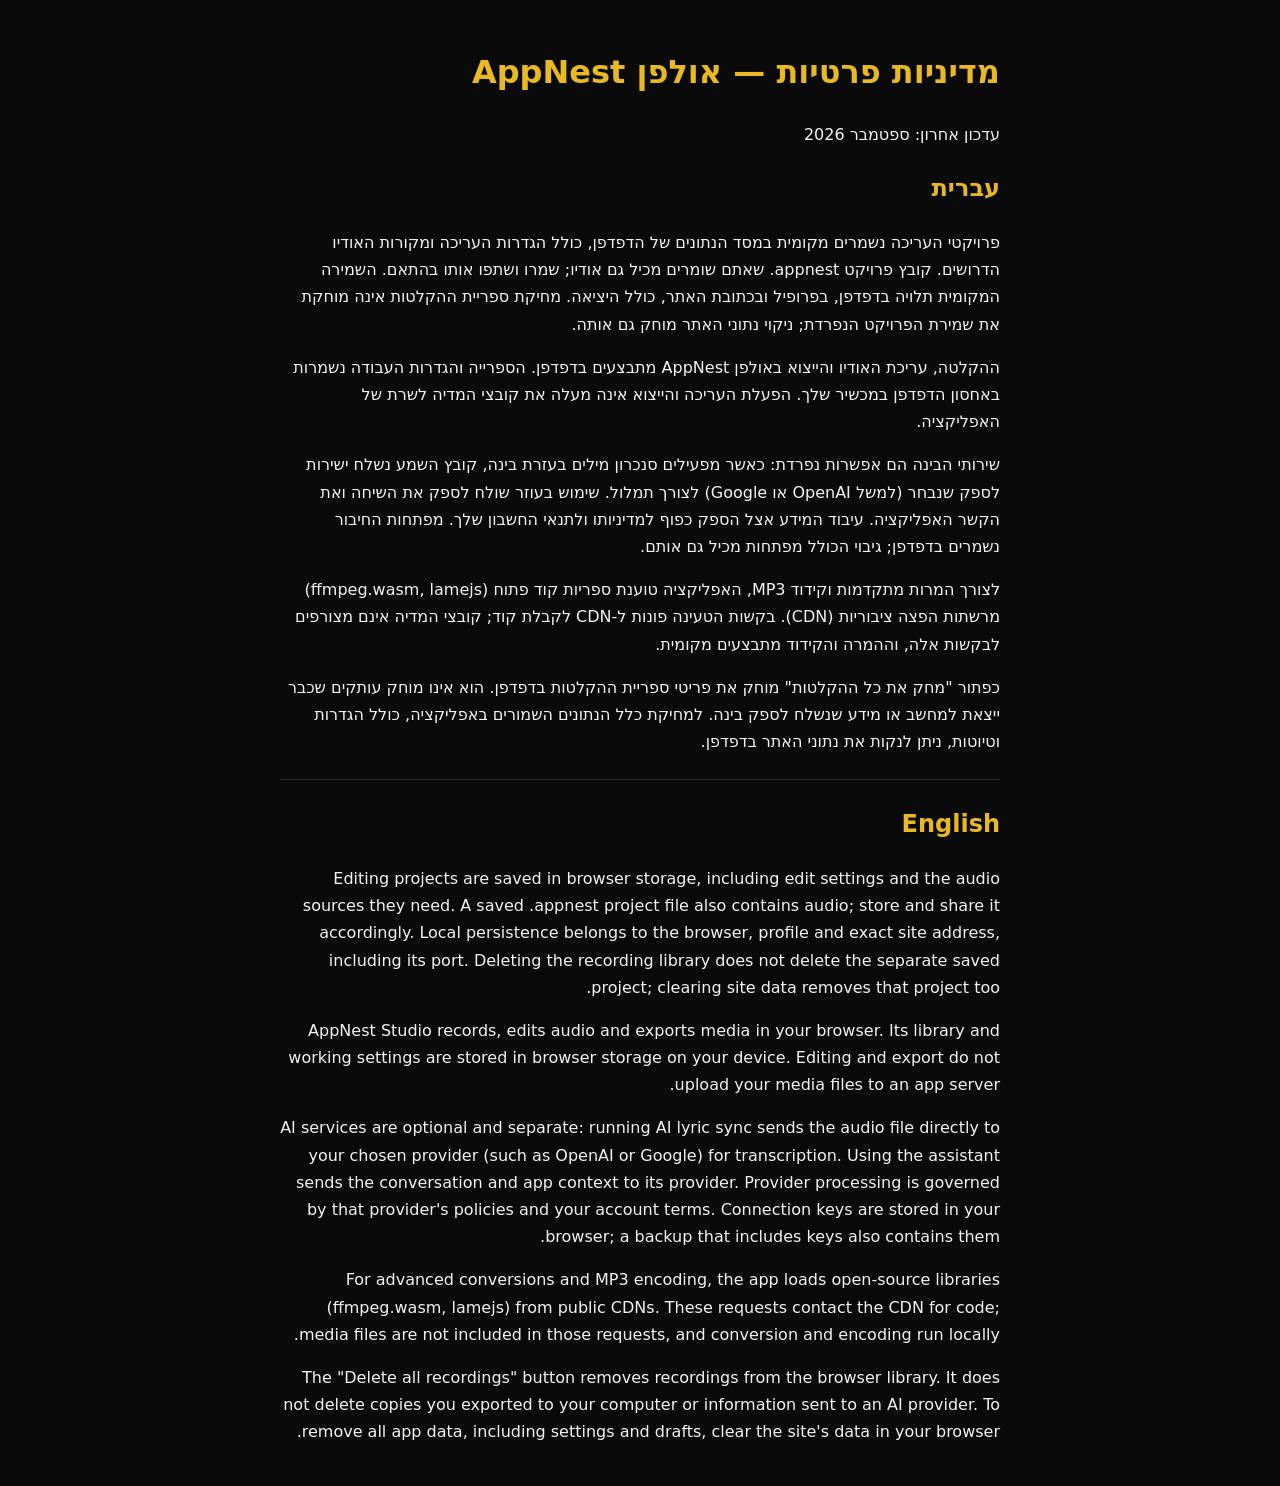
<file: privacy_policy.html>
<!DOCTYPE html>
<html lang="he" dir="rtl">
<head><meta charset="UTF-8"><meta name="viewport" content="width=device-width,initial-scale=1">
<title>מדיניות פרטיות — אולפן AppNest</title>
<style>body{font-family:system-ui,Arial,sans-serif;background:#0a0a0a;color:#f2f2f2;max-width:720px;margin:0 auto;padding:24px;line-height:1.7}h1,h2{color:#e8b923}a{color:#e8b923}hr{border:none;border-top:1px solid #2b2b2b;margin:24px 0}</style></head>
<body>
<h1>מדיניות פרטיות — אולפן AppNest</h1>
<p>עדכון אחרון: ספטמבר 2026</p>
<h2>עברית</h2>
<p>פרויקטי העריכה נשמרים מקומית במסד הנתונים של הדפדפן, כולל הגדרות העריכה ומקורות האודיו הדרושים. קובץ פרויקט ‎.appnest שאתם שומרים מכיל גם אודיו; שמרו ושתפו אותו בהתאם. השמירה המקומית תלויה בדפדפן, בפרופיל ובכתובת האתר, כולל היציאה. מחיקת ספריית ההקלטות אינה מוחקת את שמירת הפרויקט הנפרדת; ניקוי נתוני האתר מוחק גם אותה.</p>
<p>ההקלטה, עריכת האודיו והייצוא באולפן AppNest מתבצעים בדפדפן. הספרייה והגדרות העבודה נשמרות באחסון הדפדפן במכשיר שלך. הפעלת העריכה והייצוא אינה מעלה את קובצי המדיה לשרת של האפליקציה.</p>
<p>שירותי הבינה הם אפשרות נפרדת: כאשר מפעילים סנכרון מילים בעזרת בינה, קובץ השמע נשלח ישירות לספק שנבחר (למשל OpenAI או Google) לצורך תמלול. שימוש בעוזר שולח לספק את השיחה ואת הקשר האפליקציה. עיבוד המידע אצל הספק כפוף למדיניותו ולתנאי החשבון שלך. מפתחות החיבור נשמרים בדפדפן; גיבוי הכולל מפתחות מכיל גם אותם.</p>
<p>לצורך המרות מתקדמות וקידוד MP3, האפליקציה טוענת ספריות קוד פתוח (ffmpeg.wasm, lamejs) מרשתות הפצה ציבוריות (CDN). בקשות הטעינה פונות ל-CDN לקבלת קוד; קובצי המדיה אינם מצורפים לבקשות אלה, וההמרה והקידוד מתבצעים מקומית.</p>
<p>כפתור "מחק את כל ההקלטות" מוחק את פריטי ספריית ההקלטות בדפדפן. הוא אינו מוחק עותקים שכבר ייצאת למחשב או מידע שנשלח לספק בינה. למחיקת כלל הנתונים השמורים באפליקציה, כולל הגדרות וטיוטות, ניתן לנקות את נתוני האתר בדפדפן.</p>
<hr>
<h2>English</h2>
<p>Editing projects are saved in browser storage, including edit settings and the audio sources they need. A saved .appnest project file also contains audio; store and share it accordingly. Local persistence belongs to the browser, profile and exact site address, including its port. Deleting the recording library does not delete the separate saved project; clearing site data removes that project too.</p>
<p>AppNest Studio records, edits audio and exports media in your browser. Its library and working settings are stored in browser storage on your device. Editing and export do not upload your media files to an app server.</p>
<p>AI services are optional and separate: running AI lyric sync sends the audio file directly to your chosen provider (such as OpenAI or Google) for transcription. Using the assistant sends the conversation and app context to its provider. Provider processing is governed by that provider's policies and your account terms. Connection keys are stored in your browser; a backup that includes keys also contains them.</p>
<p>For advanced conversions and MP3 encoding, the app loads open-source libraries (ffmpeg.wasm, lamejs) from public CDNs. These requests contact the CDN for code; media files are not included in those requests, and conversion and encoding run locally.</p>
<p>The "Delete all recordings" button removes recordings from the browser library. It does not delete copies you exported to your computer or information sent to an AI provider. To remove all app data, including settings and drafts, clear the site's data in your browser.</p>
</body></html>
</file>
<file: studio-editor.css>
body.studio-mode .wrap{max-width:1480px}
.studio-heading{display:flex;justify-content:space-between;align-items:center;gap:12px;margin:10px 4px 18px}.studio-heading h2{margin:0;font-size:25px}.studio-heading p{margin:6px 0;color:var(--muted)}
.studio-grid{display:grid;grid-template-columns:minmax(0,1fr) 340px;gap:18px;align-items:start}.studio-main,.studio-side{min-width:0}.studio-grid h3{font-size:16px;margin:0 0 10px}
.studio-toolbar{display:flex;flex-wrap:wrap;gap:8px;align-items:center;margin-block:8px}.studio-toolbar .btn{width:auto}.studio-toolbar input[type=text]{flex:1;min-width:150px;width:auto}.studio-toolbar input[type=range]{min-width:80px;flex:1}
.studio-fields{display:grid;grid-template-columns:repeat(auto-fit,minmax(120px,1fr));gap:10px;margin-block:12px}.studio-fields label{font-size:12px;color:var(--muted)}.studio-fields label span{display:block;margin-bottom:5px}
#screen-editor input[type=number]{width:100%;padding:10px;border:1px solid var(--line);border-radius:9px;background:var(--bg2);color:var(--txt);font:inherit;direction:ltr;text-align:start}#screen-editor select{font-size:13px}#screen-editor input:focus-visible,#screen-editor button:focus-visible,#screen-editor select:focus-visible,#waveC:focus-visible{outline:2px solid var(--gold);outline-offset:3px}
.studio-wave-wrap{position:relative;margin-block:12px;direction:ltr;overflow:hidden;border:1px solid var(--line);border-radius:12px;background:var(--bg2)}.studio-wave{display:block;width:100%;height:190px;touch-action:none}.studio-cursor{position:absolute;top:0;bottom:24px;width:2px;background:var(--red);pointer-events:none;box-shadow:0 0 7px var(--red)}.studio-numeric{font-variant-numeric:tabular-nums}
.studio-timeline{position:relative;direction:ltr;height:78px;overflow:hidden;margin-top:12px;border-radius:10px;background:var(--bg2);border:1px solid var(--line)}.studio-block{position:absolute;height:31px;background:var(--card2);color:var(--txt);border:1px solid var(--line);border-radius:5px;padding:3px 6px;overflow:hidden;white-space:nowrap;text-overflow:ellipsis;text-align:start;cursor:pointer}.studio-block.selected{background:var(--goldsoft);border-color:var(--gold);color:var(--gold)}
.studio-clip{display:flex;gap:4px;align-items:center;padding:7px;margin-block:6px;border:1px solid var(--line);border-radius:9px}.studio-clip.selected{border-color:var(--gold);background:var(--goldsoft)}.studio-clip-name{flex:1;min-width:0;background:none;border:0;color:var(--txt);text-align:start;cursor:pointer;overflow-wrap:anywhere;line-height:1.5}.studio-clip .mini{flex:0 0 27px;width:27px;height:30px}
.studio-meter{height:8px;background:var(--bg2);border-radius:8px;overflow:hidden}.studio-meter>span{display:block;width:0;height:100%;background:var(--green)}.studio-meter.over>span{background:var(--red)}#spOutputInfo,#spStatus,#spSaveStatus{font-size:12px;overflow-wrap:anywhere}#spSaveStatus{color:var(--muted)}#edExport{margin-top:14px}
.sr-only{position:absolute;width:1px;height:1px;padding:0;margin:-1px;overflow:hidden;clip:rect(0,0,0,0);white-space:nowrap;border:0}#screen-editor summary{cursor:pointer;font-weight:700}#screen-editor .hint{line-height:1.7}#screen-editor [aria-pressed=true]{border-color:var(--gold);color:var(--gold)}
@media(max-width:1050px){.studio-grid{grid-template-columns:minmax(0,1fr)}.studio-side{display:grid;grid-template-columns:repeat(2,minmax(0,1fr));gap:12px}.studio-side>.card{margin:0}.studio-side>details{grid-column:1/-1}}
@media(max-width:600px){.studio-side{display:block}.studio-side>.card{margin-bottom:12px}.studio-heading h2{font-size:22px}.studio-heading p{font-size:13px}.studio-toolbar .btn{flex-grow:1}.studio-fields{grid-template-columns:repeat(2,minmax(0,1fr))}.studio-main .card{padding:12px}.studio-heading{align-items:start}.studio-grid{gap:0}}
</file>
<file: studio-dj.css>
body.dj-mode .wrap{max-width:1500px}.dj{--a:#52d9f3;--b:#ff966f;--dj-panel:var(--card);font-size:14px}.dj button,.dj input,.dj select{font:inherit}.dj button{cursor:pointer}.dj button:disabled{cursor:not-allowed;opacity:.4}.dj button:focus-visible,.dj input:focus-visible,.dj select:focus-visible,.dj canvas:focus-visible{outline:2px solid var(--gold);outline-offset:3px}.dj-head{display:flex;justify-content:space-between;align-items:start;gap:20px;margin:20px 0}.dj-kicker{color:var(--gold);font:700 11px/1.5 ui-monospace,monospace;letter-spacing:.18em}.dj-head h1{font-size:clamp(28px,4vw,44px);letter-spacing:-.035em;margin:8px 0}.dj-head p{color:var(--muted);max-width:740px;margin:0;line-height:1.8}.dj-chip{display:inline-flex;align-items:center;gap:8px;border:1px solid var(--line);border-radius:20px;padding:8px 12px;font-size:12px;white-space:nowrap}.dj-dot{height:7px;width:7px;background:var(--muted);border-radius:50%}.dj-chip.running .dj-dot{background:var(--green);box-shadow:0 0 12px #3fb95066}.dj-topbar{display:flex;flex-wrap:wrap;gap:8px;margin-bottom:18px;align-items:center}.dj-btn{border:1px solid var(--line);background:var(--card2);color:var(--txt);border-radius:9px;padding:10px 14px;line-height:1.4;font-weight:650}.dj-btn.primary{background:var(--gold);border-color:var(--gold);color:#15110a}.dj-btn.danger{color:var(--red)}.dj-btn.ghost{background:transparent}.dj-status{padding:12px 16px;border:1px solid var(--line);border-inline-start:3px solid var(--gold);border-radius:10px;margin:14px 0;line-height:1.7;background:var(--bg2);white-space:pre-line}.dj-status.error{border-inline-start-color:var(--red);color:var(--red)}.dj-status:empty{display:none}.dj-decks{display:grid;grid-template-columns:1fr 1fr;gap:18px;direction:ltr}.dj-deck{direction:inherit;border:1px solid var(--line);border-top:3px solid var(--deck);border-radius:15px;background:var(--dj-panel);padding:20px;min-width:0}[dir=rtl] .dj-deck{direction:rtl}.dj-deck[data-deck=A]{--deck:var(--a)}.dj-deck[data-deck=B]{--deck:var(--b)}.dj-deck-head{display:flex;align-items:center;gap:13px}.dj-badge{display:grid;place-items:center;width:45px;height:45px;border:1px solid var(--deck);border-radius:10px;color:var(--deck);font:800 25px/1 ui-monospace,monospace;flex-shrink:0}.dj-track-meta{min-width:0;flex:1}.dj-track-meta h2{font-size:16px;margin:0;overflow:hidden;text-overflow:ellipsis;white-space:nowrap;direction:auto}.dj-track-meta small{color:var(--muted);display:block;margin-top:5px;font-variant-numeric:tabular-nums}.dj-wave{display:block;width:100%;height:76px;background:var(--bg2);border:1px solid var(--line);border-radius:9px;direction:ltr;cursor:crosshair;touch-action:none}.dj-wave.detail{height:128px;margin-top:6px}.dj-wave-group{margin-top:16px;position:relative}.dj-wave-label{display:flex;justify-content:space-between;font-size:11px;color:var(--muted);margin:12px 0 6px}.dj-time{display:flex;justify-content:space-between;gap:10px;direction:ltr;margin:12px 0 6px;color:var(--deck);font:700 19px/1.5 ui-monospace,monospace}.dj-time small{font-size:12px;color:var(--muted);align-self:center}.dj-range{width:100%;accent-color:var(--deck,var(--gold));direction:ltr}.dj-transport{display:flex;gap:8px;flex-wrap:wrap;margin:12px 0}.dj-play{background:var(--deck);border-color:var(--deck);color:#111;width:100px}.dj-fields{display:grid;grid-template-columns:repeat(2,minmax(0,1fr));gap:12px;margin-top:15px}.dj-field{display:flex;flex-direction:column;gap:7px;font-size:12px;color:var(--muted);min-width:0}.dj-field input[type=number],.dj-field input[type=text],.dj-field select,.dj-select{background:var(--bg2);border:1px solid var(--line);color:var(--txt);border-radius:8px;padding:10px;width:100%;min-width:0}.dj-field input[type=number]{direction:ltr;text-align:left;font-variant-numeric:tabular-nums}.dj-field .dj-inline{display:flex;gap:6px}.dj-inline .dj-btn{padding:7px 9px;font-size:11px}.dj-confidence{color:var(--muted);font-size:11px;margin:10px 0;min-height:18px}.dj-eq{margin-top:15px;border-top:1px solid var(--line);padding-top:12px}.dj summary{cursor:pointer;font-weight:650;line-height:1.7}.dj-eq-grid{display:grid;grid-template-columns:repeat(3,minmax(0,1fr));gap:16px;margin-top:12px}.dj-eq-grid label{font-size:11px;color:var(--muted)}.dj-eq-grid output{float:inline-end;font-variant-numeric:tabular-nums;color:var(--txt)}.dj-native{margin-top:12px;font-size:12px;color:var(--muted)}.dj-native audio{width:100%;height:36px;margin-top:10px}.dj-native p{line-height:1.8}.dj-mixer{display:grid;grid-template-columns:minmax(0,1fr) 260px;gap:26px;padding:22px;border:1px solid var(--line);border-radius:15px;background:var(--dj-panel);margin:18px 0}.dj-mixer h2,.dj-transition h2{font-size:18px;margin:0 0 6px}.dj-small{font-size:12px;color:var(--muted);line-height:1.8}.dj-fader-top{display:flex;justify-content:space-between;direction:ltr;font-weight:750;margin-top:12px}.dj-fader-top b:first-child{color:var(--a)}.dj-fader-top b:last-child{color:var(--b)}.dj-cross{height:30px;accent-color:var(--gold);direction:ltr;width:100%}.dj-meter-track{height:8px;border-radius:5px;background:var(--bg2);overflow:hidden;direction:ltr;border:1px solid var(--line)}.dj-meter-fill{display:block;height:100%;width:0;background:var(--deck,var(--green));transition:width .07s linear}.dj-meter-fill.hot{background:var(--red)}.dj-output-row{display:flex;justify-content:space-between;align-items:center;gap:15px;margin-bottom:8px}.dj-output-row output{font:12px/1.5 ui-monospace,monospace}.dj-transition{padding:24px;background:var(--dj-panel);border:1px solid var(--line);border-radius:15px}.dj-transition-head{display:flex;justify-content:space-between;gap:20px;align-items:center}.dj-plan-fields{display:grid;grid-template-columns:repeat(4,minmax(0,1fr));gap:14px;margin:20px 0}.dj-align{display:block;width:100%;height:218px;background:var(--bg2);border:1px solid var(--line);border-radius:10px;direction:ltr}.dj-plan-info{display:flex;flex-wrap:wrap;gap:16px;padding:12px 0;color:var(--muted);font-size:12px;font-variant-numeric:tabular-nums}.dj-plan-info b{color:var(--txt)}.dj-warning{color:var(--muted);border-inline-start:2px solid var(--gold);padding:8px 12px;line-height:1.8;font-size:12px;margin:15px 0}.dj-actions{display:flex;flex-wrap:wrap;gap:10px;margin-top:16px}.dj-export-preview{border:1px solid var(--line);border-radius:12px;background:var(--bg2);padding:18px;margin-top:16px}.dj-export-preview audio{width:100%;margin:10px 0}.dj-help{margin-top:18px;border-top:1px solid var(--line);padding-top:16px;color:var(--muted)}.dj-help li{margin:9px 0;line-height:1.8}.dj-hotkeys{font-size:11px;color:var(--muted);margin-top:16px}.dj-hero-tile{margin:8px 0 20px;padding:24px;border:1px solid var(--gold);border-radius:16px;background:linear-gradient(115deg,var(--card),var(--card2));text-align:start;width:100%;color:var(--txt);cursor:pointer}.dj-hero-tile strong{font-size:24px;display:block;margin:6px 0}.dj-hero-tile span{color:var(--muted)}.dj-hero-tile .dj-kicker{color:var(--gold)}.dj-diagnostic{font:12px/1.8 ui-monospace,monospace;direction:ltr;white-space:pre-wrap}.dj-error-help{color:var(--red);font-size:12px;line-height:1.8}.dj button[aria-pressed=true]{box-shadow:0 0 0 2px var(--gold)}.dj-session-name{flex:1;min-width:150px;max-width:320px;padding:10px;border:1px solid var(--line);border-radius:9px;background:var(--bg2);color:var(--txt)}.dj-header-controls{display:flex;gap:8px;align-items:center;flex-wrap:wrap}.dj-recorded-note{color:var(--green);font-size:12px}.dj-deck.loading{opacity:.75}.dj-footer{margin:20px 0;text-align:center;color:var(--muted);font-size:11px}@media(max-width:900px){.dj-decks{grid-template-columns:1fr}.dj-mixer{grid-template-columns:1fr}.dj-plan-fields{grid-template-columns:repeat(2,minmax(0,1fr))}.dj-head{flex-direction:column;gap:12px}.dj-transition-head{align-items:start;flex-direction:column}}@media(max-width:450px){.dj-deck,.dj-transition,.dj-mixer{padding:15px}.dj-deck-head{flex-wrap:wrap}.dj-deck-head>.dj-btn{margin-inline-start:auto}.dj-fields{grid-template-columns:1fr 1fr}.dj-plan-fields{gap:10px}.dj-transport .dj-btn{padding:10px}.dj-head h1{font-size:29px}.dj-time{font-size:17px}.dj-topbar .dj-btn{font-size:12px;padding:9px}.dj-transition-head .dj-btn{width:100%}}
</file>
